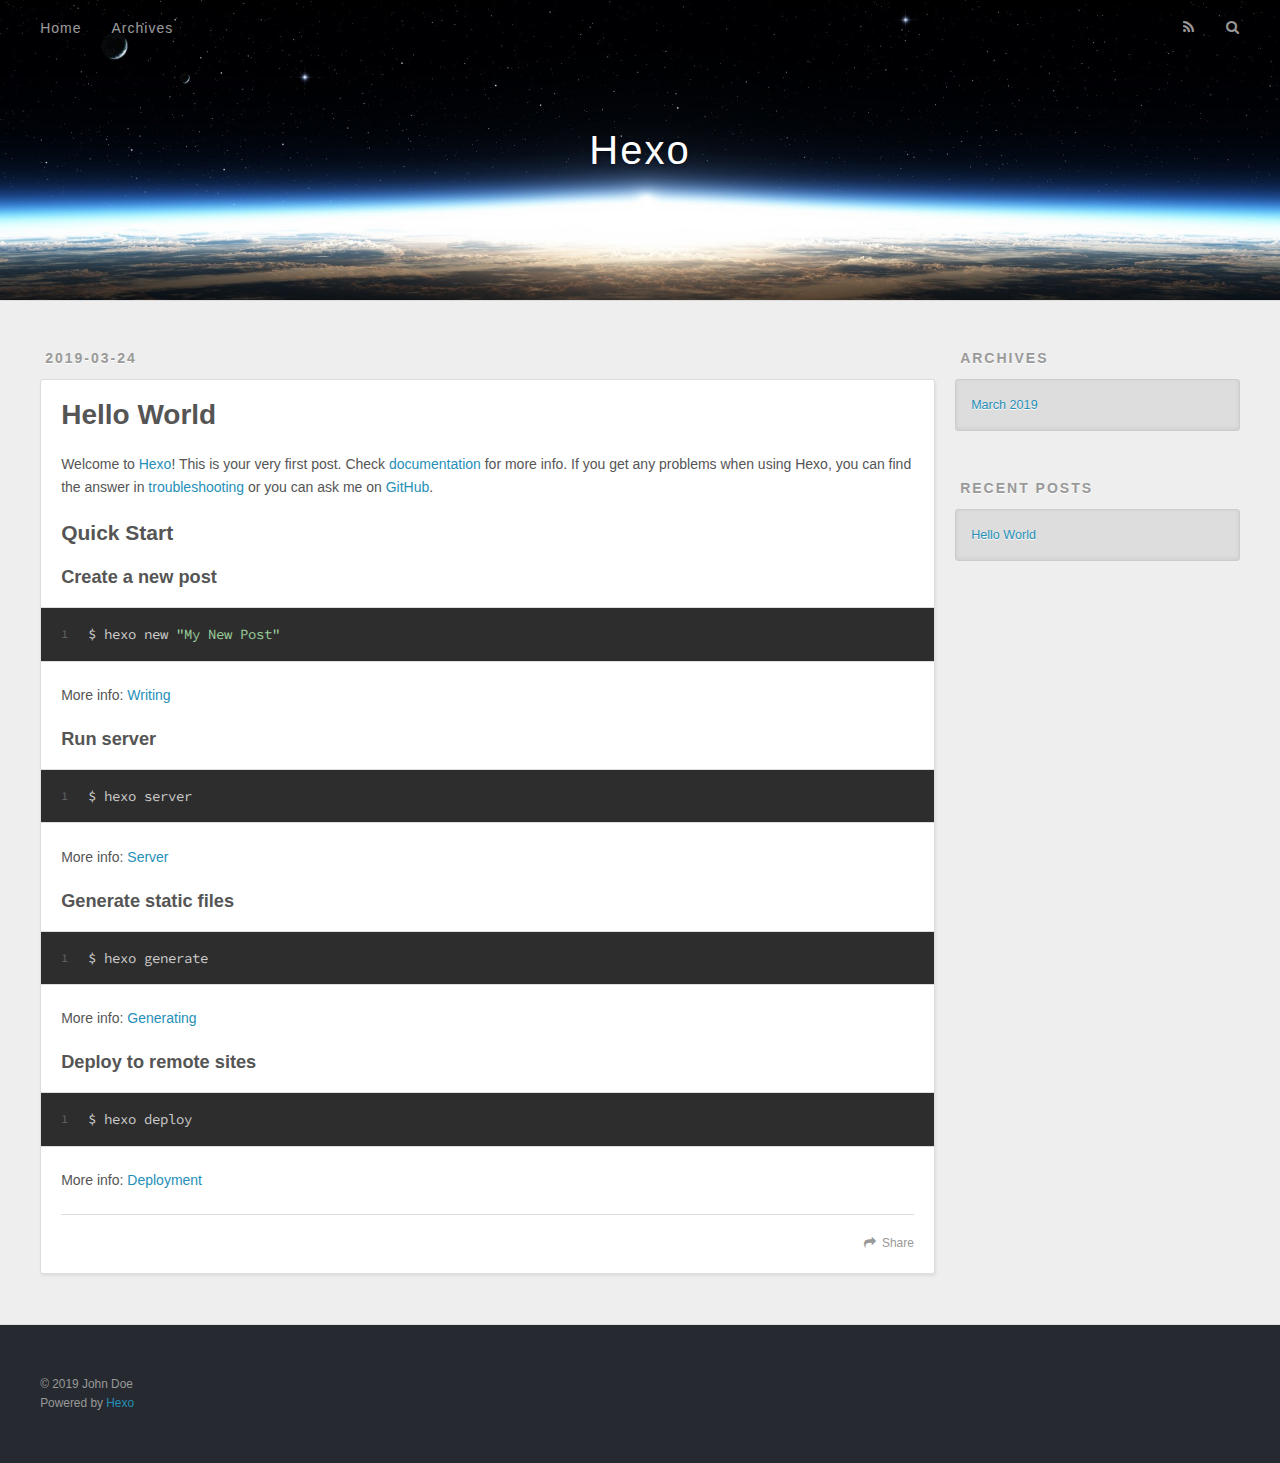
<file: index.html>
<!DOCTYPE html>
<html>
<head><meta name="generator" content="Hexo 3.8.0">
  <meta charset="utf-8">
  

  
  <title>Hexo</title>
  <meta name="viewport" content="width=device-width, initial-scale=1, maximum-scale=1">
  <meta property="og:type" content="website">
<meta property="og:title" content="Hexo">
<meta property="og:url" content="http://yoursite.com/index.html">
<meta property="og:site_name" content="Hexo">
<meta property="og:locale" content="default">
<meta name="twitter:card" content="summary">
<meta name="twitter:title" content="Hexo">
  
    <link rel="alternate" href="/atom.xml" title="Hexo" type="application/atom+xml">
  
  
    <link rel="icon" href="/favicon.png">
  
  
    <link href="//fonts.googleapis.com/css?family=Source+Code+Pro" rel="stylesheet" type="text/css">
  
  <link rel="stylesheet" href="/css/style.css">
</head>
</html>
<body>
  <div id="container">
    <div id="wrap">
      <header id="header">
  <div id="banner"></div>
  <div id="header-outer" class="outer">
    <div id="header-title" class="inner">
      <h1 id="logo-wrap">
        <a href="/" id="logo">Hexo</a>
      </h1>
      
    </div>
    <div id="header-inner" class="inner">
      <nav id="main-nav">
        <a id="main-nav-toggle" class="nav-icon"></a>
        
          <a class="main-nav-link" href="/">Home</a>
        
          <a class="main-nav-link" href="/archives">Archives</a>
        
      </nav>
      <nav id="sub-nav">
        
          <a id="nav-rss-link" class="nav-icon" href="/atom.xml" title="RSS Feed"></a>
        
        <a id="nav-search-btn" class="nav-icon" title="Search"></a>
      </nav>
      <div id="search-form-wrap">
        <form action="//google.com/search" method="get" accept-charset="UTF-8" class="search-form"><input type="search" name="q" class="search-form-input" placeholder="Search"><button type="submit" class="search-form-submit">&#xF002;</button><input type="hidden" name="sitesearch" value="http://yoursite.com"></form>
      </div>
    </div>
  </div>
</header>
      <div class="outer">
        <section id="main">
  
    <article id="post-hello-world" class="article article-type-post" itemscope itemprop="blogPost">
  <div class="article-meta">
    <a href="/2019/03/24/hello-world/" class="article-date">
  <time datetime="2019-03-24T13:53:45.449Z" itemprop="datePublished">2019-03-24</time>
</a>
    
  </div>
  <div class="article-inner">
    
    
      <header class="article-header">
        
  
    <h1 itemprop="name">
      <a class="article-title" href="/2019/03/24/hello-world/">Hello World</a>
    </h1>
  

      </header>
    
    <div class="article-entry" itemprop="articleBody">
      
        <p>Welcome to <a href="https://hexo.io/" target="_blank" rel="noopener">Hexo</a>! This is your very first post. Check <a href="https://hexo.io/docs/" target="_blank" rel="noopener">documentation</a> for more info. If you get any problems when using Hexo, you can find the answer in <a href="https://hexo.io/docs/troubleshooting.html" target="_blank" rel="noopener">troubleshooting</a> or you can ask me on <a href="https://github.com/hexojs/hexo/issues" target="_blank" rel="noopener">GitHub</a>.</p>
<h2 id="Quick-Start"><a href="#Quick-Start" class="headerlink" title="Quick Start"></a>Quick Start</h2><h3 id="Create-a-new-post"><a href="#Create-a-new-post" class="headerlink" title="Create a new post"></a>Create a new post</h3><figure class="highlight bash"><table><tr><td class="gutter"><pre><span class="line">1</span><br></pre></td><td class="code"><pre><span class="line">$ hexo new <span class="string">"My New Post"</span></span><br></pre></td></tr></table></figure>
<p>More info: <a href="https://hexo.io/docs/writing.html" target="_blank" rel="noopener">Writing</a></p>
<h3 id="Run-server"><a href="#Run-server" class="headerlink" title="Run server"></a>Run server</h3><figure class="highlight bash"><table><tr><td class="gutter"><pre><span class="line">1</span><br></pre></td><td class="code"><pre><span class="line">$ hexo server</span><br></pre></td></tr></table></figure>
<p>More info: <a href="https://hexo.io/docs/server.html" target="_blank" rel="noopener">Server</a></p>
<h3 id="Generate-static-files"><a href="#Generate-static-files" class="headerlink" title="Generate static files"></a>Generate static files</h3><figure class="highlight bash"><table><tr><td class="gutter"><pre><span class="line">1</span><br></pre></td><td class="code"><pre><span class="line">$ hexo generate</span><br></pre></td></tr></table></figure>
<p>More info: <a href="https://hexo.io/docs/generating.html" target="_blank" rel="noopener">Generating</a></p>
<h3 id="Deploy-to-remote-sites"><a href="#Deploy-to-remote-sites" class="headerlink" title="Deploy to remote sites"></a>Deploy to remote sites</h3><figure class="highlight bash"><table><tr><td class="gutter"><pre><span class="line">1</span><br></pre></td><td class="code"><pre><span class="line">$ hexo deploy</span><br></pre></td></tr></table></figure>
<p>More info: <a href="https://hexo.io/docs/deployment.html" target="_blank" rel="noopener">Deployment</a></p>

      
    </div>
    <footer class="article-footer">
      <a data-url="http://yoursite.com/2019/03/24/hello-world/" data-id="cjtn0jno30000zs36umwqj60h" class="article-share-link">Share</a>
      
      
    </footer>
  </div>
  
</article>


  


</section>
        
          <aside id="sidebar">
  
    

  
    

  
    
  
    
  <div class="widget-wrap">
    <h3 class="widget-title">Archives</h3>
    <div class="widget">
      <ul class="archive-list"><li class="archive-list-item"><a class="archive-list-link" href="/archives/2019/03/">March 2019</a></li></ul>
    </div>
  </div>


  
    
  <div class="widget-wrap">
    <h3 class="widget-title">Recent Posts</h3>
    <div class="widget">
      <ul>
        
          <li>
            <a href="/2019/03/24/hello-world/">Hello World</a>
          </li>
        
      </ul>
    </div>
  </div>

  
</aside>
        
      </div>
      <footer id="footer">
  
  <div class="outer">
    <div id="footer-info" class="inner">
      &copy; 2019 John Doe<br>
      Powered by <a href="http://hexo.io/" target="_blank">Hexo</a>
    </div>
  </div>
</footer>
    </div>
    <nav id="mobile-nav">
  
    <a href="/" class="mobile-nav-link">Home</a>
  
    <a href="/archives" class="mobile-nav-link">Archives</a>
  
</nav>
    

<script src="//ajax.googleapis.com/ajax/libs/jquery/2.0.3/jquery.min.js"></script>


  <link rel="stylesheet" href="/fancybox/jquery.fancybox.css">
  <script src="/fancybox/jquery.fancybox.pack.js"></script>


<script src="/js/script.js"></script>



  </div>
</body>
</html>
</file>
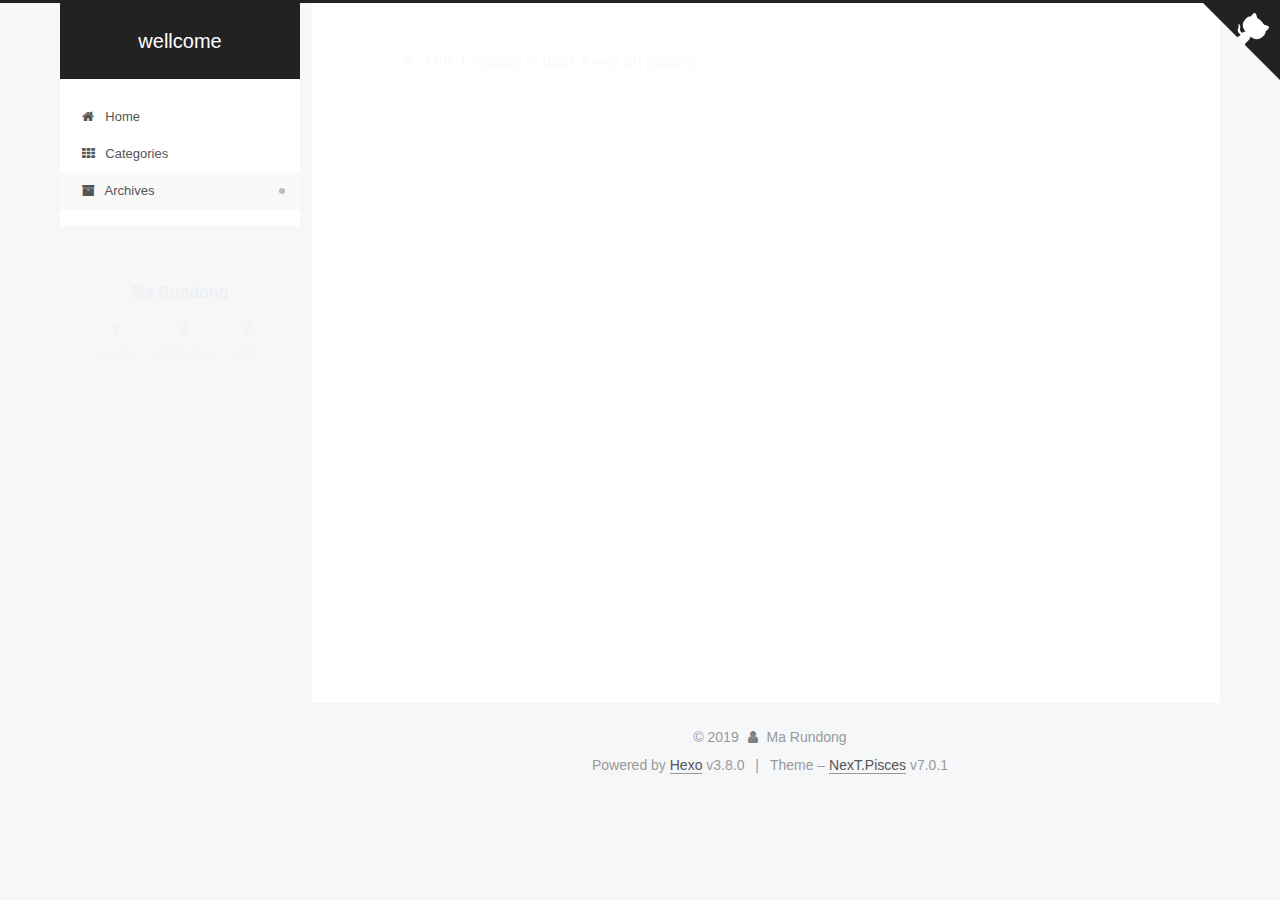
<file: archives/index.html>
<!DOCTYPE html>












  


<html class="theme-next pisces use-motion" lang="en">
<head><meta name="generator" content="Hexo 3.8.0">
  <meta charset="UTF-8">
<meta http-equiv="X-UA-Compatible" content="IE=edge">
<meta name="viewport" content="width=device-width, initial-scale=1, maximum-scale=2">
<meta name="theme-color" content="#222">
























<link rel="stylesheet" href="/lib/font-awesome/css/font-awesome.min.css?v=4.6.2">

<link rel="stylesheet" href="/css/main.css?v=7.0.1">


  <link rel="apple-touch-icon" sizes="180x180" href="/images/apple-touch-icon-next.png?v=7.0.1">


  <link rel="icon" type="image/png" sizes="32x32" href="/images/favicon-32x32-next.png?v=7.0.1">


  <link rel="icon" type="image/png" sizes="16x16" href="/images/favicon-16x16-next.png?v=7.0.1">


  <link rel="mask-icon" href="/images/logo.svg?v=7.0.1" color="#222">







<script id="hexo.configurations">
  var NexT = window.NexT || {};
  var CONFIG = {
    root: '/',
    scheme: 'Pisces',
    version: '7.0.1',
    sidebar: {"position":"left","display":"post","offset":12,"onmobile":false,"dimmer":false},
    back2top: true,
    back2top_sidebar: false,
    fancybox: false,
    fastclick: false,
    lazyload: false,
    tabs: true,
    motion: {"enable":true,"async":false,"transition":{"post_block":"fadeIn","post_header":"slideDownIn","post_body":"slideDownIn","coll_header":"slideLeftIn","sidebar":"slideUpIn"}},
    algolia: {
      applicationID: '',
      apiKey: '',
      indexName: '',
      hits: {"per_page":10},
      labels: {"input_placeholder":"Search for Posts","hits_empty":"We didn't find any results for the search: ${query}","hits_stats":"${hits} results found in ${time} ms"}
    }
  };
</script>


  




  <meta property="og:type" content="website">
<meta property="og:title" content="wellcome">
<meta property="og:url" content="http://marundong.github.io/archives/index.html">
<meta property="og:site_name" content="wellcome">
<meta property="og:locale" content="en">
<meta name="twitter:card" content="summary">
<meta name="twitter:title" content="wellcome">






  <link rel="canonical" href="http://marundong.github.io/archives/">



<script id="page.configurations">
  CONFIG.page = {
    sidebar: "",
  };
</script>

  <title>Archive | wellcome</title>
  












  <noscript>
  <style>
  .use-motion .motion-element,
  .use-motion .brand,
  .use-motion .menu-item,
  .sidebar-inner,
  .use-motion .post-block,
  .use-motion .pagination,
  .use-motion .comments,
  .use-motion .post-header,
  .use-motion .post-body,
  .use-motion .collection-title { opacity: initial; }

  .use-motion .logo,
  .use-motion .site-title,
  .use-motion .site-subtitle {
    opacity: initial;
    top: initial;
  }

  .use-motion .logo-line-before i { left: initial; }
  .use-motion .logo-line-after i { right: initial; }
  </style>
</noscript>

</head>

<body itemscope itemtype="http://schema.org/WebPage" lang="en">

  
  
    
  

  <div class="container sidebar-position-left page-archive">
    <div class="headband"></div>

    <header id="header" class="header" itemscope itemtype="http://schema.org/WPHeader">
      <div class="header-inner"><div class="site-brand-wrapper">
  <div class="site-meta">
    

    <div class="custom-logo-site-title">
      <a href="/" class="brand" rel="start">
        <span class="logo-line-before"><i></i></span>
        <span class="site-title">wellcome</span>
        <span class="logo-line-after"><i></i></span>
      </a>
    </div>
    
    
  </div>

  <div class="site-nav-toggle">
    <button aria-label="Toggle navigation bar">
      <span class="btn-bar"></span>
      <span class="btn-bar"></span>
      <span class="btn-bar"></span>
    </button>
  </div>
</div>



<nav class="site-nav">
  
    <ul id="menu" class="menu">
      
        
        
        
          
          <li class="menu-item menu-item-home">

    
    
    
      
    

    

    <a href="/" rel="section"><i class="menu-item-icon fa fa-fw fa-home"></i> <br>Home</a>

  </li>
        
        
        
          
          <li class="menu-item menu-item-categories">

    
    
    
      
    

    

    <a href="/categories/" rel="section"><i class="menu-item-icon fa fa-fw fa-th"></i> <br>Categories</a>

  </li>
        
        
        
          
          <li class="menu-item menu-item-archives menu-item-active">

    
    
    
      
    

    

    <a href="/archives/" rel="section"><i class="menu-item-icon fa fa-fw fa-archive"></i> <br>Archives</a>

  </li>

      
      
    </ul>
  

  

  
</nav>



  



</div>
    </header>

    
  
  
  
  

  

  <a href="https://github.com/marundong" class="github-corner" title="Follow me on GitHub" aria-label="Follow me on GitHub" rel="noopener" target="_blank"><svg width="80" height="80" viewbox="0 0 250 250" style="fill: #222; color: #fff; position: absolute; top: 0; border: 0; right: 0;" aria-hidden="true"><path d="M0,0 L115,115 L130,115 L142,142 L250,250 L250,0 Z"/><path d="M128.3,109.0 C113.8,99.7 119.0,89.6 119.0,89.6 C122.0,82.7 120.5,78.6 120.5,78.6 C119.2,72.0 123.4,76.3 123.4,76.3 C127.3,80.9 125.5,87.3 125.5,87.3 C122.9,97.6 130.6,101.9 134.4,103.2" fill="currentColor" style="transform-origin: 130px 106px;" class="octo-arm"/><path d="M115.0,115.0 C114.9,115.1 118.7,116.5 119.8,115.4 L133.7,101.6 C136.9,99.2 139.9,98.4 142.2,98.6 C133.8,88.0 127.5,74.4 143.8,58.0 C148.5,53.4 154.0,51.2 159.7,51.0 C160.3,49.4 163.2,43.6 171.4,40.1 C171.4,40.1 176.1,42.5 178.8,56.2 C183.1,58.6 187.2,61.8 190.9,65.4 C194.5,69.0 197.7,73.2 200.1,77.6 C213.8,80.2 216.3,84.9 216.3,84.9 C212.7,93.1 206.9,96.0 205.4,96.6 C205.1,102.4 203.0,107.8 198.3,112.5 C181.9,128.9 168.3,122.5 157.7,114.1 C157.9,116.9 156.7,120.9 152.7,124.9 L141.0,136.5 C139.8,137.7 141.6,141.9 141.8,141.8 Z" fill="currentColor" class="octo-body"/></svg></a>



    <main id="main" class="main">
      <div class="main-inner">
        <div class="content-wrap">
          
            

    
    
      
      
    
      
      
    
      
      
    
    

  


          
          <div id="content" class="content">
            

  
  
  
  <div class="post-block archive">
    <div id="posts" class="posts-collapse">
      <span class="archive-move-on"></span>

      
      <span class="archive-page-counter">
        
        
        
          
        
        Um..! 2 posts in total. Keep on posting.
      </span>
      

      

        
        
        

        
          
          <div class="collection-title">
            <h1 class="archive-year" id="archive-year-2019">2019</h1>
          </div>
        
        

        

  <article class="post post-type-normal" itemscope itemtype="http://schema.org/Article">
    <header class="post-header">

      <h2 class="post-title">
        
          <a class="post-title-link" href="/2019/03/25/1.下载elasticsearch/" itemprop="url">
            
              <span itemprop="name">elasticSearch集群搭建</span>
            
          </a>
        
      </h2>

      <div class="post-meta">
        <time class="post-time" itemprop="dateCreated" datetime="2019-03-25T15:25:43+08:00" content="2019-03-25">
          03-25
        </time>
      </div>

    </header>
  </article>



      

        
        
        

        
        

        

  <article class="post post-type-normal" itemscope itemtype="http://schema.org/Article">
    <header class="post-header">

      <h2 class="post-title">
        
          <a class="post-title-link" href="/2019/03/24/愿你成长为自己想要的/" itemprop="url">
            
              <span itemprop="name">愿你成长为自己想要的</span>
            
          </a>
        
      </h2>

      <div class="post-meta">
        <time class="post-time" itemprop="dateCreated" datetime="2019-03-24T00:00:00+08:00" content="2019-03-24">
          03-24
        </time>
      </div>

    </header>
  </article>



      

    </div>
  </div>
  
  
  

  



          </div>
          

        </div>
        
          
  
  <div class="sidebar-toggle">
    <div class="sidebar-toggle-line-wrap">
      <span class="sidebar-toggle-line sidebar-toggle-line-first"></span>
      <span class="sidebar-toggle-line sidebar-toggle-line-middle"></span>
      <span class="sidebar-toggle-line sidebar-toggle-line-last"></span>
    </div>
  </div>

  <aside id="sidebar" class="sidebar">
    <div class="sidebar-inner">

      

      

      <div class="site-overview-wrap sidebar-panel sidebar-panel-active">
        <div class="site-overview">
          <div class="site-author motion-element" itemprop="author" itemscope itemtype="http://schema.org/Person">
            
              <p class="site-author-name" itemprop="name">Ma Rundong</p>
              <div class="site-description motion-element" itemprop="description"></div>
          </div>

          
            <nav class="site-state motion-element">
              
                <div class="site-state-item site-state-posts">
                
                  <a href="/archives/">
                
                    <span class="site-state-item-count">2</span>
                    <span class="site-state-item-name">posts</span>
                  </a>
                </div>
              

              
                
                
                <div class="site-state-item site-state-categories">
                  
                    
                      <a href="/categories/">
                    
                  
                    
                    
                      
                    
                      
                    
                    <span class="site-state-item-count">2</span>
                    <span class="site-state-item-name">categories</span>
                  </a>
                </div>
              

              
                
                
                <div class="site-state-item site-state-tags">
                  
                    
                      <a href="/tags/">
                    
                  
                    
                    
                      
                    
                      
                    
                      
                    
                    <span class="site-state-item-count">2</span>
                    <span class="site-state-item-name">tags</span>
                  </a>
                </div>
              
            </nav>
          

          

          

          

          

          
          

          
            
          
          

        </div>
      </div>

      

      

    </div>
  </aside>
  


        
      </div>
    </main>

    <footer id="footer" class="footer">
      <div class="footer-inner">
        <div class="copyright">&copy; <span itemprop="copyrightYear">2019</span>
  <span class="with-love" id="animate">
    <i class="fa fa-user"></i>
  </span>
  <span class="author" itemprop="copyrightHolder">Ma Rundong</span>

  

  
</div>


  <div class="powered-by">Powered by <a href="https://hexo.io" class="theme-link" rel="noopener" target="_blank">Hexo</a> v3.8.0</div>



  <span class="post-meta-divider">|</span>



  <div class="theme-info">Theme – <a href="https://theme-next.org" class="theme-link" rel="noopener" target="_blank">NexT.Pisces</a> v7.0.1</div>




        








        
      </div>
    </footer>

    
      <div class="back-to-top">
        <i class="fa fa-arrow-up"></i>
        
      </div>
    

    

    

    
  </div>

  

<script>
  if (Object.prototype.toString.call(window.Promise) !== '[object Function]') {
    window.Promise = null;
  }
</script>


























  
  <script src="/lib/jquery/index.js?v=2.1.3"></script>

  
  <script src="/lib/velocity/velocity.min.js?v=1.2.1"></script>

  
  <script src="/lib/velocity/velocity.ui.min.js?v=1.2.1"></script>


  


  <script src="/js/src/utils.js?v=7.0.1"></script>

  <script src="/js/src/motion.js?v=7.0.1"></script>



  
  


  <script src="/js/src/affix.js?v=7.0.1"></script>

  <script src="/js/src/schemes/pisces.js?v=7.0.1"></script>



  

  


  <script src="/js/src/next-boot.js?v=7.0.1"></script>


  

  

  

  



  




  

  

  

  

  

  

  

  

  

  

  

  

  

  

</body>
</html>
</file>
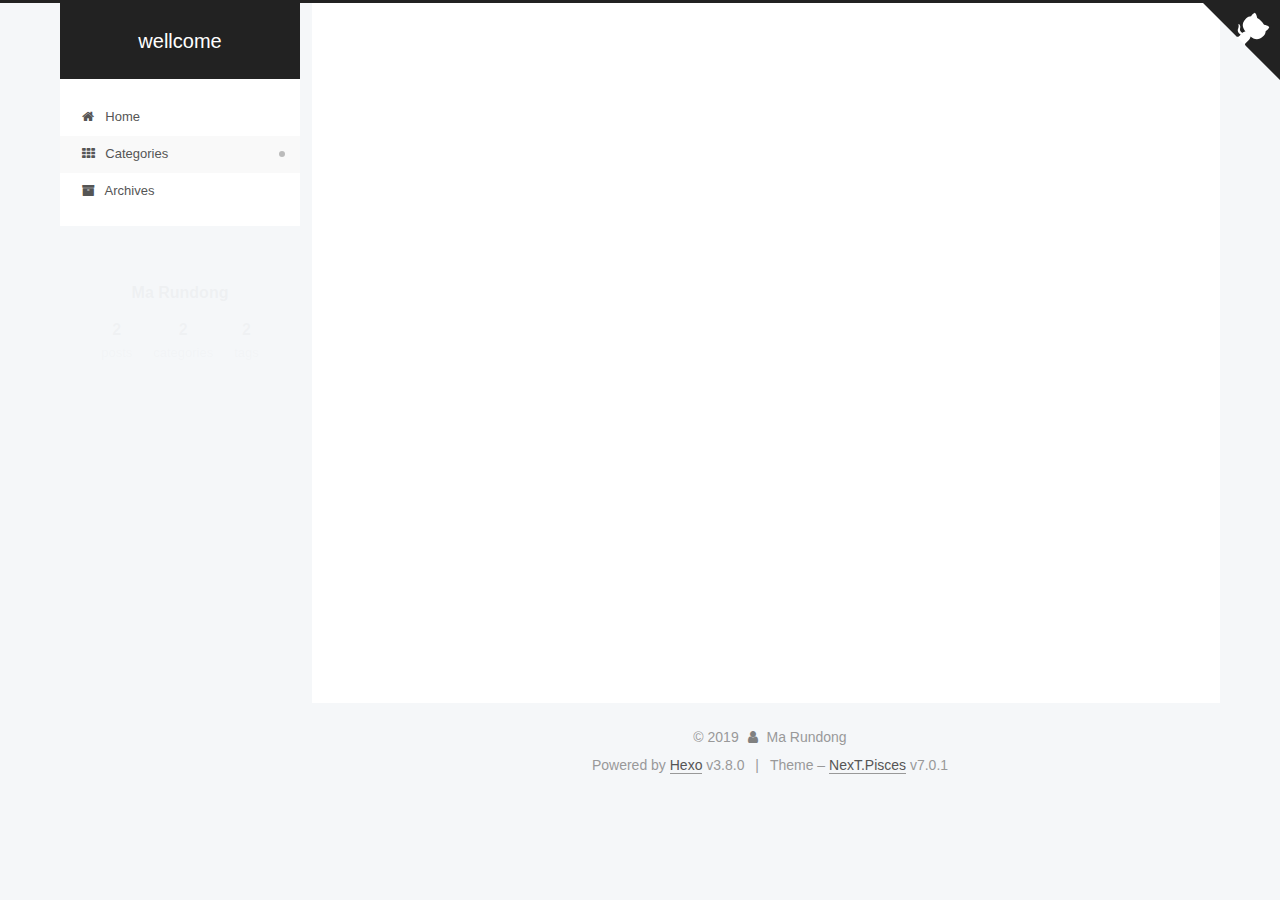
<file: categories/index.html>
<!DOCTYPE html>












  


<html class="theme-next pisces use-motion" lang="en">
<head><meta name="generator" content="Hexo 3.8.0">
  <meta charset="UTF-8">
<meta http-equiv="X-UA-Compatible" content="IE=edge">
<meta name="viewport" content="width=device-width, initial-scale=1, maximum-scale=2">
<meta name="theme-color" content="#222">
























<link rel="stylesheet" href="/lib/font-awesome/css/font-awesome.min.css?v=4.6.2">

<link rel="stylesheet" href="/css/main.css?v=7.0.1">


  <link rel="apple-touch-icon" sizes="180x180" href="/images/apple-touch-icon-next.png?v=7.0.1">


  <link rel="icon" type="image/png" sizes="32x32" href="/images/favicon-32x32-next.png?v=7.0.1">


  <link rel="icon" type="image/png" sizes="16x16" href="/images/favicon-16x16-next.png?v=7.0.1">


  <link rel="mask-icon" href="/images/logo.svg?v=7.0.1" color="#222">







<script id="hexo.configurations">
  var NexT = window.NexT || {};
  var CONFIG = {
    root: '/',
    scheme: 'Pisces',
    version: '7.0.1',
    sidebar: {"position":"left","display":"post","offset":12,"onmobile":false,"dimmer":false},
    back2top: true,
    back2top_sidebar: false,
    fancybox: false,
    fastclick: false,
    lazyload: false,
    tabs: true,
    motion: {"enable":true,"async":false,"transition":{"post_block":"fadeIn","post_header":"slideDownIn","post_body":"slideDownIn","coll_header":"slideLeftIn","sidebar":"slideUpIn"}},
    algolia: {
      applicationID: '',
      apiKey: '',
      indexName: '',
      hits: {"per_page":10},
      labels: {"input_placeholder":"Search for Posts","hits_empty":"We didn't find any results for the search: ${query}","hits_stats":"${hits} results found in ${time} ms"}
    }
  };
</script>


  




  <meta property="og:type" content="website">
<meta property="og:title" content="categories">
<meta property="og:url" content="http://marundong.github.io/categories/index.html">
<meta property="og:site_name" content="wellcome">
<meta property="og:locale" content="en">
<meta property="og:updated_time" content="2019-03-24T16:05:12.751Z">
<meta name="twitter:card" content="summary">
<meta name="twitter:title" content="categories">






  <link rel="canonical" href="http://marundong.github.io/categories/">



<script id="page.configurations">
  CONFIG.page = {
    sidebar: "",
  };
</script>

  <title>categories | wellcome</title>
  












  <noscript>
  <style>
  .use-motion .motion-element,
  .use-motion .brand,
  .use-motion .menu-item,
  .sidebar-inner,
  .use-motion .post-block,
  .use-motion .pagination,
  .use-motion .comments,
  .use-motion .post-header,
  .use-motion .post-body,
  .use-motion .collection-title { opacity: initial; }

  .use-motion .logo,
  .use-motion .site-title,
  .use-motion .site-subtitle {
    opacity: initial;
    top: initial;
  }

  .use-motion .logo-line-before i { left: initial; }
  .use-motion .logo-line-after i { right: initial; }
  </style>
</noscript>

</head>

<body itemscope itemtype="http://schema.org/WebPage" lang="en">

  
  
    
  

  <div class="container sidebar-position-left page-post-detail">
    <div class="headband"></div>

    <header id="header" class="header" itemscope itemtype="http://schema.org/WPHeader">
      <div class="header-inner"><div class="site-brand-wrapper">
  <div class="site-meta">
    

    <div class="custom-logo-site-title">
      <a href="/" class="brand" rel="start">
        <span class="logo-line-before"><i></i></span>
        <span class="site-title">wellcome</span>
        <span class="logo-line-after"><i></i></span>
      </a>
    </div>
    
    
  </div>

  <div class="site-nav-toggle">
    <button aria-label="Toggle navigation bar">
      <span class="btn-bar"></span>
      <span class="btn-bar"></span>
      <span class="btn-bar"></span>
    </button>
  </div>
</div>



<nav class="site-nav">
  
    <ul id="menu" class="menu">
      
        
        
        
          
          <li class="menu-item menu-item-home">

    
    
    
      
    

    

    <a href="/" rel="section"><i class="menu-item-icon fa fa-fw fa-home"></i> <br>Home</a>

  </li>
        
        
        
          
          <li class="menu-item menu-item-categories menu-item-active">

    
    
    
      
    

    

    <a href="/categories/" rel="section"><i class="menu-item-icon fa fa-fw fa-th"></i> <br>Categories</a>

  </li>
        
        
        
          
          <li class="menu-item menu-item-archives">

    
    
    
      
    

    

    <a href="/archives/" rel="section"><i class="menu-item-icon fa fa-fw fa-archive"></i> <br>Archives</a>

  </li>

      
      
    </ul>
  

  

  
</nav>



  



</div>
    </header>

    
  
  
  
  

  

  <a href="https://github.com/marundong" class="github-corner" title="Follow me on GitHub" aria-label="Follow me on GitHub" rel="noopener" target="_blank"><svg width="80" height="80" viewbox="0 0 250 250" style="fill: #222; color: #fff; position: absolute; top: 0; border: 0; right: 0;" aria-hidden="true"><path d="M0,0 L115,115 L130,115 L142,142 L250,250 L250,0 Z"/><path d="M128.3,109.0 C113.8,99.7 119.0,89.6 119.0,89.6 C122.0,82.7 120.5,78.6 120.5,78.6 C119.2,72.0 123.4,76.3 123.4,76.3 C127.3,80.9 125.5,87.3 125.5,87.3 C122.9,97.6 130.6,101.9 134.4,103.2" fill="currentColor" style="transform-origin: 130px 106px;" class="octo-arm"/><path d="M115.0,115.0 C114.9,115.1 118.7,116.5 119.8,115.4 L133.7,101.6 C136.9,99.2 139.9,98.4 142.2,98.6 C133.8,88.0 127.5,74.4 143.8,58.0 C148.5,53.4 154.0,51.2 159.7,51.0 C160.3,49.4 163.2,43.6 171.4,40.1 C171.4,40.1 176.1,42.5 178.8,56.2 C183.1,58.6 187.2,61.8 190.9,65.4 C194.5,69.0 197.7,73.2 200.1,77.6 C213.8,80.2 216.3,84.9 216.3,84.9 C212.7,93.1 206.9,96.0 205.4,96.6 C205.1,102.4 203.0,107.8 198.3,112.5 C181.9,128.9 168.3,122.5 157.7,114.1 C157.9,116.9 156.7,120.9 152.7,124.9 L141.0,136.5 C139.8,137.7 141.6,141.9 141.8,141.8 Z" fill="currentColor" class="octo-body"/></svg></a>



    <main id="main" class="main">
      <div class="main-inner">
        <div class="content-wrap">
          
            

    
    
      
      
    
      
      
    
      
      
    
    

  


          
          <div id="content" class="content">
            

  <div id="posts" class="posts-expand">
    
    
    
    <div class="post-block page">
      <header class="post-header">

<h1 class="post-title" itemprop="name headline">categories

</h1>

<div class="post-meta">
  
  



</div>

</header>

      
      
      
      <div class="post-body">
        
        
          <div class="category-all-page">
            <div class="category-all-title">
              
              
                
                  
                
              
                
                  
                
              
              2 categories in total
            </div>
            <div class="category-all">
              <ul class="category-list"><li class="category-list-item"><a class="category-list-link" href="/categories/elasticSearch/">elasticSearch</a><span class="category-list-count">1</span></li><li class="category-list-item"><a class="category-list-link" href="/categories/杂谈/">杂谈</a><span class="category-list-count">1</span></li></ul>
            </div>
          </div>
        
      </div>
      
      
      
    </div>
    



    
    
    
  </div>


          </div>
          

        </div>
        
          
  
  <div class="sidebar-toggle">
    <div class="sidebar-toggle-line-wrap">
      <span class="sidebar-toggle-line sidebar-toggle-line-first"></span>
      <span class="sidebar-toggle-line sidebar-toggle-line-middle"></span>
      <span class="sidebar-toggle-line sidebar-toggle-line-last"></span>
    </div>
  </div>

  <aside id="sidebar" class="sidebar">
    <div class="sidebar-inner">

      

      

      <div class="site-overview-wrap sidebar-panel sidebar-panel-active">
        <div class="site-overview">
          <div class="site-author motion-element" itemprop="author" itemscope itemtype="http://schema.org/Person">
            
              <p class="site-author-name" itemprop="name">Ma Rundong</p>
              <div class="site-description motion-element" itemprop="description"></div>
          </div>

          
            <nav class="site-state motion-element">
              
                <div class="site-state-item site-state-posts">
                
                  <a href="/archives/">
                
                    <span class="site-state-item-count">2</span>
                    <span class="site-state-item-name">posts</span>
                  </a>
                </div>
              

              
                
                
                <div class="site-state-item site-state-categories">
                  
                    
                      <a href="/categories/">
                    
                  
                    
                    
                      
                    
                      
                    
                    <span class="site-state-item-count">2</span>
                    <span class="site-state-item-name">categories</span>
                  </a>
                </div>
              

              
                
                
                <div class="site-state-item site-state-tags">
                  
                    
                      <a href="/tags/">
                    
                  
                    
                    
                      
                    
                      
                    
                      
                    
                    <span class="site-state-item-count">2</span>
                    <span class="site-state-item-name">tags</span>
                  </a>
                </div>
              
            </nav>
          

          

          

          

          

          
          

          
            
          
          

        </div>
      </div>

      

      

    </div>
  </aside>
  


        
      </div>
    </main>

    <footer id="footer" class="footer">
      <div class="footer-inner">
        <div class="copyright">&copy; <span itemprop="copyrightYear">2019</span>
  <span class="with-love" id="animate">
    <i class="fa fa-user"></i>
  </span>
  <span class="author" itemprop="copyrightHolder">Ma Rundong</span>

  

  
</div>


  <div class="powered-by">Powered by <a href="https://hexo.io" class="theme-link" rel="noopener" target="_blank">Hexo</a> v3.8.0</div>



  <span class="post-meta-divider">|</span>



  <div class="theme-info">Theme – <a href="https://theme-next.org" class="theme-link" rel="noopener" target="_blank">NexT.Pisces</a> v7.0.1</div>




        








        
      </div>
    </footer>

    
      <div class="back-to-top">
        <i class="fa fa-arrow-up"></i>
        
      </div>
    

    

    

    
  </div>

  

<script>
  if (Object.prototype.toString.call(window.Promise) !== '[object Function]') {
    window.Promise = null;
  }
</script>


























  
  <script src="/lib/jquery/index.js?v=2.1.3"></script>

  
  <script src="/lib/velocity/velocity.min.js?v=1.2.1"></script>

  
  <script src="/lib/velocity/velocity.ui.min.js?v=1.2.1"></script>


  


  <script src="/js/src/utils.js?v=7.0.1"></script>

  <script src="/js/src/motion.js?v=7.0.1"></script>



  
  


  <script src="/js/src/affix.js?v=7.0.1"></script>

  <script src="/js/src/schemes/pisces.js?v=7.0.1"></script>



  
  <script src="/js/src/scrollspy.js?v=7.0.1"></script>
<script src="/js/src/post-details.js?v=7.0.1"></script>



  


  <script src="/js/src/next-boot.js?v=7.0.1"></script>


  

  

  

  



  




  

  

  

  

  

  

  

  

  

  

  

  

  

  

</body>
</html>
</file>
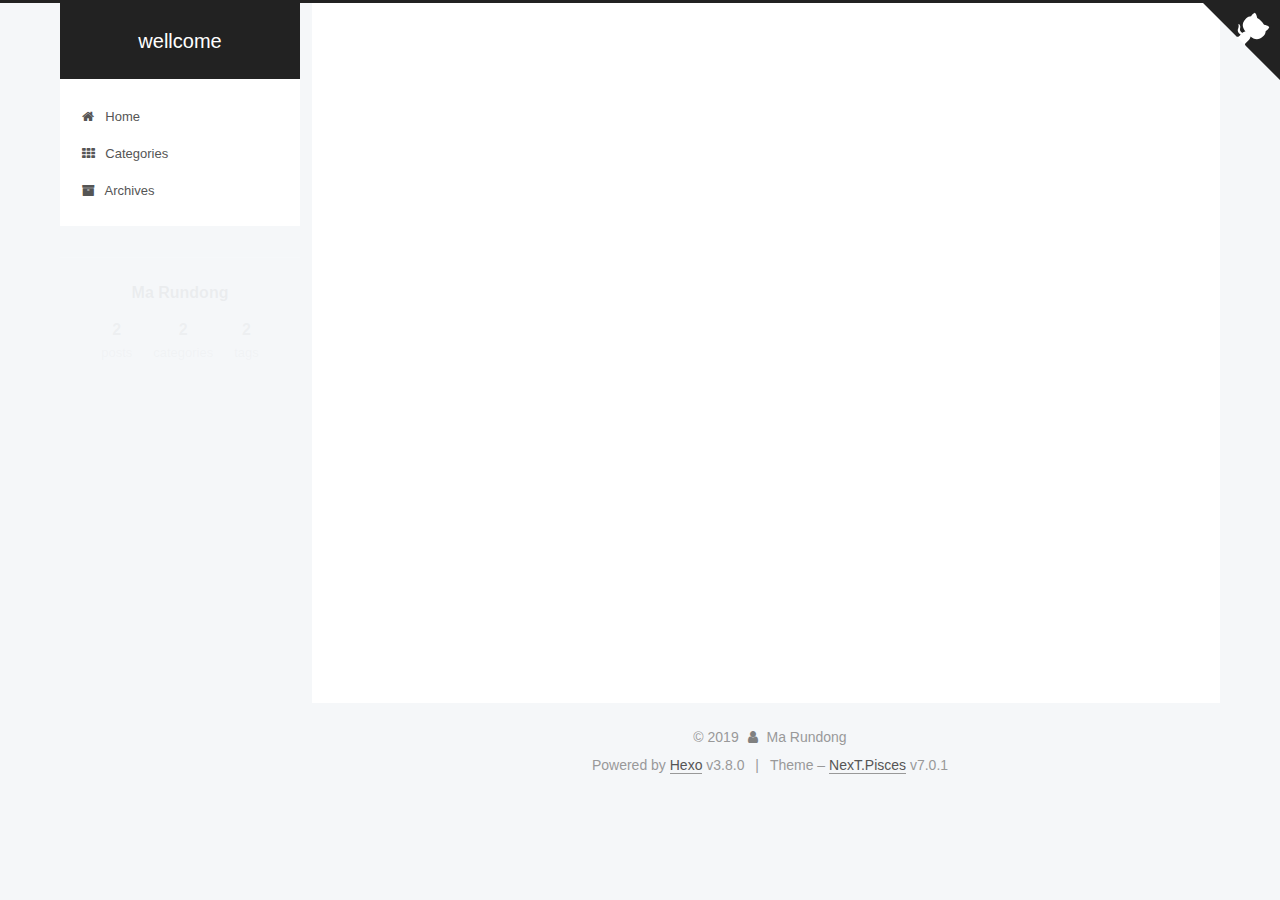
<file: tags/index.html>
<!DOCTYPE html>












  


<html class="theme-next pisces use-motion" lang="en">
<head><meta name="generator" content="Hexo 3.8.0">
  <meta charset="UTF-8">
<meta http-equiv="X-UA-Compatible" content="IE=edge">
<meta name="viewport" content="width=device-width, initial-scale=1, maximum-scale=2">
<meta name="theme-color" content="#222">
























<link rel="stylesheet" href="/lib/font-awesome/css/font-awesome.min.css?v=4.6.2">

<link rel="stylesheet" href="/css/main.css?v=7.0.1">


  <link rel="apple-touch-icon" sizes="180x180" href="/images/apple-touch-icon-next.png?v=7.0.1">


  <link rel="icon" type="image/png" sizes="32x32" href="/images/favicon-32x32-next.png?v=7.0.1">


  <link rel="icon" type="image/png" sizes="16x16" href="/images/favicon-16x16-next.png?v=7.0.1">


  <link rel="mask-icon" href="/images/logo.svg?v=7.0.1" color="#222">







<script id="hexo.configurations">
  var NexT = window.NexT || {};
  var CONFIG = {
    root: '/',
    scheme: 'Pisces',
    version: '7.0.1',
    sidebar: {"position":"left","display":"post","offset":12,"onmobile":false,"dimmer":false},
    back2top: true,
    back2top_sidebar: false,
    fancybox: false,
    fastclick: false,
    lazyload: false,
    tabs: true,
    motion: {"enable":true,"async":false,"transition":{"post_block":"fadeIn","post_header":"slideDownIn","post_body":"slideDownIn","coll_header":"slideLeftIn","sidebar":"slideUpIn"}},
    algolia: {
      applicationID: '',
      apiKey: '',
      indexName: '',
      hits: {"per_page":10},
      labels: {"input_placeholder":"Search for Posts","hits_empty":"We didn't find any results for the search: ${query}","hits_stats":"${hits} results found in ${time} ms"}
    }
  };
</script>


  




  <meta property="og:type" content="website">
<meta property="og:title" content="tags">
<meta property="og:url" content="http://marundong.github.io/tags/index.html">
<meta property="og:site_name" content="wellcome">
<meta property="og:locale" content="en">
<meta property="og:updated_time" content="2019-03-24T16:03:16.823Z">
<meta name="twitter:card" content="summary">
<meta name="twitter:title" content="tags">






  <link rel="canonical" href="http://marundong.github.io/tags/">



<script id="page.configurations">
  CONFIG.page = {
    sidebar: "",
  };
</script>

  <title>tags | wellcome</title>
  












  <noscript>
  <style>
  .use-motion .motion-element,
  .use-motion .brand,
  .use-motion .menu-item,
  .sidebar-inner,
  .use-motion .post-block,
  .use-motion .pagination,
  .use-motion .comments,
  .use-motion .post-header,
  .use-motion .post-body,
  .use-motion .collection-title { opacity: initial; }

  .use-motion .logo,
  .use-motion .site-title,
  .use-motion .site-subtitle {
    opacity: initial;
    top: initial;
  }

  .use-motion .logo-line-before i { left: initial; }
  .use-motion .logo-line-after i { right: initial; }
  </style>
</noscript>

</head>

<body itemscope itemtype="http://schema.org/WebPage" lang="en">

  
  
    
  

  <div class="container sidebar-position-left page-post-detail">
    <div class="headband"></div>

    <header id="header" class="header" itemscope itemtype="http://schema.org/WPHeader">
      <div class="header-inner"><div class="site-brand-wrapper">
  <div class="site-meta">
    

    <div class="custom-logo-site-title">
      <a href="/" class="brand" rel="start">
        <span class="logo-line-before"><i></i></span>
        <span class="site-title">wellcome</span>
        <span class="logo-line-after"><i></i></span>
      </a>
    </div>
    
    
  </div>

  <div class="site-nav-toggle">
    <button aria-label="Toggle navigation bar">
      <span class="btn-bar"></span>
      <span class="btn-bar"></span>
      <span class="btn-bar"></span>
    </button>
  </div>
</div>



<nav class="site-nav">
  
    <ul id="menu" class="menu">
      
        
        
        
          
          <li class="menu-item menu-item-home">

    
    
    
      
    

    

    <a href="/" rel="section"><i class="menu-item-icon fa fa-fw fa-home"></i> <br>Home</a>

  </li>
        
        
        
          
          <li class="menu-item menu-item-categories">

    
    
    
      
    

    

    <a href="/categories/" rel="section"><i class="menu-item-icon fa fa-fw fa-th"></i> <br>Categories</a>

  </li>
        
        
        
          
          <li class="menu-item menu-item-archives">

    
    
    
      
    

    

    <a href="/archives/" rel="section"><i class="menu-item-icon fa fa-fw fa-archive"></i> <br>Archives</a>

  </li>

      
      
    </ul>
  

  

  
</nav>



  



</div>
    </header>

    
  
  
  
  

  

  <a href="https://github.com/marundong" class="github-corner" title="Follow me on GitHub" aria-label="Follow me on GitHub" rel="noopener" target="_blank"><svg width="80" height="80" viewbox="0 0 250 250" style="fill: #222; color: #fff; position: absolute; top: 0; border: 0; right: 0;" aria-hidden="true"><path d="M0,0 L115,115 L130,115 L142,142 L250,250 L250,0 Z"/><path d="M128.3,109.0 C113.8,99.7 119.0,89.6 119.0,89.6 C122.0,82.7 120.5,78.6 120.5,78.6 C119.2,72.0 123.4,76.3 123.4,76.3 C127.3,80.9 125.5,87.3 125.5,87.3 C122.9,97.6 130.6,101.9 134.4,103.2" fill="currentColor" style="transform-origin: 130px 106px;" class="octo-arm"/><path d="M115.0,115.0 C114.9,115.1 118.7,116.5 119.8,115.4 L133.7,101.6 C136.9,99.2 139.9,98.4 142.2,98.6 C133.8,88.0 127.5,74.4 143.8,58.0 C148.5,53.4 154.0,51.2 159.7,51.0 C160.3,49.4 163.2,43.6 171.4,40.1 C171.4,40.1 176.1,42.5 178.8,56.2 C183.1,58.6 187.2,61.8 190.9,65.4 C194.5,69.0 197.7,73.2 200.1,77.6 C213.8,80.2 216.3,84.9 216.3,84.9 C212.7,93.1 206.9,96.0 205.4,96.6 C205.1,102.4 203.0,107.8 198.3,112.5 C181.9,128.9 168.3,122.5 157.7,114.1 C157.9,116.9 156.7,120.9 152.7,124.9 L141.0,136.5 C139.8,137.7 141.6,141.9 141.8,141.8 Z" fill="currentColor" class="octo-body"/></svg></a>



    <main id="main" class="main">
      <div class="main-inner">
        <div class="content-wrap">
          
            

    
    
      
      
    
      
      
    
      
      
    
    

  


          
          <div id="content" class="content">
            

  <div id="posts" class="posts-expand">
    
    
    
    <div class="post-block page">
      <header class="post-header">

<h1 class="post-title" itemprop="name headline">tags

</h1>

<div class="post-meta">
  
  



</div>

</header>

      
      
      
      <div class="post-body">
        
        
          <div class="tag-cloud">
            <div class="tag-cloud-title">
              
              
                
                  
                
              
                
              
                
                  
                
              
              2 tags in total
            </div>
            <div class="tag-cloud-tags">
              
                <a href="/tags/Java/" style="font-size: 12px; color: #ccc">Java</a> <a href="/tags/杂谈/" style="font-size: 12px; color: #ccc">杂谈</a>
              
            </div>
          </div>
        
      </div>
      
      
      
    </div>
    



    
    
    
  </div>


          </div>
          

  



        </div>
        
          
  
  <div class="sidebar-toggle">
    <div class="sidebar-toggle-line-wrap">
      <span class="sidebar-toggle-line sidebar-toggle-line-first"></span>
      <span class="sidebar-toggle-line sidebar-toggle-line-middle"></span>
      <span class="sidebar-toggle-line sidebar-toggle-line-last"></span>
    </div>
  </div>

  <aside id="sidebar" class="sidebar">
    <div class="sidebar-inner">

      

      

      <div class="site-overview-wrap sidebar-panel sidebar-panel-active">
        <div class="site-overview">
          <div class="site-author motion-element" itemprop="author" itemscope itemtype="http://schema.org/Person">
            
              <p class="site-author-name" itemprop="name">Ma Rundong</p>
              <div class="site-description motion-element" itemprop="description"></div>
          </div>

          
            <nav class="site-state motion-element">
              
                <div class="site-state-item site-state-posts">
                
                  <a href="/archives/">
                
                    <span class="site-state-item-count">2</span>
                    <span class="site-state-item-name">posts</span>
                  </a>
                </div>
              

              
                
                
                <div class="site-state-item site-state-categories">
                  
                    
                      <a href="/categories/">
                    
                  
                    
                    
                      
                    
                      
                    
                    <span class="site-state-item-count">2</span>
                    <span class="site-state-item-name">categories</span>
                  </a>
                </div>
              

              
                
                
                <div class="site-state-item site-state-tags">
                  
                    
                      <a href="/tags/">
                    
                  
                    
                    
                      
                    
                      
                    
                      
                    
                    <span class="site-state-item-count">2</span>
                    <span class="site-state-item-name">tags</span>
                  </a>
                </div>
              
            </nav>
          

          

          

          

          

          
          

          
            
          
          

        </div>
      </div>

      

      

    </div>
  </aside>
  


        
      </div>
    </main>

    <footer id="footer" class="footer">
      <div class="footer-inner">
        <div class="copyright">&copy; <span itemprop="copyrightYear">2019</span>
  <span class="with-love" id="animate">
    <i class="fa fa-user"></i>
  </span>
  <span class="author" itemprop="copyrightHolder">Ma Rundong</span>

  

  
</div>


  <div class="powered-by">Powered by <a href="https://hexo.io" class="theme-link" rel="noopener" target="_blank">Hexo</a> v3.8.0</div>



  <span class="post-meta-divider">|</span>



  <div class="theme-info">Theme – <a href="https://theme-next.org" class="theme-link" rel="noopener" target="_blank">NexT.Pisces</a> v7.0.1</div>




        








        
      </div>
    </footer>

    
      <div class="back-to-top">
        <i class="fa fa-arrow-up"></i>
        
      </div>
    

    

    

    
  </div>

  

<script>
  if (Object.prototype.toString.call(window.Promise) !== '[object Function]') {
    window.Promise = null;
  }
</script>


























  
  <script src="/lib/jquery/index.js?v=2.1.3"></script>

  
  <script src="/lib/velocity/velocity.min.js?v=1.2.1"></script>

  
  <script src="/lib/velocity/velocity.ui.min.js?v=1.2.1"></script>


  


  <script src="/js/src/utils.js?v=7.0.1"></script>

  <script src="/js/src/motion.js?v=7.0.1"></script>



  
  


  <script src="/js/src/affix.js?v=7.0.1"></script>

  <script src="/js/src/schemes/pisces.js?v=7.0.1"></script>



  
  <script src="/js/src/scrollspy.js?v=7.0.1"></script>
<script src="/js/src/post-details.js?v=7.0.1"></script>



  


  <script src="/js/src/next-boot.js?v=7.0.1"></script>


  

  

  

  


  


  




  

  

  

  

  

  

  

  

  

  

  

  

  

  

</body>
</html>
</file>
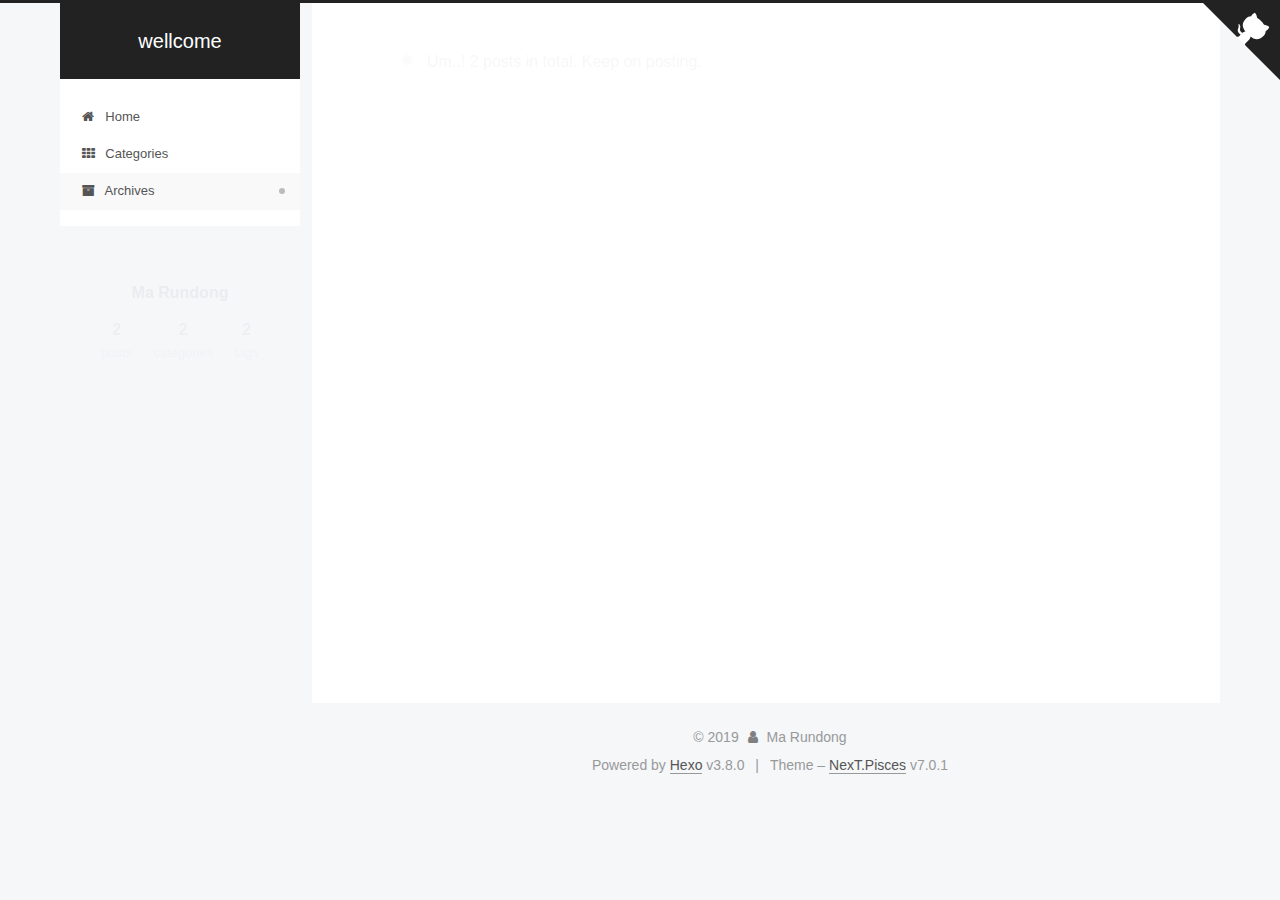
<file: archives/2019/index.html>
<!DOCTYPE html>












  


<html class="theme-next pisces use-motion" lang="en">
<head><meta name="generator" content="Hexo 3.8.0">
  <meta charset="UTF-8">
<meta http-equiv="X-UA-Compatible" content="IE=edge">
<meta name="viewport" content="width=device-width, initial-scale=1, maximum-scale=2">
<meta name="theme-color" content="#222">
























<link rel="stylesheet" href="/lib/font-awesome/css/font-awesome.min.css?v=4.6.2">

<link rel="stylesheet" href="/css/main.css?v=7.0.1">


  <link rel="apple-touch-icon" sizes="180x180" href="/images/apple-touch-icon-next.png?v=7.0.1">


  <link rel="icon" type="image/png" sizes="32x32" href="/images/favicon-32x32-next.png?v=7.0.1">


  <link rel="icon" type="image/png" sizes="16x16" href="/images/favicon-16x16-next.png?v=7.0.1">


  <link rel="mask-icon" href="/images/logo.svg?v=7.0.1" color="#222">







<script id="hexo.configurations">
  var NexT = window.NexT || {};
  var CONFIG = {
    root: '/',
    scheme: 'Pisces',
    version: '7.0.1',
    sidebar: {"position":"left","display":"post","offset":12,"onmobile":false,"dimmer":false},
    back2top: true,
    back2top_sidebar: false,
    fancybox: false,
    fastclick: false,
    lazyload: false,
    tabs: true,
    motion: {"enable":true,"async":false,"transition":{"post_block":"fadeIn","post_header":"slideDownIn","post_body":"slideDownIn","coll_header":"slideLeftIn","sidebar":"slideUpIn"}},
    algolia: {
      applicationID: '',
      apiKey: '',
      indexName: '',
      hits: {"per_page":10},
      labels: {"input_placeholder":"Search for Posts","hits_empty":"We didn't find any results for the search: ${query}","hits_stats":"${hits} results found in ${time} ms"}
    }
  };
</script>


  




  <meta property="og:type" content="website">
<meta property="og:title" content="wellcome">
<meta property="og:url" content="http://marundong.github.io/archives/2019/index.html">
<meta property="og:site_name" content="wellcome">
<meta property="og:locale" content="en">
<meta name="twitter:card" content="summary">
<meta name="twitter:title" content="wellcome">






  <link rel="canonical" href="http://marundong.github.io/archives/2019/">



<script id="page.configurations">
  CONFIG.page = {
    sidebar: "",
  };
</script>

  <title>Archive | wellcome</title>
  












  <noscript>
  <style>
  .use-motion .motion-element,
  .use-motion .brand,
  .use-motion .menu-item,
  .sidebar-inner,
  .use-motion .post-block,
  .use-motion .pagination,
  .use-motion .comments,
  .use-motion .post-header,
  .use-motion .post-body,
  .use-motion .collection-title { opacity: initial; }

  .use-motion .logo,
  .use-motion .site-title,
  .use-motion .site-subtitle {
    opacity: initial;
    top: initial;
  }

  .use-motion .logo-line-before i { left: initial; }
  .use-motion .logo-line-after i { right: initial; }
  </style>
</noscript>

</head>

<body itemscope itemtype="http://schema.org/WebPage" lang="en">

  
  
    
  

  <div class="container sidebar-position-left page-archive">
    <div class="headband"></div>

    <header id="header" class="header" itemscope itemtype="http://schema.org/WPHeader">
      <div class="header-inner"><div class="site-brand-wrapper">
  <div class="site-meta">
    

    <div class="custom-logo-site-title">
      <a href="/" class="brand" rel="start">
        <span class="logo-line-before"><i></i></span>
        <span class="site-title">wellcome</span>
        <span class="logo-line-after"><i></i></span>
      </a>
    </div>
    
    
  </div>

  <div class="site-nav-toggle">
    <button aria-label="Toggle navigation bar">
      <span class="btn-bar"></span>
      <span class="btn-bar"></span>
      <span class="btn-bar"></span>
    </button>
  </div>
</div>



<nav class="site-nav">
  
    <ul id="menu" class="menu">
      
        
        
        
          
          <li class="menu-item menu-item-home">

    
    
    
      
    

    

    <a href="/" rel="section"><i class="menu-item-icon fa fa-fw fa-home"></i> <br>Home</a>

  </li>
        
        
        
          
          <li class="menu-item menu-item-categories">

    
    
    
      
    

    

    <a href="/categories/" rel="section"><i class="menu-item-icon fa fa-fw fa-th"></i> <br>Categories</a>

  </li>
        
        
        
          
          <li class="menu-item menu-item-archives menu-item-active">

    
    
    
      
    

    

    <a href="/archives/" rel="section"><i class="menu-item-icon fa fa-fw fa-archive"></i> <br>Archives</a>

  </li>

      
      
    </ul>
  

  

  
</nav>



  



</div>
    </header>

    
  
  
  
  

  

  <a href="https://github.com/marundong" class="github-corner" title="Follow me on GitHub" aria-label="Follow me on GitHub" rel="noopener" target="_blank"><svg width="80" height="80" viewbox="0 0 250 250" style="fill: #222; color: #fff; position: absolute; top: 0; border: 0; right: 0;" aria-hidden="true"><path d="M0,0 L115,115 L130,115 L142,142 L250,250 L250,0 Z"/><path d="M128.3,109.0 C113.8,99.7 119.0,89.6 119.0,89.6 C122.0,82.7 120.5,78.6 120.5,78.6 C119.2,72.0 123.4,76.3 123.4,76.3 C127.3,80.9 125.5,87.3 125.5,87.3 C122.9,97.6 130.6,101.9 134.4,103.2" fill="currentColor" style="transform-origin: 130px 106px;" class="octo-arm"/><path d="M115.0,115.0 C114.9,115.1 118.7,116.5 119.8,115.4 L133.7,101.6 C136.9,99.2 139.9,98.4 142.2,98.6 C133.8,88.0 127.5,74.4 143.8,58.0 C148.5,53.4 154.0,51.2 159.7,51.0 C160.3,49.4 163.2,43.6 171.4,40.1 C171.4,40.1 176.1,42.5 178.8,56.2 C183.1,58.6 187.2,61.8 190.9,65.4 C194.5,69.0 197.7,73.2 200.1,77.6 C213.8,80.2 216.3,84.9 216.3,84.9 C212.7,93.1 206.9,96.0 205.4,96.6 C205.1,102.4 203.0,107.8 198.3,112.5 C181.9,128.9 168.3,122.5 157.7,114.1 C157.9,116.9 156.7,120.9 152.7,124.9 L141.0,136.5 C139.8,137.7 141.6,141.9 141.8,141.8 Z" fill="currentColor" class="octo-body"/></svg></a>



    <main id="main" class="main">
      <div class="main-inner">
        <div class="content-wrap">
          
            

    
    
      
      
    
      
      
    
      
      
    
    

  


          
          <div id="content" class="content">
            

  
  
  
  <div class="post-block archive">
    <div id="posts" class="posts-collapse">
      <span class="archive-move-on"></span>

      
      <span class="archive-page-counter">
        
        
        
          
        
        Um..! 2 posts in total. Keep on posting.
      </span>
      

      

        
        
        

        
          
          <div class="collection-title">
            <h1 class="archive-year" id="archive-year-2019">2019</h1>
          </div>
        
        

        

  <article class="post post-type-normal" itemscope itemtype="http://schema.org/Article">
    <header class="post-header">

      <h2 class="post-title">
        
          <a class="post-title-link" href="/2019/03/25/1.下载elasticsearch/" itemprop="url">
            
              <span itemprop="name">elasticSearch集群搭建</span>
            
          </a>
        
      </h2>

      <div class="post-meta">
        <time class="post-time" itemprop="dateCreated" datetime="2019-03-25T15:25:43+08:00" content="2019-03-25">
          03-25
        </time>
      </div>

    </header>
  </article>



      

        
        
        

        
        

        

  <article class="post post-type-normal" itemscope itemtype="http://schema.org/Article">
    <header class="post-header">

      <h2 class="post-title">
        
          <a class="post-title-link" href="/2019/03/24/愿你成长为自己想要的/" itemprop="url">
            
              <span itemprop="name">愿你成长为自己想要的</span>
            
          </a>
        
      </h2>

      <div class="post-meta">
        <time class="post-time" itemprop="dateCreated" datetime="2019-03-24T00:00:00+08:00" content="2019-03-24">
          03-24
        </time>
      </div>

    </header>
  </article>



      

    </div>
  </div>
  
  
  

  



          </div>
          

        </div>
        
          
  
  <div class="sidebar-toggle">
    <div class="sidebar-toggle-line-wrap">
      <span class="sidebar-toggle-line sidebar-toggle-line-first"></span>
      <span class="sidebar-toggle-line sidebar-toggle-line-middle"></span>
      <span class="sidebar-toggle-line sidebar-toggle-line-last"></span>
    </div>
  </div>

  <aside id="sidebar" class="sidebar">
    <div class="sidebar-inner">

      

      

      <div class="site-overview-wrap sidebar-panel sidebar-panel-active">
        <div class="site-overview">
          <div class="site-author motion-element" itemprop="author" itemscope itemtype="http://schema.org/Person">
            
              <p class="site-author-name" itemprop="name">Ma Rundong</p>
              <div class="site-description motion-element" itemprop="description"></div>
          </div>

          
            <nav class="site-state motion-element">
              
                <div class="site-state-item site-state-posts">
                
                  <a href="/archives/">
                
                    <span class="site-state-item-count">2</span>
                    <span class="site-state-item-name">posts</span>
                  </a>
                </div>
              

              
                
                
                <div class="site-state-item site-state-categories">
                  
                    
                      <a href="/categories/">
                    
                  
                    
                    
                      
                    
                      
                    
                    <span class="site-state-item-count">2</span>
                    <span class="site-state-item-name">categories</span>
                  </a>
                </div>
              

              
                
                
                <div class="site-state-item site-state-tags">
                  
                    
                      <a href="/tags/">
                    
                  
                    
                    
                      
                    
                      
                    
                      
                    
                    <span class="site-state-item-count">2</span>
                    <span class="site-state-item-name">tags</span>
                  </a>
                </div>
              
            </nav>
          

          

          

          

          

          
          

          
            
          
          

        </div>
      </div>

      

      

    </div>
  </aside>
  


        
      </div>
    </main>

    <footer id="footer" class="footer">
      <div class="footer-inner">
        <div class="copyright">&copy; <span itemprop="copyrightYear">2019</span>
  <span class="with-love" id="animate">
    <i class="fa fa-user"></i>
  </span>
  <span class="author" itemprop="copyrightHolder">Ma Rundong</span>

  

  
</div>


  <div class="powered-by">Powered by <a href="https://hexo.io" class="theme-link" rel="noopener" target="_blank">Hexo</a> v3.8.0</div>



  <span class="post-meta-divider">|</span>



  <div class="theme-info">Theme – <a href="https://theme-next.org" class="theme-link" rel="noopener" target="_blank">NexT.Pisces</a> v7.0.1</div>




        








        
      </div>
    </footer>

    
      <div class="back-to-top">
        <i class="fa fa-arrow-up"></i>
        
      </div>
    

    

    

    
  </div>

  

<script>
  if (Object.prototype.toString.call(window.Promise) !== '[object Function]') {
    window.Promise = null;
  }
</script>


























  
  <script src="/lib/jquery/index.js?v=2.1.3"></script>

  
  <script src="/lib/velocity/velocity.min.js?v=1.2.1"></script>

  
  <script src="/lib/velocity/velocity.ui.min.js?v=1.2.1"></script>


  


  <script src="/js/src/utils.js?v=7.0.1"></script>

  <script src="/js/src/motion.js?v=7.0.1"></script>



  
  


  <script src="/js/src/affix.js?v=7.0.1"></script>

  <script src="/js/src/schemes/pisces.js?v=7.0.1"></script>



  

  


  <script src="/js/src/next-boot.js?v=7.0.1"></script>


  

  

  

  



  




  

  

  

  

  

  

  

  

  

  

  

  

  

  

</body>
</html>
</file>
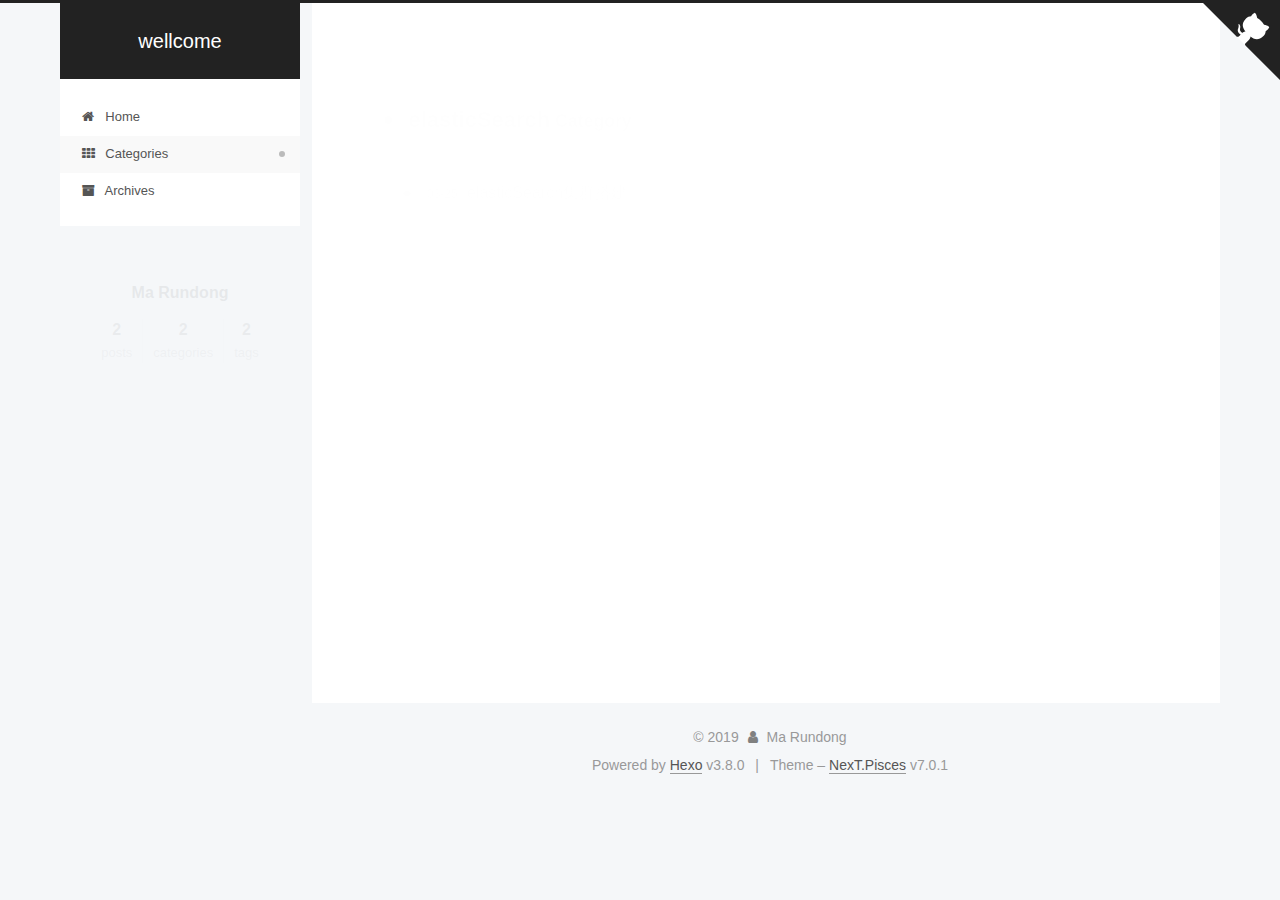
<file: categories/elasticSearch/index.html>
<!DOCTYPE html>












  


<html class="theme-next pisces use-motion" lang="en">
<head><meta name="generator" content="Hexo 3.8.0">
  <meta charset="UTF-8">
<meta http-equiv="X-UA-Compatible" content="IE=edge">
<meta name="viewport" content="width=device-width, initial-scale=1, maximum-scale=2">
<meta name="theme-color" content="#222">
























<link rel="stylesheet" href="/lib/font-awesome/css/font-awesome.min.css?v=4.6.2">

<link rel="stylesheet" href="/css/main.css?v=7.0.1">


  <link rel="apple-touch-icon" sizes="180x180" href="/images/apple-touch-icon-next.png?v=7.0.1">


  <link rel="icon" type="image/png" sizes="32x32" href="/images/favicon-32x32-next.png?v=7.0.1">


  <link rel="icon" type="image/png" sizes="16x16" href="/images/favicon-16x16-next.png?v=7.0.1">


  <link rel="mask-icon" href="/images/logo.svg?v=7.0.1" color="#222">







<script id="hexo.configurations">
  var NexT = window.NexT || {};
  var CONFIG = {
    root: '/',
    scheme: 'Pisces',
    version: '7.0.1',
    sidebar: {"position":"left","display":"post","offset":12,"onmobile":false,"dimmer":false},
    back2top: true,
    back2top_sidebar: false,
    fancybox: false,
    fastclick: false,
    lazyload: false,
    tabs: true,
    motion: {"enable":true,"async":false,"transition":{"post_block":"fadeIn","post_header":"slideDownIn","post_body":"slideDownIn","coll_header":"slideLeftIn","sidebar":"slideUpIn"}},
    algolia: {
      applicationID: '',
      apiKey: '',
      indexName: '',
      hits: {"per_page":10},
      labels: {"input_placeholder":"Search for Posts","hits_empty":"We didn't find any results for the search: ${query}","hits_stats":"${hits} results found in ${time} ms"}
    }
  };
</script>


  




  <meta property="og:type" content="website">
<meta property="og:title" content="wellcome">
<meta property="og:url" content="http://marundong.github.io/categories/elasticSearch/index.html">
<meta property="og:site_name" content="wellcome">
<meta property="og:locale" content="en">
<meta name="twitter:card" content="summary">
<meta name="twitter:title" content="wellcome">






  <link rel="canonical" href="http://marundong.github.io/categories/elasticSearch/">



<script id="page.configurations">
  CONFIG.page = {
    sidebar: "",
  };
</script>

  <title>Category: elasticSearch | wellcome</title>
  












  <noscript>
  <style>
  .use-motion .motion-element,
  .use-motion .brand,
  .use-motion .menu-item,
  .sidebar-inner,
  .use-motion .post-block,
  .use-motion .pagination,
  .use-motion .comments,
  .use-motion .post-header,
  .use-motion .post-body,
  .use-motion .collection-title { opacity: initial; }

  .use-motion .logo,
  .use-motion .site-title,
  .use-motion .site-subtitle {
    opacity: initial;
    top: initial;
  }

  .use-motion .logo-line-before i { left: initial; }
  .use-motion .logo-line-after i { right: initial; }
  </style>
</noscript>

</head>

<body itemscope itemtype="http://schema.org/WebPage" lang="en">

  
  
    
  

  <div class="container sidebar-position-left ">
    <div class="headband"></div>

    <header id="header" class="header" itemscope itemtype="http://schema.org/WPHeader">
      <div class="header-inner"><div class="site-brand-wrapper">
  <div class="site-meta">
    

    <div class="custom-logo-site-title">
      <a href="/" class="brand" rel="start">
        <span class="logo-line-before"><i></i></span>
        <span class="site-title">wellcome</span>
        <span class="logo-line-after"><i></i></span>
      </a>
    </div>
    
    
  </div>

  <div class="site-nav-toggle">
    <button aria-label="Toggle navigation bar">
      <span class="btn-bar"></span>
      <span class="btn-bar"></span>
      <span class="btn-bar"></span>
    </button>
  </div>
</div>



<nav class="site-nav">
  
    <ul id="menu" class="menu">
      
        
        
        
          
          <li class="menu-item menu-item-home">

    
    
    
      
    

    

    <a href="/" rel="section"><i class="menu-item-icon fa fa-fw fa-home"></i> <br>Home</a>

  </li>
        
        
        
          
          <li class="menu-item menu-item-categories menu-item-active">

    
    
    
      
    

    

    <a href="/categories/" rel="section"><i class="menu-item-icon fa fa-fw fa-th"></i> <br>Categories</a>

  </li>
        
        
        
          
          <li class="menu-item menu-item-archives">

    
    
    
      
    

    

    <a href="/archives/" rel="section"><i class="menu-item-icon fa fa-fw fa-archive"></i> <br>Archives</a>

  </li>

      
      
    </ul>
  

  

  
</nav>



  



</div>
    </header>

    
  
  
  
  

  

  <a href="https://github.com/marundong" class="github-corner" title="Follow me on GitHub" aria-label="Follow me on GitHub" rel="noopener" target="_blank"><svg width="80" height="80" viewbox="0 0 250 250" style="fill: #222; color: #fff; position: absolute; top: 0; border: 0; right: 0;" aria-hidden="true"><path d="M0,0 L115,115 L130,115 L142,142 L250,250 L250,0 Z"/><path d="M128.3,109.0 C113.8,99.7 119.0,89.6 119.0,89.6 C122.0,82.7 120.5,78.6 120.5,78.6 C119.2,72.0 123.4,76.3 123.4,76.3 C127.3,80.9 125.5,87.3 125.5,87.3 C122.9,97.6 130.6,101.9 134.4,103.2" fill="currentColor" style="transform-origin: 130px 106px;" class="octo-arm"/><path d="M115.0,115.0 C114.9,115.1 118.7,116.5 119.8,115.4 L133.7,101.6 C136.9,99.2 139.9,98.4 142.2,98.6 C133.8,88.0 127.5,74.4 143.8,58.0 C148.5,53.4 154.0,51.2 159.7,51.0 C160.3,49.4 163.2,43.6 171.4,40.1 C171.4,40.1 176.1,42.5 178.8,56.2 C183.1,58.6 187.2,61.8 190.9,65.4 C194.5,69.0 197.7,73.2 200.1,77.6 C213.8,80.2 216.3,84.9 216.3,84.9 C212.7,93.1 206.9,96.0 205.4,96.6 C205.1,102.4 203.0,107.8 198.3,112.5 C181.9,128.9 168.3,122.5 157.7,114.1 C157.9,116.9 156.7,120.9 152.7,124.9 L141.0,136.5 C139.8,137.7 141.6,141.9 141.8,141.8 Z" fill="currentColor" class="octo-body"/></svg></a>



    <main id="main" class="main">
      <div class="main-inner">
        <div class="content-wrap">
          
            

    
    
      
      
    
      
      
    
      
      
    
    

  


          
          <div id="content" class="content">
            

  
  
  
  <div class="post-block category">

    <div id="posts" class="posts-collapse">
      <div class="collection-title">
        <h1>elasticSearch<small>Category</small>
        </h1>
      </div>

      
        

  <article class="post post-type-normal" itemscope itemtype="http://schema.org/Article">
    <header class="post-header">

      <h2 class="post-title">
        
          <a class="post-title-link" href="/2019/03/25/1.下载elasticsearch/" itemprop="url">
            
              <span itemprop="name">elasticSearch集群搭建</span>
            
          </a>
        
      </h2>

      <div class="post-meta">
        <time class="post-time" itemprop="dateCreated" datetime="2019-03-25T15:25:43+08:00" content="2019-03-25">
          03-25
        </time>
      </div>

    </header>
  </article>


      
    </div>

  </div>
  
  
  

  



          </div>
          

        </div>
        
          
  
  <div class="sidebar-toggle">
    <div class="sidebar-toggle-line-wrap">
      <span class="sidebar-toggle-line sidebar-toggle-line-first"></span>
      <span class="sidebar-toggle-line sidebar-toggle-line-middle"></span>
      <span class="sidebar-toggle-line sidebar-toggle-line-last"></span>
    </div>
  </div>

  <aside id="sidebar" class="sidebar">
    <div class="sidebar-inner">

      

      

      <div class="site-overview-wrap sidebar-panel sidebar-panel-active">
        <div class="site-overview">
          <div class="site-author motion-element" itemprop="author" itemscope itemtype="http://schema.org/Person">
            
              <p class="site-author-name" itemprop="name">Ma Rundong</p>
              <div class="site-description motion-element" itemprop="description"></div>
          </div>

          
            <nav class="site-state motion-element">
              
                <div class="site-state-item site-state-posts">
                
                  <a href="/archives/">
                
                    <span class="site-state-item-count">2</span>
                    <span class="site-state-item-name">posts</span>
                  </a>
                </div>
              

              
                
                
                <div class="site-state-item site-state-categories">
                  
                    
                      <a href="/categories/">
                    
                  
                    
                    
                      
                    
                      
                    
                    <span class="site-state-item-count">2</span>
                    <span class="site-state-item-name">categories</span>
                  </a>
                </div>
              

              
                
                
                <div class="site-state-item site-state-tags">
                  
                    
                      <a href="/tags/">
                    
                  
                    
                    
                      
                    
                      
                    
                      
                    
                    <span class="site-state-item-count">2</span>
                    <span class="site-state-item-name">tags</span>
                  </a>
                </div>
              
            </nav>
          

          

          

          

          

          
          

          
            
          
          

        </div>
      </div>

      

      

    </div>
  </aside>
  


        
      </div>
    </main>

    <footer id="footer" class="footer">
      <div class="footer-inner">
        <div class="copyright">&copy; <span itemprop="copyrightYear">2019</span>
  <span class="with-love" id="animate">
    <i class="fa fa-user"></i>
  </span>
  <span class="author" itemprop="copyrightHolder">Ma Rundong</span>

  

  
</div>


  <div class="powered-by">Powered by <a href="https://hexo.io" class="theme-link" rel="noopener" target="_blank">Hexo</a> v3.8.0</div>



  <span class="post-meta-divider">|</span>



  <div class="theme-info">Theme – <a href="https://theme-next.org" class="theme-link" rel="noopener" target="_blank">NexT.Pisces</a> v7.0.1</div>




        








        
      </div>
    </footer>

    
      <div class="back-to-top">
        <i class="fa fa-arrow-up"></i>
        
      </div>
    

    

    

    
  </div>

  

<script>
  if (Object.prototype.toString.call(window.Promise) !== '[object Function]') {
    window.Promise = null;
  }
</script>


























  
  <script src="/lib/jquery/index.js?v=2.1.3"></script>

  
  <script src="/lib/velocity/velocity.min.js?v=1.2.1"></script>

  
  <script src="/lib/velocity/velocity.ui.min.js?v=1.2.1"></script>


  


  <script src="/js/src/utils.js?v=7.0.1"></script>

  <script src="/js/src/motion.js?v=7.0.1"></script>



  
  


  <script src="/js/src/affix.js?v=7.0.1"></script>

  <script src="/js/src/schemes/pisces.js?v=7.0.1"></script>



  

  


  <script src="/js/src/next-boot.js?v=7.0.1"></script>


  

  

  

  



  




  

  

  

  

  

  

  

  

  

  

  

  

  

  

</body>
</html>
</file>
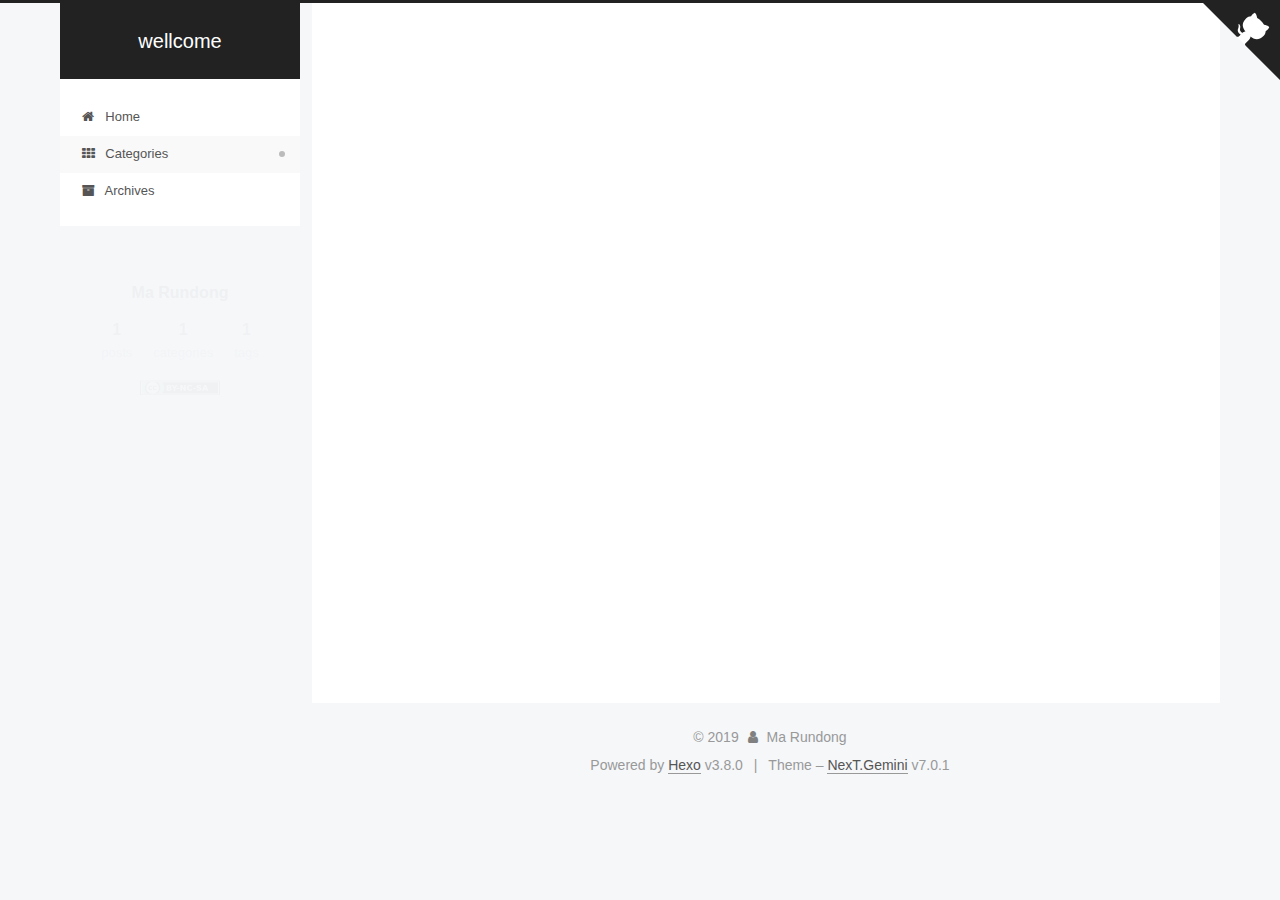
<file: categories/杂谈/index.html>
<!DOCTYPE html>












  


<html class="theme-next gemini use-motion" lang="en">
<head><meta name="generator" content="Hexo 3.8.0">
  <meta charset="UTF-8">
<meta http-equiv="X-UA-Compatible" content="IE=edge">
<meta name="viewport" content="width=device-width, initial-scale=1, maximum-scale=2">
<meta name="theme-color" content="#222">
























<link rel="stylesheet" href="/lib/font-awesome/css/font-awesome.min.css?v=4.6.2">

<link rel="stylesheet" href="/css/main.css?v=7.0.1">


  <link rel="apple-touch-icon" sizes="180x180" href="/images/apple-touch-icon-next.png?v=7.0.1">


  <link rel="icon" type="image/png" sizes="32x32" href="/images/favicon-32x32-next.png?v=7.0.1">


  <link rel="icon" type="image/png" sizes="16x16" href="/images/favicon-16x16-next.png?v=7.0.1">


  <link rel="mask-icon" href="/images/logo.svg?v=7.0.1" color="#222">







<script id="hexo.configurations">
  var NexT = window.NexT || {};
  var CONFIG = {
    root: '/',
    scheme: 'Gemini',
    version: '7.0.1',
    sidebar: {"position":"left","display":"post","offset":12,"onmobile":false,"dimmer":false},
    back2top: true,
    back2top_sidebar: false,
    fancybox: false,
    fastclick: false,
    lazyload: false,
    tabs: true,
    motion: {"enable":true,"async":false,"transition":{"post_block":"fadeIn","post_header":"slideDownIn","post_body":"slideDownIn","coll_header":"slideLeftIn","sidebar":"slideUpIn"}},
    algolia: {
      applicationID: '',
      apiKey: '',
      indexName: '',
      hits: {"per_page":10},
      labels: {"input_placeholder":"Search for Posts","hits_empty":"We didn't find any results for the search: ${query}","hits_stats":"${hits} results found in ${time} ms"}
    }
  };
</script>


  




  <meta property="og:type" content="website">
<meta property="og:title" content="wellcome">
<meta property="og:url" content="http://yoursite.com/categories/杂谈/index.html">
<meta property="og:site_name" content="wellcome">
<meta property="og:locale" content="en">
<meta name="twitter:card" content="summary">
<meta name="twitter:title" content="wellcome">






  <link rel="canonical" href="http://yoursite.com/categories/杂谈/">



<script id="page.configurations">
  CONFIG.page = {
    sidebar: "",
  };
</script>

  <title>Category: 杂谈 | wellcome</title>
  












  <noscript>
  <style>
  .use-motion .motion-element,
  .use-motion .brand,
  .use-motion .menu-item,
  .sidebar-inner,
  .use-motion .post-block,
  .use-motion .pagination,
  .use-motion .comments,
  .use-motion .post-header,
  .use-motion .post-body,
  .use-motion .collection-title { opacity: initial; }

  .use-motion .logo,
  .use-motion .site-title,
  .use-motion .site-subtitle {
    opacity: initial;
    top: initial;
  }

  .use-motion .logo-line-before i { left: initial; }
  .use-motion .logo-line-after i { right: initial; }
  </style>
</noscript>

</head>

<body itemscope itemtype="http://schema.org/WebPage" lang="en">

  
  
    
  

  <div class="container sidebar-position-left ">
    <div class="headband"></div>

    <header id="header" class="header" itemscope itemtype="http://schema.org/WPHeader">
      <div class="header-inner"><div class="site-brand-wrapper">
  <div class="site-meta">
    

    <div class="custom-logo-site-title">
      <a href="/" class="brand" rel="start">
        <span class="logo-line-before"><i></i></span>
        <span class="site-title">wellcome</span>
        <span class="logo-line-after"><i></i></span>
      </a>
    </div>
    
    
  </div>

  <div class="site-nav-toggle">
    <button aria-label="Toggle navigation bar">
      <span class="btn-bar"></span>
      <span class="btn-bar"></span>
      <span class="btn-bar"></span>
    </button>
  </div>
</div>



<nav class="site-nav">
  
    <ul id="menu" class="menu">
      
        
        
        
          
          <li class="menu-item menu-item-home">

    
    
    
      
    

    

    <a href="/" rel="section"><i class="menu-item-icon fa fa-fw fa-home"></i> <br>Home</a>

  </li>
        
        
        
          
          <li class="menu-item menu-item-categories menu-item-active">

    
    
    
      
    

    

    <a href="/categories/" rel="section"><i class="menu-item-icon fa fa-fw fa-th"></i> <br>Categories</a>

  </li>
        
        
        
          
          <li class="menu-item menu-item-archives">

    
    
    
      
    

    

    <a href="/archives/" rel="section"><i class="menu-item-icon fa fa-fw fa-archive"></i> <br>Archives</a>

  </li>

      
      
    </ul>
  

  

  
</nav>



  



</div>
    </header>

    
  
  
  
  

  

  <a href="https://github.com/marundong" class="github-corner" title="Follow me on GitHub" aria-label="Follow me on GitHub" rel="noopener" target="_blank"><svg width="80" height="80" viewbox="0 0 250 250" style="fill: #222; color: #fff; position: absolute; top: 0; border: 0; right: 0;" aria-hidden="true"><path d="M0,0 L115,115 L130,115 L142,142 L250,250 L250,0 Z"/><path d="M128.3,109.0 C113.8,99.7 119.0,89.6 119.0,89.6 C122.0,82.7 120.5,78.6 120.5,78.6 C119.2,72.0 123.4,76.3 123.4,76.3 C127.3,80.9 125.5,87.3 125.5,87.3 C122.9,97.6 130.6,101.9 134.4,103.2" fill="currentColor" style="transform-origin: 130px 106px;" class="octo-arm"/><path d="M115.0,115.0 C114.9,115.1 118.7,116.5 119.8,115.4 L133.7,101.6 C136.9,99.2 139.9,98.4 142.2,98.6 C133.8,88.0 127.5,74.4 143.8,58.0 C148.5,53.4 154.0,51.2 159.7,51.0 C160.3,49.4 163.2,43.6 171.4,40.1 C171.4,40.1 176.1,42.5 178.8,56.2 C183.1,58.6 187.2,61.8 190.9,65.4 C194.5,69.0 197.7,73.2 200.1,77.6 C213.8,80.2 216.3,84.9 216.3,84.9 C212.7,93.1 206.9,96.0 205.4,96.6 C205.1,102.4 203.0,107.8 198.3,112.5 C181.9,128.9 168.3,122.5 157.7,114.1 C157.9,116.9 156.7,120.9 152.7,124.9 L141.0,136.5 C139.8,137.7 141.6,141.9 141.8,141.8 Z" fill="currentColor" class="octo-body"/></svg></a>



    <main id="main" class="main">
      <div class="main-inner">
        <div class="content-wrap">
          
            

    
    
      
      
    
      
      
    
      
      
    
    

  


          
          <div id="content" class="content">
            

  
  
  
  <div class="post-block category">

    <div id="posts" class="posts-collapse">
      <div class="collection-title">
        <h1>杂谈<small>Category</small>
        </h1>
      </div>

      
        

  <article class="post post-type-normal" itemscope itemtype="http://schema.org/Article">
    <header class="post-header">

      <h2 class="post-title">
        
          <a class="post-title-link" href="/2019/03/24/愿你成长为自己想要的/" itemprop="url">
            
              <span itemprop="name">愿你成长为自己想要的</span>
            
          </a>
        
      </h2>

      <div class="post-meta">
        <time class="post-time" itemprop="dateCreated" datetime="2019-03-24T00:00:00+08:00" content="2019-03-24">
          03-24
        </time>
      </div>

    </header>
  </article>


      
    </div>

  </div>
  
  
  

  



          </div>
          

        </div>
        
          
  
  <div class="sidebar-toggle">
    <div class="sidebar-toggle-line-wrap">
      <span class="sidebar-toggle-line sidebar-toggle-line-first"></span>
      <span class="sidebar-toggle-line sidebar-toggle-line-middle"></span>
      <span class="sidebar-toggle-line sidebar-toggle-line-last"></span>
    </div>
  </div>

  <aside id="sidebar" class="sidebar">
    <div class="sidebar-inner">

      

      

      <div class="site-overview-wrap sidebar-panel sidebar-panel-active">
        <div class="site-overview">
          <div class="site-author motion-element" itemprop="author" itemscope itemtype="http://schema.org/Person">
            
              <p class="site-author-name" itemprop="name">Ma Rundong</p>
              <div class="site-description motion-element" itemprop="description"></div>
          </div>

          
            <nav class="site-state motion-element">
              
                <div class="site-state-item site-state-posts">
                
                  <a href="/archives/">
                
                    <span class="site-state-item-count">1</span>
                    <span class="site-state-item-name">posts</span>
                  </a>
                </div>
              

              
                
                
                <div class="site-state-item site-state-categories">
                  
                    
                      <a href="/categories/">
                    
                  
                    
                    
                      
                    
                    <span class="site-state-item-count">1</span>
                    <span class="site-state-item-name">categories</span>
                  </a>
                </div>
              

              
                
                
                <div class="site-state-item site-state-tags">
                  
                    
                      <a href="/tags/">
                    
                  
                    
                    
                      
                    
                    <span class="site-state-item-count">1</span>
                    <span class="site-state-item-name">tags</span>
                  </a>
                </div>
              
            </nav>
          

          

          

          

          
             <div class="cc-license motion-element" itemprop="license">
              
              
                
              
              
              
              <a href="https://creativecommons.org/licenses/by-nc-sa/4.0/en" class="cc-opacity" rel="noopener" target="_blank"><img src="/images/cc-by-nc-sa.svg" alt="Creative Commons"></a>
             </div>
          

          
          

          
            
          
          

        </div>
      </div>

      

      

    </div>
  </aside>
  


        
      </div>
    </main>

    <footer id="footer" class="footer">
      <div class="footer-inner">
        <div class="copyright">&copy; <span itemprop="copyrightYear">2019</span>
  <span class="with-love" id="animate">
    <i class="fa fa-user"></i>
  </span>
  <span class="author" itemprop="copyrightHolder">Ma Rundong</span>

  

  
</div>


  <div class="powered-by">Powered by <a href="https://hexo.io" class="theme-link" rel="noopener" target="_blank">Hexo</a> v3.8.0</div>



  <span class="post-meta-divider">|</span>



  <div class="theme-info">Theme – <a href="https://theme-next.org" class="theme-link" rel="noopener" target="_blank">NexT.Gemini</a> v7.0.1</div>




        








        
      </div>
    </footer>

    
      <div class="back-to-top">
        <i class="fa fa-arrow-up"></i>
        
      </div>
    

    

    

    
  </div>

  

<script>
  if (Object.prototype.toString.call(window.Promise) !== '[object Function]') {
    window.Promise = null;
  }
</script>


























  
  <script src="/lib/jquery/index.js?v=2.1.3"></script>

  
  <script src="/lib/velocity/velocity.min.js?v=1.2.1"></script>

  
  <script src="/lib/velocity/velocity.ui.min.js?v=1.2.1"></script>


  


  <script src="/js/src/utils.js?v=7.0.1"></script>

  <script src="/js/src/motion.js?v=7.0.1"></script>



  
  


  <script src="/js/src/affix.js?v=7.0.1"></script>

  <script src="/js/src/schemes/pisces.js?v=7.0.1"></script>




  

  


  <script src="/js/src/next-boot.js?v=7.0.1"></script>


  

  

  

  



  




  

  

  

  

  

  

  

  

  

  

  

  

  

  

</body>
</html>
</file>
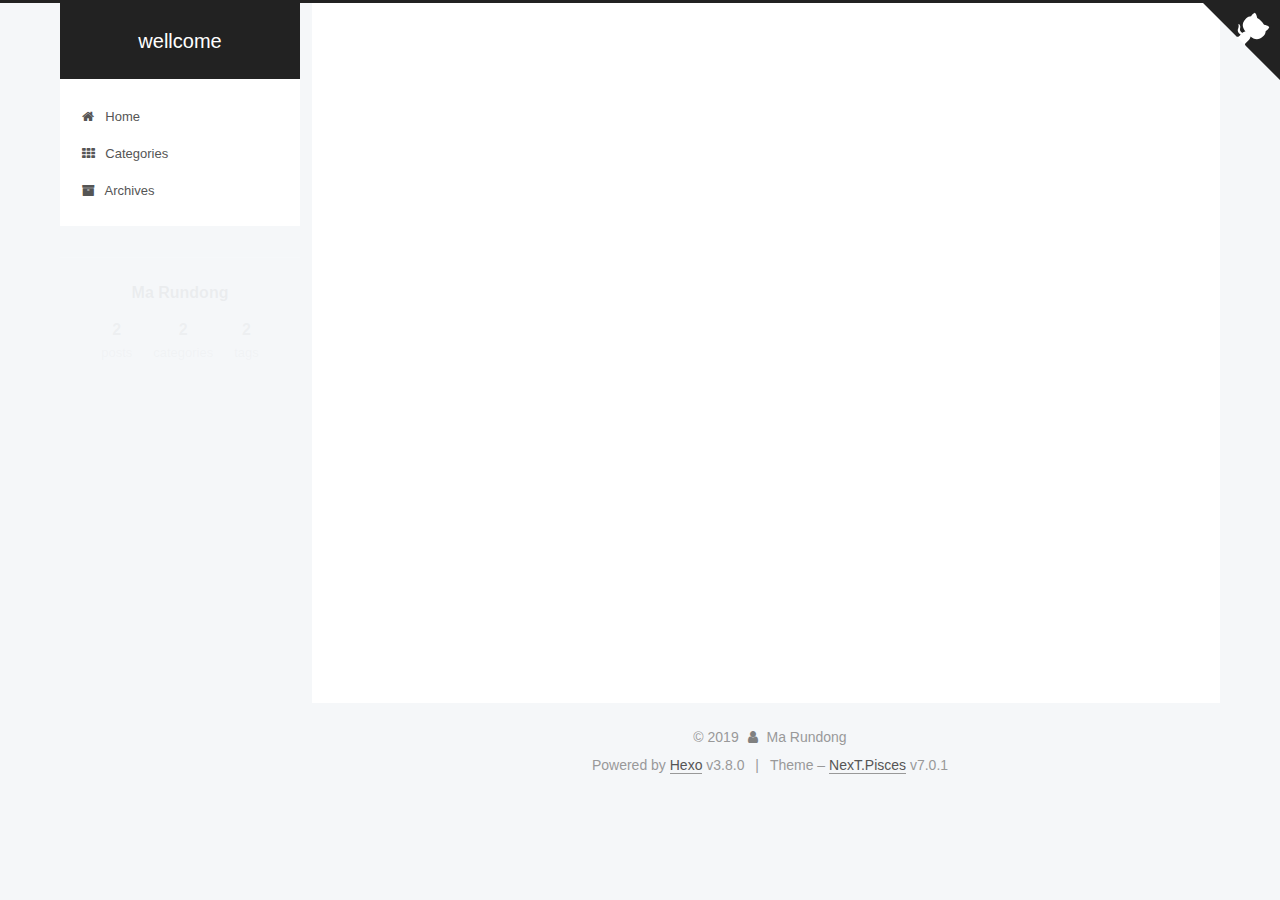
<file: tags/Java/index.html>
<!DOCTYPE html>












  


<html class="theme-next pisces use-motion" lang="en">
<head><meta name="generator" content="Hexo 3.8.0">
  <meta charset="UTF-8">
<meta http-equiv="X-UA-Compatible" content="IE=edge">
<meta name="viewport" content="width=device-width, initial-scale=1, maximum-scale=2">
<meta name="theme-color" content="#222">
























<link rel="stylesheet" href="/lib/font-awesome/css/font-awesome.min.css?v=4.6.2">

<link rel="stylesheet" href="/css/main.css?v=7.0.1">


  <link rel="apple-touch-icon" sizes="180x180" href="/images/apple-touch-icon-next.png?v=7.0.1">


  <link rel="icon" type="image/png" sizes="32x32" href="/images/favicon-32x32-next.png?v=7.0.1">


  <link rel="icon" type="image/png" sizes="16x16" href="/images/favicon-16x16-next.png?v=7.0.1">


  <link rel="mask-icon" href="/images/logo.svg?v=7.0.1" color="#222">







<script id="hexo.configurations">
  var NexT = window.NexT || {};
  var CONFIG = {
    root: '/',
    scheme: 'Pisces',
    version: '7.0.1',
    sidebar: {"position":"left","display":"post","offset":12,"onmobile":false,"dimmer":false},
    back2top: true,
    back2top_sidebar: false,
    fancybox: false,
    fastclick: false,
    lazyload: false,
    tabs: true,
    motion: {"enable":true,"async":false,"transition":{"post_block":"fadeIn","post_header":"slideDownIn","post_body":"slideDownIn","coll_header":"slideLeftIn","sidebar":"slideUpIn"}},
    algolia: {
      applicationID: '',
      apiKey: '',
      indexName: '',
      hits: {"per_page":10},
      labels: {"input_placeholder":"Search for Posts","hits_empty":"We didn't find any results for the search: ${query}","hits_stats":"${hits} results found in ${time} ms"}
    }
  };
</script>


  




  <meta property="og:type" content="website">
<meta property="og:title" content="wellcome">
<meta property="og:url" content="http://marundong.github.io/tags/Java/index.html">
<meta property="og:site_name" content="wellcome">
<meta property="og:locale" content="en">
<meta name="twitter:card" content="summary">
<meta name="twitter:title" content="wellcome">






  <link rel="canonical" href="http://marundong.github.io/tags/Java/">



<script id="page.configurations">
  CONFIG.page = {
    sidebar: "",
  };
</script>

  <title>Tag: Java | wellcome</title>
  












  <noscript>
  <style>
  .use-motion .motion-element,
  .use-motion .brand,
  .use-motion .menu-item,
  .sidebar-inner,
  .use-motion .post-block,
  .use-motion .pagination,
  .use-motion .comments,
  .use-motion .post-header,
  .use-motion .post-body,
  .use-motion .collection-title { opacity: initial; }

  .use-motion .logo,
  .use-motion .site-title,
  .use-motion .site-subtitle {
    opacity: initial;
    top: initial;
  }

  .use-motion .logo-line-before i { left: initial; }
  .use-motion .logo-line-after i { right: initial; }
  </style>
</noscript>

</head>

<body itemscope itemtype="http://schema.org/WebPage" lang="en">

  
  
    
  

  <div class="container sidebar-position-left ">
    <div class="headband"></div>

    <header id="header" class="header" itemscope itemtype="http://schema.org/WPHeader">
      <div class="header-inner"><div class="site-brand-wrapper">
  <div class="site-meta">
    

    <div class="custom-logo-site-title">
      <a href="/" class="brand" rel="start">
        <span class="logo-line-before"><i></i></span>
        <span class="site-title">wellcome</span>
        <span class="logo-line-after"><i></i></span>
      </a>
    </div>
    
    
  </div>

  <div class="site-nav-toggle">
    <button aria-label="Toggle navigation bar">
      <span class="btn-bar"></span>
      <span class="btn-bar"></span>
      <span class="btn-bar"></span>
    </button>
  </div>
</div>



<nav class="site-nav">
  
    <ul id="menu" class="menu">
      
        
        
        
          
          <li class="menu-item menu-item-home">

    
    
    
      
    

    

    <a href="/" rel="section"><i class="menu-item-icon fa fa-fw fa-home"></i> <br>Home</a>

  </li>
        
        
        
          
          <li class="menu-item menu-item-categories">

    
    
    
      
    

    

    <a href="/categories/" rel="section"><i class="menu-item-icon fa fa-fw fa-th"></i> <br>Categories</a>

  </li>
        
        
        
          
          <li class="menu-item menu-item-archives">

    
    
    
      
    

    

    <a href="/archives/" rel="section"><i class="menu-item-icon fa fa-fw fa-archive"></i> <br>Archives</a>

  </li>

      
      
    </ul>
  

  

  
</nav>



  



</div>
    </header>

    
  
  
  
  

  

  <a href="https://github.com/marundong" class="github-corner" title="Follow me on GitHub" aria-label="Follow me on GitHub" rel="noopener" target="_blank"><svg width="80" height="80" viewbox="0 0 250 250" style="fill: #222; color: #fff; position: absolute; top: 0; border: 0; right: 0;" aria-hidden="true"><path d="M0,0 L115,115 L130,115 L142,142 L250,250 L250,0 Z"/><path d="M128.3,109.0 C113.8,99.7 119.0,89.6 119.0,89.6 C122.0,82.7 120.5,78.6 120.5,78.6 C119.2,72.0 123.4,76.3 123.4,76.3 C127.3,80.9 125.5,87.3 125.5,87.3 C122.9,97.6 130.6,101.9 134.4,103.2" fill="currentColor" style="transform-origin: 130px 106px;" class="octo-arm"/><path d="M115.0,115.0 C114.9,115.1 118.7,116.5 119.8,115.4 L133.7,101.6 C136.9,99.2 139.9,98.4 142.2,98.6 C133.8,88.0 127.5,74.4 143.8,58.0 C148.5,53.4 154.0,51.2 159.7,51.0 C160.3,49.4 163.2,43.6 171.4,40.1 C171.4,40.1 176.1,42.5 178.8,56.2 C183.1,58.6 187.2,61.8 190.9,65.4 C194.5,69.0 197.7,73.2 200.1,77.6 C213.8,80.2 216.3,84.9 216.3,84.9 C212.7,93.1 206.9,96.0 205.4,96.6 C205.1,102.4 203.0,107.8 198.3,112.5 C181.9,128.9 168.3,122.5 157.7,114.1 C157.9,116.9 156.7,120.9 152.7,124.9 L141.0,136.5 C139.8,137.7 141.6,141.9 141.8,141.8 Z" fill="currentColor" class="octo-body"/></svg></a>



    <main id="main" class="main">
      <div class="main-inner">
        <div class="content-wrap">
          
            

    
    
      
      
    
      
      
    
      
      
    
    

  


          
          <div id="content" class="content">
            

  
  
  
  <div class="post-block tag">

    <div id="posts" class="posts-collapse">
      <div class="collection-title">
        <h1>Java<small>Tag</small>
        </h1>
      </div>

      
        

  <article class="post post-type-normal" itemscope itemtype="http://schema.org/Article">
    <header class="post-header">

      <h2 class="post-title">
        
          <a class="post-title-link" href="/2019/03/25/1.下载elasticsearch/" itemprop="url">
            
              <span itemprop="name">elasticSearch集群搭建</span>
            
          </a>
        
      </h2>

      <div class="post-meta">
        <time class="post-time" itemprop="dateCreated" datetime="2019-03-25T15:25:43+08:00" content="2019-03-25">
          03-25
        </time>
      </div>

    </header>
  </article>


      
    </div>

  </div>
  
  
  

  



          </div>
          

        </div>
        
          
  
  <div class="sidebar-toggle">
    <div class="sidebar-toggle-line-wrap">
      <span class="sidebar-toggle-line sidebar-toggle-line-first"></span>
      <span class="sidebar-toggle-line sidebar-toggle-line-middle"></span>
      <span class="sidebar-toggle-line sidebar-toggle-line-last"></span>
    </div>
  </div>

  <aside id="sidebar" class="sidebar">
    <div class="sidebar-inner">

      

      

      <div class="site-overview-wrap sidebar-panel sidebar-panel-active">
        <div class="site-overview">
          <div class="site-author motion-element" itemprop="author" itemscope itemtype="http://schema.org/Person">
            
              <p class="site-author-name" itemprop="name">Ma Rundong</p>
              <div class="site-description motion-element" itemprop="description"></div>
          </div>

          
            <nav class="site-state motion-element">
              
                <div class="site-state-item site-state-posts">
                
                  <a href="/archives/">
                
                    <span class="site-state-item-count">2</span>
                    <span class="site-state-item-name">posts</span>
                  </a>
                </div>
              

              
                
                
                <div class="site-state-item site-state-categories">
                  
                    
                      <a href="/categories/">
                    
                  
                    
                    
                      
                    
                      
                    
                    <span class="site-state-item-count">2</span>
                    <span class="site-state-item-name">categories</span>
                  </a>
                </div>
              

              
                
                
                <div class="site-state-item site-state-tags">
                  
                    
                      <a href="/tags/">
                    
                  
                    
                    
                      
                    
                      
                    
                      
                    
                    <span class="site-state-item-count">2</span>
                    <span class="site-state-item-name">tags</span>
                  </a>
                </div>
              
            </nav>
          

          

          

          

          

          
          

          
            
          
          

        </div>
      </div>

      

      

    </div>
  </aside>
  


        
      </div>
    </main>

    <footer id="footer" class="footer">
      <div class="footer-inner">
        <div class="copyright">&copy; <span itemprop="copyrightYear">2019</span>
  <span class="with-love" id="animate">
    <i class="fa fa-user"></i>
  </span>
  <span class="author" itemprop="copyrightHolder">Ma Rundong</span>

  

  
</div>


  <div class="powered-by">Powered by <a href="https://hexo.io" class="theme-link" rel="noopener" target="_blank">Hexo</a> v3.8.0</div>



  <span class="post-meta-divider">|</span>



  <div class="theme-info">Theme – <a href="https://theme-next.org" class="theme-link" rel="noopener" target="_blank">NexT.Pisces</a> v7.0.1</div>




        








        
      </div>
    </footer>

    
      <div class="back-to-top">
        <i class="fa fa-arrow-up"></i>
        
      </div>
    

    

    

    
  </div>

  

<script>
  if (Object.prototype.toString.call(window.Promise) !== '[object Function]') {
    window.Promise = null;
  }
</script>


























  
  <script src="/lib/jquery/index.js?v=2.1.3"></script>

  
  <script src="/lib/velocity/velocity.min.js?v=1.2.1"></script>

  
  <script src="/lib/velocity/velocity.ui.min.js?v=1.2.1"></script>


  


  <script src="/js/src/utils.js?v=7.0.1"></script>

  <script src="/js/src/motion.js?v=7.0.1"></script>



  
  


  <script src="/js/src/affix.js?v=7.0.1"></script>

  <script src="/js/src/schemes/pisces.js?v=7.0.1"></script>



  

  


  <script src="/js/src/next-boot.js?v=7.0.1"></script>


  

  

  

  



  




  

  

  

  

  

  

  

  

  

  

  

  

  

  

</body>
</html>
</file>
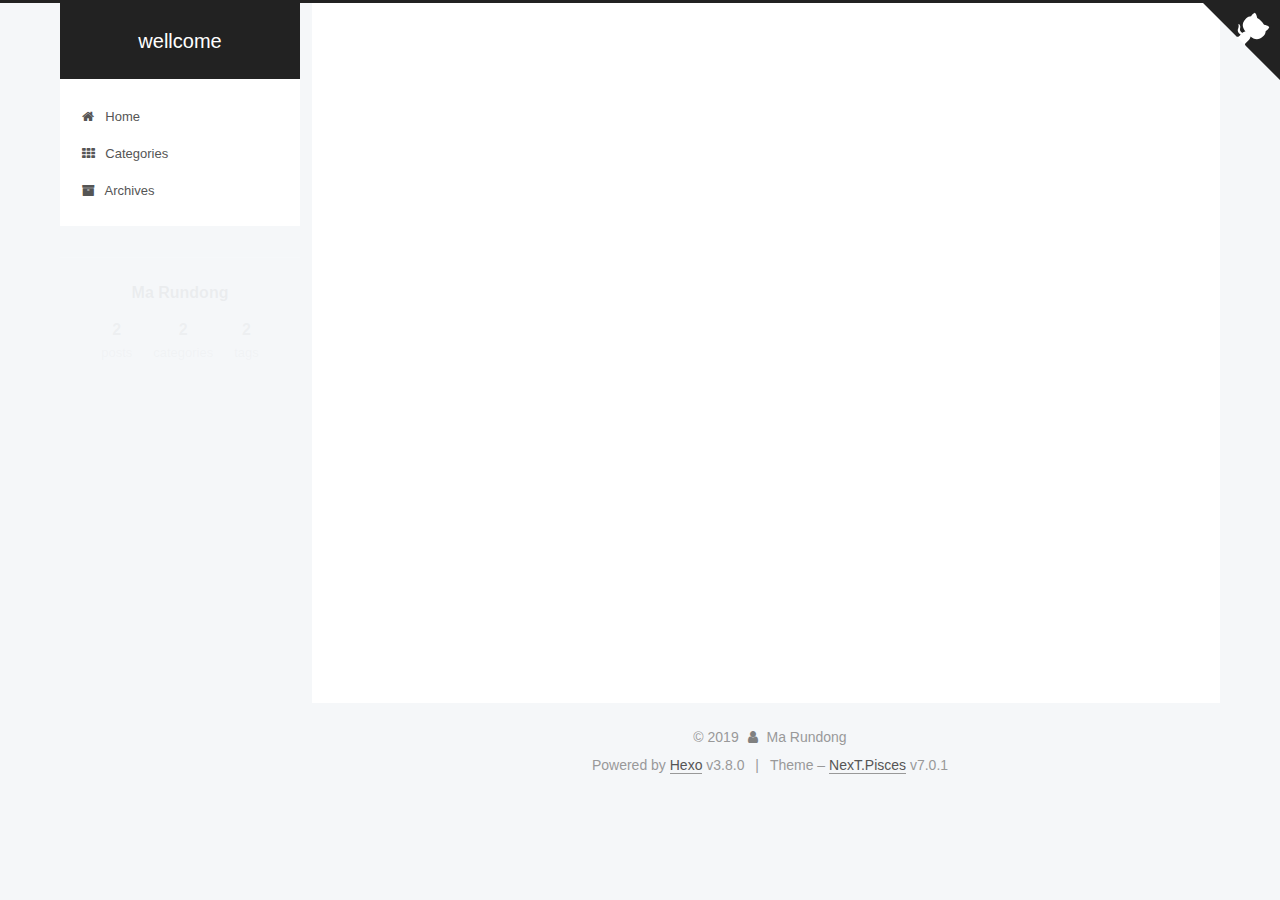
<file: tags/杂谈/index.html>
<!DOCTYPE html>












  


<html class="theme-next pisces use-motion" lang="en">
<head><meta name="generator" content="Hexo 3.8.0">
  <meta charset="UTF-8">
<meta http-equiv="X-UA-Compatible" content="IE=edge">
<meta name="viewport" content="width=device-width, initial-scale=1, maximum-scale=2">
<meta name="theme-color" content="#222">
























<link rel="stylesheet" href="/lib/font-awesome/css/font-awesome.min.css?v=4.6.2">

<link rel="stylesheet" href="/css/main.css?v=7.0.1">


  <link rel="apple-touch-icon" sizes="180x180" href="/images/apple-touch-icon-next.png?v=7.0.1">


  <link rel="icon" type="image/png" sizes="32x32" href="/images/favicon-32x32-next.png?v=7.0.1">


  <link rel="icon" type="image/png" sizes="16x16" href="/images/favicon-16x16-next.png?v=7.0.1">


  <link rel="mask-icon" href="/images/logo.svg?v=7.0.1" color="#222">







<script id="hexo.configurations">
  var NexT = window.NexT || {};
  var CONFIG = {
    root: '/',
    scheme: 'Pisces',
    version: '7.0.1',
    sidebar: {"position":"left","display":"post","offset":12,"onmobile":false,"dimmer":false},
    back2top: true,
    back2top_sidebar: false,
    fancybox: false,
    fastclick: false,
    lazyload: false,
    tabs: true,
    motion: {"enable":true,"async":false,"transition":{"post_block":"fadeIn","post_header":"slideDownIn","post_body":"slideDownIn","coll_header":"slideLeftIn","sidebar":"slideUpIn"}},
    algolia: {
      applicationID: '',
      apiKey: '',
      indexName: '',
      hits: {"per_page":10},
      labels: {"input_placeholder":"Search for Posts","hits_empty":"We didn't find any results for the search: ${query}","hits_stats":"${hits} results found in ${time} ms"}
    }
  };
</script>


  




  <meta property="og:type" content="website">
<meta property="og:title" content="wellcome">
<meta property="og:url" content="http://marundong.github.io/tags/杂谈/index.html">
<meta property="og:site_name" content="wellcome">
<meta property="og:locale" content="en">
<meta name="twitter:card" content="summary">
<meta name="twitter:title" content="wellcome">






  <link rel="canonical" href="http://marundong.github.io/tags/杂谈/">



<script id="page.configurations">
  CONFIG.page = {
    sidebar: "",
  };
</script>

  <title>Tag: 杂谈 | wellcome</title>
  












  <noscript>
  <style>
  .use-motion .motion-element,
  .use-motion .brand,
  .use-motion .menu-item,
  .sidebar-inner,
  .use-motion .post-block,
  .use-motion .pagination,
  .use-motion .comments,
  .use-motion .post-header,
  .use-motion .post-body,
  .use-motion .collection-title { opacity: initial; }

  .use-motion .logo,
  .use-motion .site-title,
  .use-motion .site-subtitle {
    opacity: initial;
    top: initial;
  }

  .use-motion .logo-line-before i { left: initial; }
  .use-motion .logo-line-after i { right: initial; }
  </style>
</noscript>

</head>

<body itemscope itemtype="http://schema.org/WebPage" lang="en">

  
  
    
  

  <div class="container sidebar-position-left ">
    <div class="headband"></div>

    <header id="header" class="header" itemscope itemtype="http://schema.org/WPHeader">
      <div class="header-inner"><div class="site-brand-wrapper">
  <div class="site-meta">
    

    <div class="custom-logo-site-title">
      <a href="/" class="brand" rel="start">
        <span class="logo-line-before"><i></i></span>
        <span class="site-title">wellcome</span>
        <span class="logo-line-after"><i></i></span>
      </a>
    </div>
    
    
  </div>

  <div class="site-nav-toggle">
    <button aria-label="Toggle navigation bar">
      <span class="btn-bar"></span>
      <span class="btn-bar"></span>
      <span class="btn-bar"></span>
    </button>
  </div>
</div>



<nav class="site-nav">
  
    <ul id="menu" class="menu">
      
        
        
        
          
          <li class="menu-item menu-item-home">

    
    
    
      
    

    

    <a href="/" rel="section"><i class="menu-item-icon fa fa-fw fa-home"></i> <br>Home</a>

  </li>
        
        
        
          
          <li class="menu-item menu-item-categories">

    
    
    
      
    

    

    <a href="/categories/" rel="section"><i class="menu-item-icon fa fa-fw fa-th"></i> <br>Categories</a>

  </li>
        
        
        
          
          <li class="menu-item menu-item-archives">

    
    
    
      
    

    

    <a href="/archives/" rel="section"><i class="menu-item-icon fa fa-fw fa-archive"></i> <br>Archives</a>

  </li>

      
      
    </ul>
  

  

  
</nav>



  



</div>
    </header>

    
  
  
  
  

  

  <a href="https://github.com/marundong" class="github-corner" title="Follow me on GitHub" aria-label="Follow me on GitHub" rel="noopener" target="_blank"><svg width="80" height="80" viewbox="0 0 250 250" style="fill: #222; color: #fff; position: absolute; top: 0; border: 0; right: 0;" aria-hidden="true"><path d="M0,0 L115,115 L130,115 L142,142 L250,250 L250,0 Z"/><path d="M128.3,109.0 C113.8,99.7 119.0,89.6 119.0,89.6 C122.0,82.7 120.5,78.6 120.5,78.6 C119.2,72.0 123.4,76.3 123.4,76.3 C127.3,80.9 125.5,87.3 125.5,87.3 C122.9,97.6 130.6,101.9 134.4,103.2" fill="currentColor" style="transform-origin: 130px 106px;" class="octo-arm"/><path d="M115.0,115.0 C114.9,115.1 118.7,116.5 119.8,115.4 L133.7,101.6 C136.9,99.2 139.9,98.4 142.2,98.6 C133.8,88.0 127.5,74.4 143.8,58.0 C148.5,53.4 154.0,51.2 159.7,51.0 C160.3,49.4 163.2,43.6 171.4,40.1 C171.4,40.1 176.1,42.5 178.8,56.2 C183.1,58.6 187.2,61.8 190.9,65.4 C194.5,69.0 197.7,73.2 200.1,77.6 C213.8,80.2 216.3,84.9 216.3,84.9 C212.7,93.1 206.9,96.0 205.4,96.6 C205.1,102.4 203.0,107.8 198.3,112.5 C181.9,128.9 168.3,122.5 157.7,114.1 C157.9,116.9 156.7,120.9 152.7,124.9 L141.0,136.5 C139.8,137.7 141.6,141.9 141.8,141.8 Z" fill="currentColor" class="octo-body"/></svg></a>



    <main id="main" class="main">
      <div class="main-inner">
        <div class="content-wrap">
          
            

    
    
      
      
    
      
      
    
      
      
    
    

  


          
          <div id="content" class="content">
            

  
  
  
  <div class="post-block tag">

    <div id="posts" class="posts-collapse">
      <div class="collection-title">
        <h1>杂谈<small>Tag</small>
        </h1>
      </div>

      
        

  <article class="post post-type-normal" itemscope itemtype="http://schema.org/Article">
    <header class="post-header">

      <h2 class="post-title">
        
          <a class="post-title-link" href="/2019/03/24/愿你成长为自己想要的/" itemprop="url">
            
              <span itemprop="name">愿你成长为自己想要的</span>
            
          </a>
        
      </h2>

      <div class="post-meta">
        <time class="post-time" itemprop="dateCreated" datetime="2019-03-24T00:00:00+08:00" content="2019-03-24">
          03-24
        </time>
      </div>

    </header>
  </article>


      
    </div>

  </div>
  
  
  

  



          </div>
          

        </div>
        
          
  
  <div class="sidebar-toggle">
    <div class="sidebar-toggle-line-wrap">
      <span class="sidebar-toggle-line sidebar-toggle-line-first"></span>
      <span class="sidebar-toggle-line sidebar-toggle-line-middle"></span>
      <span class="sidebar-toggle-line sidebar-toggle-line-last"></span>
    </div>
  </div>

  <aside id="sidebar" class="sidebar">
    <div class="sidebar-inner">

      

      

      <div class="site-overview-wrap sidebar-panel sidebar-panel-active">
        <div class="site-overview">
          <div class="site-author motion-element" itemprop="author" itemscope itemtype="http://schema.org/Person">
            
              <p class="site-author-name" itemprop="name">Ma Rundong</p>
              <div class="site-description motion-element" itemprop="description"></div>
          </div>

          
            <nav class="site-state motion-element">
              
                <div class="site-state-item site-state-posts">
                
                  <a href="/archives/">
                
                    <span class="site-state-item-count">2</span>
                    <span class="site-state-item-name">posts</span>
                  </a>
                </div>
              

              
                
                
                <div class="site-state-item site-state-categories">
                  
                    
                      <a href="/categories/">
                    
                  
                    
                    
                      
                    
                      
                    
                    <span class="site-state-item-count">2</span>
                    <span class="site-state-item-name">categories</span>
                  </a>
                </div>
              

              
                
                
                <div class="site-state-item site-state-tags">
                  
                    
                      <a href="/tags/">
                    
                  
                    
                    
                      
                    
                      
                    
                      
                    
                    <span class="site-state-item-count">2</span>
                    <span class="site-state-item-name">tags</span>
                  </a>
                </div>
              
            </nav>
          

          

          

          

          

          
          

          
            
          
          

        </div>
      </div>

      

      

    </div>
  </aside>
  


        
      </div>
    </main>

    <footer id="footer" class="footer">
      <div class="footer-inner">
        <div class="copyright">&copy; <span itemprop="copyrightYear">2019</span>
  <span class="with-love" id="animate">
    <i class="fa fa-user"></i>
  </span>
  <span class="author" itemprop="copyrightHolder">Ma Rundong</span>

  

  
</div>


  <div class="powered-by">Powered by <a href="https://hexo.io" class="theme-link" rel="noopener" target="_blank">Hexo</a> v3.8.0</div>



  <span class="post-meta-divider">|</span>



  <div class="theme-info">Theme – <a href="https://theme-next.org" class="theme-link" rel="noopener" target="_blank">NexT.Pisces</a> v7.0.1</div>




        








        
      </div>
    </footer>

    
      <div class="back-to-top">
        <i class="fa fa-arrow-up"></i>
        
      </div>
    

    

    

    
  </div>

  

<script>
  if (Object.prototype.toString.call(window.Promise) !== '[object Function]') {
    window.Promise = null;
  }
</script>


























  
  <script src="/lib/jquery/index.js?v=2.1.3"></script>

  
  <script src="/lib/velocity/velocity.min.js?v=1.2.1"></script>

  
  <script src="/lib/velocity/velocity.ui.min.js?v=1.2.1"></script>


  


  <script src="/js/src/utils.js?v=7.0.1"></script>

  <script src="/js/src/motion.js?v=7.0.1"></script>



  
  


  <script src="/js/src/affix.js?v=7.0.1"></script>

  <script src="/js/src/schemes/pisces.js?v=7.0.1"></script>



  

  


  <script src="/js/src/next-boot.js?v=7.0.1"></script>


  

  

  

  



  




  

  

  

  

  

  

  

  

  

  

  

  

  

  

</body>
</html>
</file>
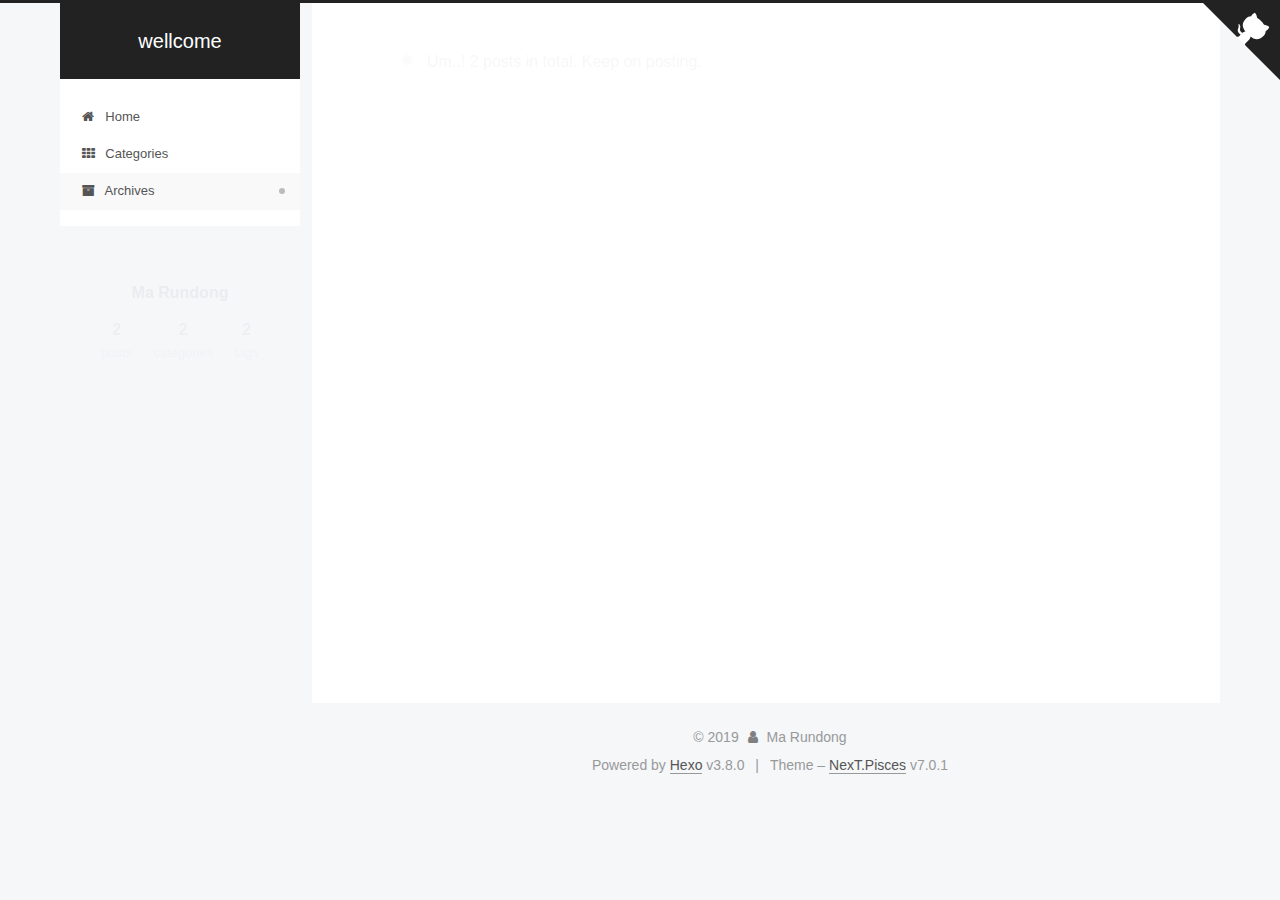
<file: archives/2019/03/index.html>
<!DOCTYPE html>












  


<html class="theme-next pisces use-motion" lang="en">
<head><meta name="generator" content="Hexo 3.8.0">
  <meta charset="UTF-8">
<meta http-equiv="X-UA-Compatible" content="IE=edge">
<meta name="viewport" content="width=device-width, initial-scale=1, maximum-scale=2">
<meta name="theme-color" content="#222">
























<link rel="stylesheet" href="/lib/font-awesome/css/font-awesome.min.css?v=4.6.2">

<link rel="stylesheet" href="/css/main.css?v=7.0.1">


  <link rel="apple-touch-icon" sizes="180x180" href="/images/apple-touch-icon-next.png?v=7.0.1">


  <link rel="icon" type="image/png" sizes="32x32" href="/images/favicon-32x32-next.png?v=7.0.1">


  <link rel="icon" type="image/png" sizes="16x16" href="/images/favicon-16x16-next.png?v=7.0.1">


  <link rel="mask-icon" href="/images/logo.svg?v=7.0.1" color="#222">







<script id="hexo.configurations">
  var NexT = window.NexT || {};
  var CONFIG = {
    root: '/',
    scheme: 'Pisces',
    version: '7.0.1',
    sidebar: {"position":"left","display":"post","offset":12,"onmobile":false,"dimmer":false},
    back2top: true,
    back2top_sidebar: false,
    fancybox: false,
    fastclick: false,
    lazyload: false,
    tabs: true,
    motion: {"enable":true,"async":false,"transition":{"post_block":"fadeIn","post_header":"slideDownIn","post_body":"slideDownIn","coll_header":"slideLeftIn","sidebar":"slideUpIn"}},
    algolia: {
      applicationID: '',
      apiKey: '',
      indexName: '',
      hits: {"per_page":10},
      labels: {"input_placeholder":"Search for Posts","hits_empty":"We didn't find any results for the search: ${query}","hits_stats":"${hits} results found in ${time} ms"}
    }
  };
</script>


  




  <meta property="og:type" content="website">
<meta property="og:title" content="wellcome">
<meta property="og:url" content="http://marundong.github.io/archives/2019/03/index.html">
<meta property="og:site_name" content="wellcome">
<meta property="og:locale" content="en">
<meta name="twitter:card" content="summary">
<meta name="twitter:title" content="wellcome">






  <link rel="canonical" href="http://marundong.github.io/archives/2019/03/">



<script id="page.configurations">
  CONFIG.page = {
    sidebar: "",
  };
</script>

  <title>Archive | wellcome</title>
  












  <noscript>
  <style>
  .use-motion .motion-element,
  .use-motion .brand,
  .use-motion .menu-item,
  .sidebar-inner,
  .use-motion .post-block,
  .use-motion .pagination,
  .use-motion .comments,
  .use-motion .post-header,
  .use-motion .post-body,
  .use-motion .collection-title { opacity: initial; }

  .use-motion .logo,
  .use-motion .site-title,
  .use-motion .site-subtitle {
    opacity: initial;
    top: initial;
  }

  .use-motion .logo-line-before i { left: initial; }
  .use-motion .logo-line-after i { right: initial; }
  </style>
</noscript>

</head>

<body itemscope itemtype="http://schema.org/WebPage" lang="en">

  
  
    
  

  <div class="container sidebar-position-left page-archive">
    <div class="headband"></div>

    <header id="header" class="header" itemscope itemtype="http://schema.org/WPHeader">
      <div class="header-inner"><div class="site-brand-wrapper">
  <div class="site-meta">
    

    <div class="custom-logo-site-title">
      <a href="/" class="brand" rel="start">
        <span class="logo-line-before"><i></i></span>
        <span class="site-title">wellcome</span>
        <span class="logo-line-after"><i></i></span>
      </a>
    </div>
    
    
  </div>

  <div class="site-nav-toggle">
    <button aria-label="Toggle navigation bar">
      <span class="btn-bar"></span>
      <span class="btn-bar"></span>
      <span class="btn-bar"></span>
    </button>
  </div>
</div>



<nav class="site-nav">
  
    <ul id="menu" class="menu">
      
        
        
        
          
          <li class="menu-item menu-item-home">

    
    
    
      
    

    

    <a href="/" rel="section"><i class="menu-item-icon fa fa-fw fa-home"></i> <br>Home</a>

  </li>
        
        
        
          
          <li class="menu-item menu-item-categories">

    
    
    
      
    

    

    <a href="/categories/" rel="section"><i class="menu-item-icon fa fa-fw fa-th"></i> <br>Categories</a>

  </li>
        
        
        
          
          <li class="menu-item menu-item-archives menu-item-active">

    
    
    
      
    

    

    <a href="/archives/" rel="section"><i class="menu-item-icon fa fa-fw fa-archive"></i> <br>Archives</a>

  </li>

      
      
    </ul>
  

  

  
</nav>



  



</div>
    </header>

    
  
  
  
  

  

  <a href="https://github.com/marundong" class="github-corner" title="Follow me on GitHub" aria-label="Follow me on GitHub" rel="noopener" target="_blank"><svg width="80" height="80" viewbox="0 0 250 250" style="fill: #222; color: #fff; position: absolute; top: 0; border: 0; right: 0;" aria-hidden="true"><path d="M0,0 L115,115 L130,115 L142,142 L250,250 L250,0 Z"/><path d="M128.3,109.0 C113.8,99.7 119.0,89.6 119.0,89.6 C122.0,82.7 120.5,78.6 120.5,78.6 C119.2,72.0 123.4,76.3 123.4,76.3 C127.3,80.9 125.5,87.3 125.5,87.3 C122.9,97.6 130.6,101.9 134.4,103.2" fill="currentColor" style="transform-origin: 130px 106px;" class="octo-arm"/><path d="M115.0,115.0 C114.9,115.1 118.7,116.5 119.8,115.4 L133.7,101.6 C136.9,99.2 139.9,98.4 142.2,98.6 C133.8,88.0 127.5,74.4 143.8,58.0 C148.5,53.4 154.0,51.2 159.7,51.0 C160.3,49.4 163.2,43.6 171.4,40.1 C171.4,40.1 176.1,42.5 178.8,56.2 C183.1,58.6 187.2,61.8 190.9,65.4 C194.5,69.0 197.7,73.2 200.1,77.6 C213.8,80.2 216.3,84.9 216.3,84.9 C212.7,93.1 206.9,96.0 205.4,96.6 C205.1,102.4 203.0,107.8 198.3,112.5 C181.9,128.9 168.3,122.5 157.7,114.1 C157.9,116.9 156.7,120.9 152.7,124.9 L141.0,136.5 C139.8,137.7 141.6,141.9 141.8,141.8 Z" fill="currentColor" class="octo-body"/></svg></a>



    <main id="main" class="main">
      <div class="main-inner">
        <div class="content-wrap">
          
            

    
    
      
      
    
      
      
    
      
      
    
    

  


          
          <div id="content" class="content">
            

  
  
  
  <div class="post-block archive">
    <div id="posts" class="posts-collapse">
      <span class="archive-move-on"></span>

      
      <span class="archive-page-counter">
        
        
        
          
        
        Um..! 2 posts in total. Keep on posting.
      </span>
      

      

        
        
        

        
          
          <div class="collection-title">
            <h1 class="archive-year" id="archive-year-2019">2019</h1>
          </div>
        
        

        

  <article class="post post-type-normal" itemscope itemtype="http://schema.org/Article">
    <header class="post-header">

      <h2 class="post-title">
        
          <a class="post-title-link" href="/2019/03/25/1.下载elasticsearch/" itemprop="url">
            
              <span itemprop="name">elasticSearch集群搭建</span>
            
          </a>
        
      </h2>

      <div class="post-meta">
        <time class="post-time" itemprop="dateCreated" datetime="2019-03-25T15:25:43+08:00" content="2019-03-25">
          03-25
        </time>
      </div>

    </header>
  </article>



      

        
        
        

        
        

        

  <article class="post post-type-normal" itemscope itemtype="http://schema.org/Article">
    <header class="post-header">

      <h2 class="post-title">
        
          <a class="post-title-link" href="/2019/03/24/愿你成长为自己想要的/" itemprop="url">
            
              <span itemprop="name">愿你成长为自己想要的</span>
            
          </a>
        
      </h2>

      <div class="post-meta">
        <time class="post-time" itemprop="dateCreated" datetime="2019-03-24T00:00:00+08:00" content="2019-03-24">
          03-24
        </time>
      </div>

    </header>
  </article>



      

    </div>
  </div>
  
  
  

  



          </div>
          

        </div>
        
          
  
  <div class="sidebar-toggle">
    <div class="sidebar-toggle-line-wrap">
      <span class="sidebar-toggle-line sidebar-toggle-line-first"></span>
      <span class="sidebar-toggle-line sidebar-toggle-line-middle"></span>
      <span class="sidebar-toggle-line sidebar-toggle-line-last"></span>
    </div>
  </div>

  <aside id="sidebar" class="sidebar">
    <div class="sidebar-inner">

      

      

      <div class="site-overview-wrap sidebar-panel sidebar-panel-active">
        <div class="site-overview">
          <div class="site-author motion-element" itemprop="author" itemscope itemtype="http://schema.org/Person">
            
              <p class="site-author-name" itemprop="name">Ma Rundong</p>
              <div class="site-description motion-element" itemprop="description"></div>
          </div>

          
            <nav class="site-state motion-element">
              
                <div class="site-state-item site-state-posts">
                
                  <a href="/archives/">
                
                    <span class="site-state-item-count">2</span>
                    <span class="site-state-item-name">posts</span>
                  </a>
                </div>
              

              
                
                
                <div class="site-state-item site-state-categories">
                  
                    
                      <a href="/categories/">
                    
                  
                    
                    
                      
                    
                      
                    
                    <span class="site-state-item-count">2</span>
                    <span class="site-state-item-name">categories</span>
                  </a>
                </div>
              

              
                
                
                <div class="site-state-item site-state-tags">
                  
                    
                      <a href="/tags/">
                    
                  
                    
                    
                      
                    
                      
                    
                      
                    
                    <span class="site-state-item-count">2</span>
                    <span class="site-state-item-name">tags</span>
                  </a>
                </div>
              
            </nav>
          

          

          

          

          

          
          

          
            
          
          

        </div>
      </div>

      

      

    </div>
  </aside>
  


        
      </div>
    </main>

    <footer id="footer" class="footer">
      <div class="footer-inner">
        <div class="copyright">&copy; <span itemprop="copyrightYear">2019</span>
  <span class="with-love" id="animate">
    <i class="fa fa-user"></i>
  </span>
  <span class="author" itemprop="copyrightHolder">Ma Rundong</span>

  

  
</div>


  <div class="powered-by">Powered by <a href="https://hexo.io" class="theme-link" rel="noopener" target="_blank">Hexo</a> v3.8.0</div>



  <span class="post-meta-divider">|</span>



  <div class="theme-info">Theme – <a href="https://theme-next.org" class="theme-link" rel="noopener" target="_blank">NexT.Pisces</a> v7.0.1</div>




        








        
      </div>
    </footer>

    
      <div class="back-to-top">
        <i class="fa fa-arrow-up"></i>
        
      </div>
    

    

    

    
  </div>

  

<script>
  if (Object.prototype.toString.call(window.Promise) !== '[object Function]') {
    window.Promise = null;
  }
</script>


























  
  <script src="/lib/jquery/index.js?v=2.1.3"></script>

  
  <script src="/lib/velocity/velocity.min.js?v=1.2.1"></script>

  
  <script src="/lib/velocity/velocity.ui.min.js?v=1.2.1"></script>


  


  <script src="/js/src/utils.js?v=7.0.1"></script>

  <script src="/js/src/motion.js?v=7.0.1"></script>



  
  


  <script src="/js/src/affix.js?v=7.0.1"></script>

  <script src="/js/src/schemes/pisces.js?v=7.0.1"></script>



  

  


  <script src="/js/src/next-boot.js?v=7.0.1"></script>


  

  

  

  



  




  

  

  

  

  

  

  

  

  

  

  

  

  

  

</body>
</html>
</file>
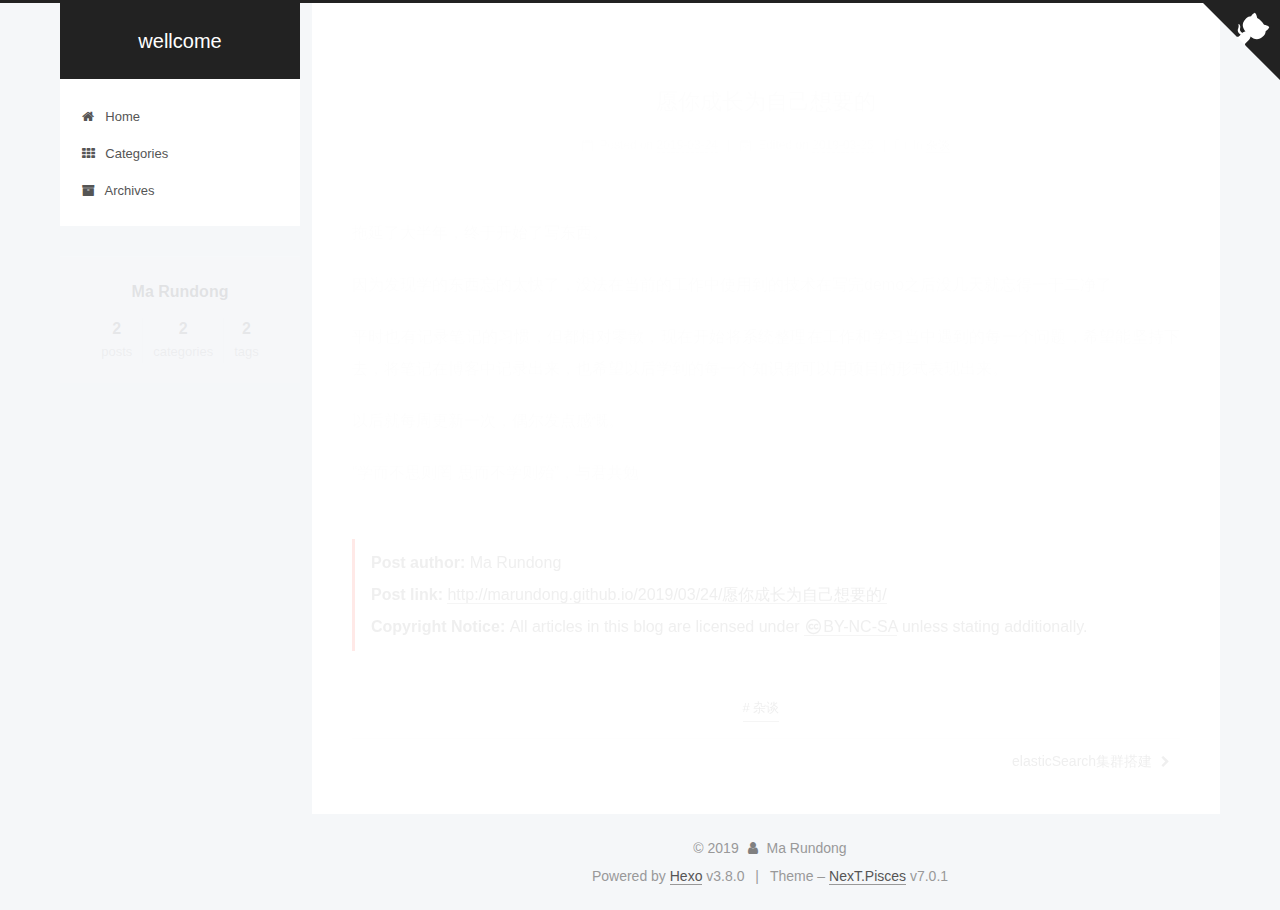
<file: 2019/03/24/愿你成长为自己想要的/index.html>
<!DOCTYPE html>












  


<html class="theme-next pisces use-motion" lang="en">
<head><meta name="generator" content="Hexo 3.8.0">
  <meta charset="UTF-8">
<meta http-equiv="X-UA-Compatible" content="IE=edge">
<meta name="viewport" content="width=device-width, initial-scale=1, maximum-scale=2">
<meta name="theme-color" content="#222">
























<link rel="stylesheet" href="/lib/font-awesome/css/font-awesome.min.css?v=4.6.2">

<link rel="stylesheet" href="/css/main.css?v=7.0.1">


  <link rel="apple-touch-icon" sizes="180x180" href="/images/apple-touch-icon-next.png?v=7.0.1">


  <link rel="icon" type="image/png" sizes="32x32" href="/images/favicon-32x32-next.png?v=7.0.1">


  <link rel="icon" type="image/png" sizes="16x16" href="/images/favicon-16x16-next.png?v=7.0.1">


  <link rel="mask-icon" href="/images/logo.svg?v=7.0.1" color="#222">







<script id="hexo.configurations">
  var NexT = window.NexT || {};
  var CONFIG = {
    root: '/',
    scheme: 'Pisces',
    version: '7.0.1',
    sidebar: {"position":"left","display":"post","offset":12,"onmobile":false,"dimmer":false},
    back2top: true,
    back2top_sidebar: false,
    fancybox: false,
    fastclick: false,
    lazyload: false,
    tabs: true,
    motion: {"enable":true,"async":false,"transition":{"post_block":"fadeIn","post_header":"slideDownIn","post_body":"slideDownIn","coll_header":"slideLeftIn","sidebar":"slideUpIn"}},
    algolia: {
      applicationID: '',
      apiKey: '',
      indexName: '',
      hits: {"per_page":10},
      labels: {"input_placeholder":"Search for Posts","hits_empty":"We didn't find any results for the search: ${query}","hits_stats":"${hits} results found in ${time} ms"}
    }
  };
</script>


  




  <meta name="description" content="拖延了大半年，终于开始了写东西。 因为发现学的东西忘的太快了，没法在当前的工作中使用到的技术在写完demo之后没几天就忘得一干二净了 平时也有记录笔记的习惯，但都相对零散，现在开始将系统整理在工作和学习当中遇到的每一个问题，希望能坚持下去，将笔记在博客中记录出来，也希望以后学到的每一个知识都可以用项目的形式表现出来。 以后就每周更新一次，偶尔发点感慨。 “学而不思则罔 思而不学则殆”，与君共勉">
<meta name="keywords" content="杂谈">
<meta property="og:type" content="article">
<meta property="og:title" content="愿你成长为自己想要的">
<meta property="og:url" content="http://marundong.github.io/2019/03/24/愿你成长为自己想要的/index.html">
<meta property="og:site_name" content="wellcome">
<meta property="og:description" content="拖延了大半年，终于开始了写东西。 因为发现学的东西忘的太快了，没法在当前的工作中使用到的技术在写完demo之后没几天就忘得一干二净了 平时也有记录笔记的习惯，但都相对零散，现在开始将系统整理在工作和学习当中遇到的每一个问题，希望能坚持下去，将笔记在博客中记录出来，也希望以后学到的每一个知识都可以用项目的形式表现出来。 以后就每周更新一次，偶尔发点感慨。 “学而不思则罔 思而不学则殆”，与君共勉">
<meta property="og:locale" content="en">
<meta property="og:updated_time" content="2019-03-24T16:11:37.485Z">
<meta name="twitter:card" content="summary">
<meta name="twitter:title" content="愿你成长为自己想要的">
<meta name="twitter:description" content="拖延了大半年，终于开始了写东西。 因为发现学的东西忘的太快了，没法在当前的工作中使用到的技术在写完demo之后没几天就忘得一干二净了 平时也有记录笔记的习惯，但都相对零散，现在开始将系统整理在工作和学习当中遇到的每一个问题，希望能坚持下去，将笔记在博客中记录出来，也希望以后学到的每一个知识都可以用项目的形式表现出来。 以后就每周更新一次，偶尔发点感慨。 “学而不思则罔 思而不学则殆”，与君共勉">






  <link rel="canonical" href="http://marundong.github.io/2019/03/24/愿你成长为自己想要的/">



<script id="page.configurations">
  CONFIG.page = {
    sidebar: "",
  };
</script>

  <title>愿你成长为自己想要的 | wellcome</title>
  












  <noscript>
  <style>
  .use-motion .motion-element,
  .use-motion .brand,
  .use-motion .menu-item,
  .sidebar-inner,
  .use-motion .post-block,
  .use-motion .pagination,
  .use-motion .comments,
  .use-motion .post-header,
  .use-motion .post-body,
  .use-motion .collection-title { opacity: initial; }

  .use-motion .logo,
  .use-motion .site-title,
  .use-motion .site-subtitle {
    opacity: initial;
    top: initial;
  }

  .use-motion .logo-line-before i { left: initial; }
  .use-motion .logo-line-after i { right: initial; }
  </style>
</noscript>

</head>

<body itemscope itemtype="http://schema.org/WebPage" lang="en">

  
  
    
  

  <div class="container sidebar-position-left page-post-detail">
    <div class="headband"></div>

    <header id="header" class="header" itemscope itemtype="http://schema.org/WPHeader">
      <div class="header-inner"><div class="site-brand-wrapper">
  <div class="site-meta">
    

    <div class="custom-logo-site-title">
      <a href="/" class="brand" rel="start">
        <span class="logo-line-before"><i></i></span>
        <span class="site-title">wellcome</span>
        <span class="logo-line-after"><i></i></span>
      </a>
    </div>
    
    
  </div>

  <div class="site-nav-toggle">
    <button aria-label="Toggle navigation bar">
      <span class="btn-bar"></span>
      <span class="btn-bar"></span>
      <span class="btn-bar"></span>
    </button>
  </div>
</div>



<nav class="site-nav">
  
    <ul id="menu" class="menu">
      
        
        
        
          
          <li class="menu-item menu-item-home">

    
    
    
      
    

    

    <a href="/" rel="section"><i class="menu-item-icon fa fa-fw fa-home"></i> <br>Home</a>

  </li>
        
        
        
          
          <li class="menu-item menu-item-categories">

    
    
    
      
    

    

    <a href="/categories/" rel="section"><i class="menu-item-icon fa fa-fw fa-th"></i> <br>Categories</a>

  </li>
        
        
        
          
          <li class="menu-item menu-item-archives">

    
    
    
      
    

    

    <a href="/archives/" rel="section"><i class="menu-item-icon fa fa-fw fa-archive"></i> <br>Archives</a>

  </li>

      
      
    </ul>
  

  

  
</nav>



  



</div>
    </header>

    
  
  
  
  

  

  <a href="https://github.com/marundong" class="github-corner" title="Follow me on GitHub" aria-label="Follow me on GitHub" rel="noopener" target="_blank"><svg width="80" height="80" viewbox="0 0 250 250" style="fill: #222; color: #fff; position: absolute; top: 0; border: 0; right: 0;" aria-hidden="true"><path d="M0,0 L115,115 L130,115 L142,142 L250,250 L250,0 Z"/><path d="M128.3,109.0 C113.8,99.7 119.0,89.6 119.0,89.6 C122.0,82.7 120.5,78.6 120.5,78.6 C119.2,72.0 123.4,76.3 123.4,76.3 C127.3,80.9 125.5,87.3 125.5,87.3 C122.9,97.6 130.6,101.9 134.4,103.2" fill="currentColor" style="transform-origin: 130px 106px;" class="octo-arm"/><path d="M115.0,115.0 C114.9,115.1 118.7,116.5 119.8,115.4 L133.7,101.6 C136.9,99.2 139.9,98.4 142.2,98.6 C133.8,88.0 127.5,74.4 143.8,58.0 C148.5,53.4 154.0,51.2 159.7,51.0 C160.3,49.4 163.2,43.6 171.4,40.1 C171.4,40.1 176.1,42.5 178.8,56.2 C183.1,58.6 187.2,61.8 190.9,65.4 C194.5,69.0 197.7,73.2 200.1,77.6 C213.8,80.2 216.3,84.9 216.3,84.9 C212.7,93.1 206.9,96.0 205.4,96.6 C205.1,102.4 203.0,107.8 198.3,112.5 C181.9,128.9 168.3,122.5 157.7,114.1 C157.9,116.9 156.7,120.9 152.7,124.9 L141.0,136.5 C139.8,137.7 141.6,141.9 141.8,141.8 Z" fill="currentColor" class="octo-body"/></svg></a>



    <main id="main" class="main">
      <div class="main-inner">
        <div class="content-wrap">
          
            

          
          <div id="content" class="content">
            

  <div id="posts" class="posts-expand">
    

  

  
  
  

  

  <article class="post post-type-normal" itemscope itemtype="http://schema.org/Article">
  
  
  
  <div class="post-block">
    <link itemprop="mainEntityOfPage" href="http://marundong.github.io/2019/03/24/愿你成长为自己想要的/">

    <span hidden itemprop="author" itemscope itemtype="http://schema.org/Person">
      <meta itemprop="name" content="Ma Rundong">
      <meta itemprop="description" content>
      <meta itemprop="image" content="/images/avatar.gif">
    </span>

    <span hidden itemprop="publisher" itemscope itemtype="http://schema.org/Organization">
      <meta itemprop="name" content="wellcome">
    </span>

    
      <header class="post-header">

        
        
          <h1 class="post-title" itemprop="name headline">愿你成长为自己想要的

              
            
          </h1>
        

        <div class="post-meta">
          <span class="post-time">

            
            
            

            
              <span class="post-meta-item-icon">
                <i class="fa fa-calendar-o"></i>
              </span>
              
                <span class="post-meta-item-text">Posted on</span>
              

              
                
              

              <time title="Created: 2019-03-24 00:00:00" itemprop="dateCreated datePublished" datetime="2019-03-24T00:00:00+08:00">2019-03-24</time>
            

            
              

              
                
                <span class="post-meta-divider">|</span>
                

                <span class="post-meta-item-icon">
                  <i class="fa fa-calendar-check-o"></i>
                </span>
                
                  <span class="post-meta-item-text">Edited on</span>
                
                <time title="Modified: 2019-03-25 00:11:37" itemprop="dateModified" datetime="2019-03-25T00:11:37+08:00">2019-03-25</time>
              
            
          </span>

          
            <span class="post-category">
            
              <span class="post-meta-divider">|</span>
            
              <span class="post-meta-item-icon">
                <i class="fa fa-folder-o"></i>
              </span>
              
                <span class="post-meta-item-text">In</span>
              
              
                <span itemprop="about" itemscope itemtype="http://schema.org/Thing"><a href="/categories/杂谈/" itemprop="url" rel="index"><span itemprop="name">杂谈</span></a></span>

                
                
              
            </span>
          

          
            
            
          

          
          

          

          

          

        </div>
      </header>
    

    
    
    
    <div class="post-body" itemprop="articleBody">

      
      

      
        <p>拖延了大半年，终于开始了写东西。</p>
<p>因为发现学的东西忘的太快了，没法在当前的工作中使用到的技术在写完demo之后没几天就忘得一干二净了</p>
<p>平时也有记录笔记的习惯，但都相对零散，现在开始将系统整理在工作和学习当中遇到的每一个问题，希望能坚持下去，将笔记在博客中记录出来，也希望以后学到的每一个知识都可以用项目的形式表现出来。</p>
<p>以后就每周更新一次，偶尔发点感慨。</p>
<p>“学而不思则罔 思而不学则殆”，与君共勉</p>

      
    </div>

    

    
    
    

    

    
      
    
    

    
      <div>
        




  



<ul class="post-copyright">
  <li class="post-copyright-author">
    <strong>Post author:  </strong>Ma Rundong</li>
  <li class="post-copyright-link">
    <strong>Post link: </strong>
    
    <a href="http://marundong.github.io/2019/03/24/愿你成长为自己想要的/" title="愿你成长为自己想要的">http://marundong.github.io/2019/03/24/愿你成长为自己想要的/</a>
  </li>
  <li class="post-copyright-license">
    <strong>Copyright Notice:  </strong>All articles in this blog are licensed under <a href="https://creativecommons.org/licenses/by-nc-sa/4.0/" rel="noopener" target="_blank"><i class="fa fa-fw fa-creative-commons"></i>BY-NC-SA</a> unless stating additionally.</li>
</ul>

      </div>
    

    <footer class="post-footer">
      
        <div class="post-tags">
          
            <a href="/tags/杂谈/" rel="tag"># 杂谈</a>
          
        </div>
      

      
      
      

      
        <div class="post-nav">
          <div class="post-nav-next post-nav-item">
            
          </div>

          <span class="post-nav-divider"></span>

          <div class="post-nav-prev post-nav-item">
            
              <a href="/2019/03/25/1.下载elasticsearch/" rel="prev" title="elasticSearch集群搭建">
                elasticSearch集群搭建 <i class="fa fa-chevron-right"></i>
              </a>
            
          </div>
        </div>
      

      
      
    </footer>
  </div>
  
  
  
  </article>


  </div>


          </div>
          

  



        </div>
        
          
  
  <div class="sidebar-toggle">
    <div class="sidebar-toggle-line-wrap">
      <span class="sidebar-toggle-line sidebar-toggle-line-first"></span>
      <span class="sidebar-toggle-line sidebar-toggle-line-middle"></span>
      <span class="sidebar-toggle-line sidebar-toggle-line-last"></span>
    </div>
  </div>

  <aside id="sidebar" class="sidebar">
    <div class="sidebar-inner">

      

      

      <div class="site-overview-wrap sidebar-panel sidebar-panel-active">
        <div class="site-overview">
          <div class="site-author motion-element" itemprop="author" itemscope itemtype="http://schema.org/Person">
            
              <p class="site-author-name" itemprop="name">Ma Rundong</p>
              <div class="site-description motion-element" itemprop="description"></div>
          </div>

          
            <nav class="site-state motion-element">
              
                <div class="site-state-item site-state-posts">
                
                  <a href="/archives/">
                
                    <span class="site-state-item-count">2</span>
                    <span class="site-state-item-name">posts</span>
                  </a>
                </div>
              

              
                
                
                <div class="site-state-item site-state-categories">
                  
                    
                      <a href="/categories/">
                    
                  
                    
                    
                      
                    
                      
                    
                    <span class="site-state-item-count">2</span>
                    <span class="site-state-item-name">categories</span>
                  </a>
                </div>
              

              
                
                
                <div class="site-state-item site-state-tags">
                  
                    
                      <a href="/tags/">
                    
                  
                    
                    
                      
                    
                      
                    
                      
                    
                    <span class="site-state-item-count">2</span>
                    <span class="site-state-item-name">tags</span>
                  </a>
                </div>
              
            </nav>
          

          

          

          

          

          
          

          
            
          
          

        </div>
      </div>

      

      

    </div>
  </aside>
  


        
      </div>
    </main>

    <footer id="footer" class="footer">
      <div class="footer-inner">
        <div class="copyright">&copy; <span itemprop="copyrightYear">2019</span>
  <span class="with-love" id="animate">
    <i class="fa fa-user"></i>
  </span>
  <span class="author" itemprop="copyrightHolder">Ma Rundong</span>

  

  
</div>


  <div class="powered-by">Powered by <a href="https://hexo.io" class="theme-link" rel="noopener" target="_blank">Hexo</a> v3.8.0</div>



  <span class="post-meta-divider">|</span>



  <div class="theme-info">Theme – <a href="https://theme-next.org" class="theme-link" rel="noopener" target="_blank">NexT.Pisces</a> v7.0.1</div>




        








        
      </div>
    </footer>

    
      <div class="back-to-top">
        <i class="fa fa-arrow-up"></i>
        
      </div>
    

    

    

    
  </div>

  

<script>
  if (Object.prototype.toString.call(window.Promise) !== '[object Function]') {
    window.Promise = null;
  }
</script>


























  
  <script src="/lib/jquery/index.js?v=2.1.3"></script>

  
  <script src="/lib/velocity/velocity.min.js?v=1.2.1"></script>

  
  <script src="/lib/velocity/velocity.ui.min.js?v=1.2.1"></script>


  


  <script src="/js/src/utils.js?v=7.0.1"></script>

  <script src="/js/src/motion.js?v=7.0.1"></script>



  
  


  <script src="/js/src/affix.js?v=7.0.1"></script>

  <script src="/js/src/schemes/pisces.js?v=7.0.1"></script>



  
  <script src="/js/src/scrollspy.js?v=7.0.1"></script>
<script src="/js/src/post-details.js?v=7.0.1"></script>



  


  <script src="/js/src/next-boot.js?v=7.0.1"></script>


  

  

  

  


  


  




  

  

  

  

  

  

  

  

  

  

  

  

  

  

</body>
</html>
</file>
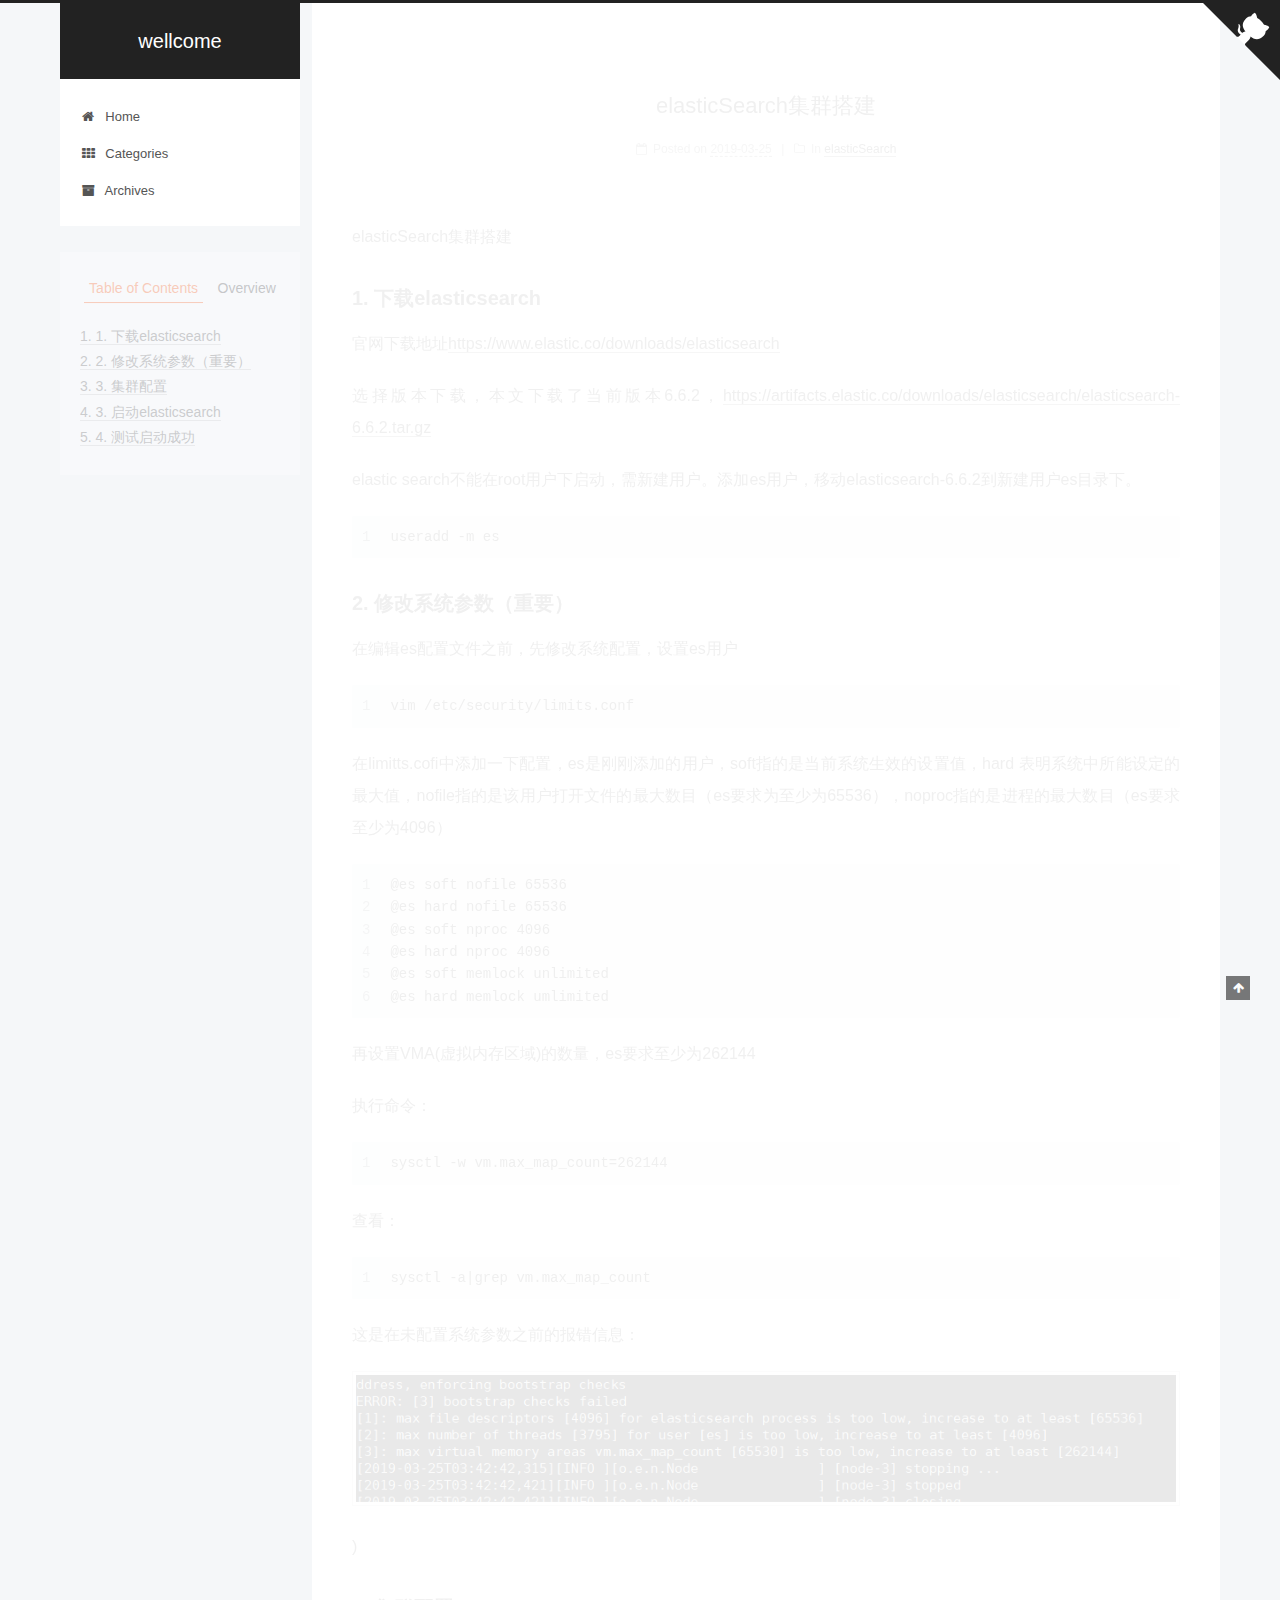
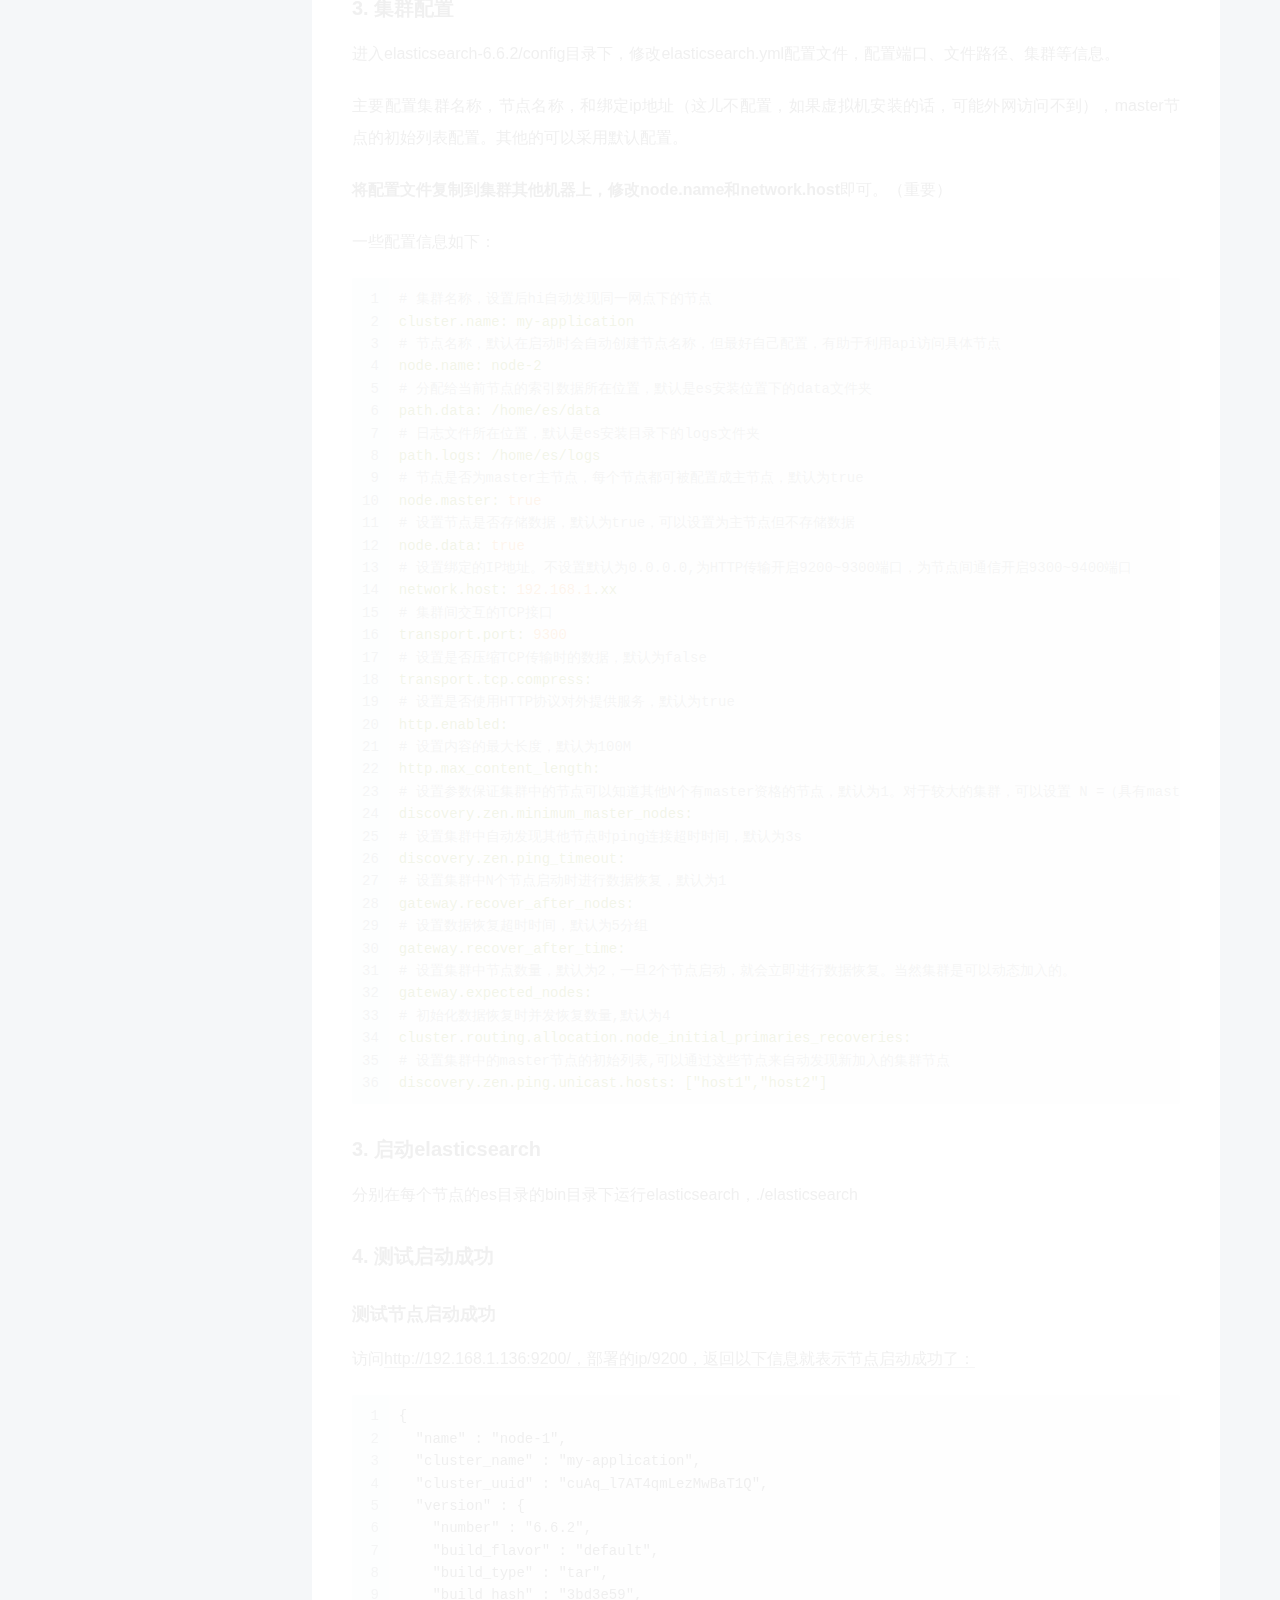
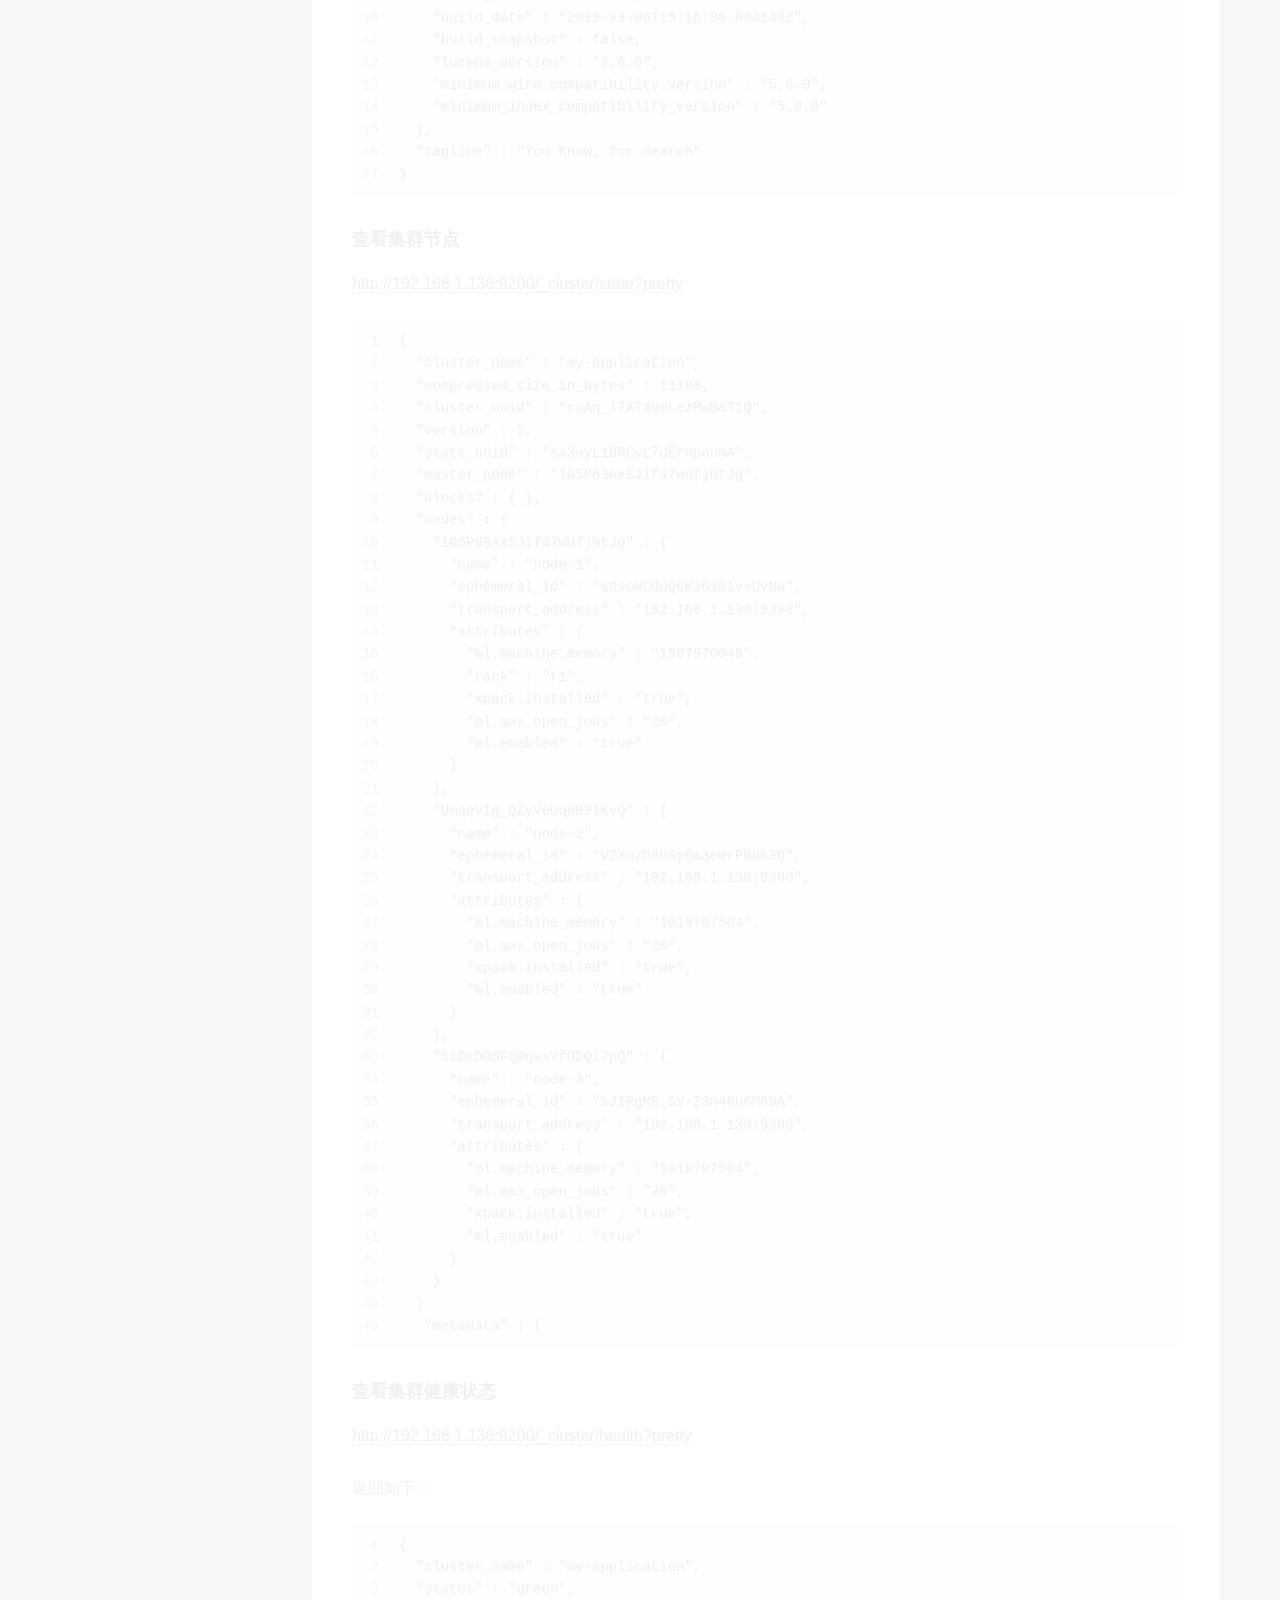
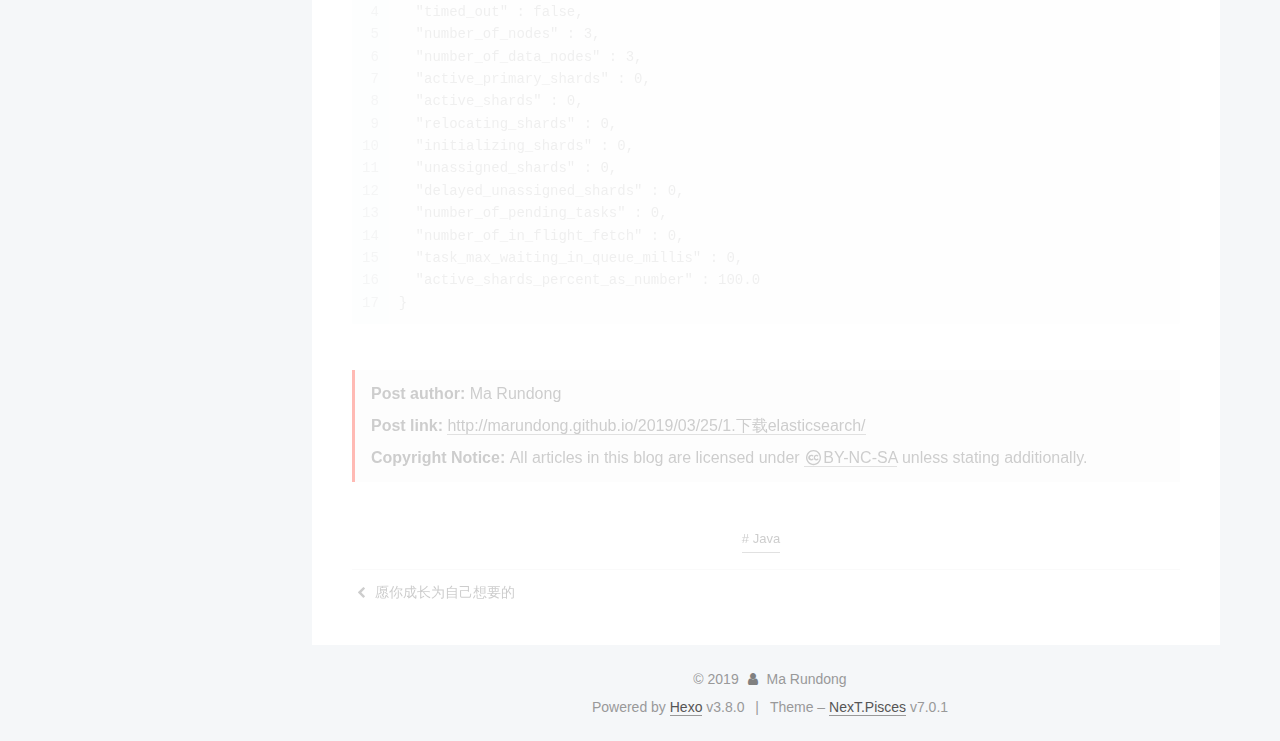
<file: 2019/03/25/1.下载elasticsearch/index.html>
<!DOCTYPE html>












  


<html class="theme-next pisces use-motion" lang="en">
<head><meta name="generator" content="Hexo 3.8.0">
  <meta charset="UTF-8">
<meta http-equiv="X-UA-Compatible" content="IE=edge">
<meta name="viewport" content="width=device-width, initial-scale=1, maximum-scale=2">
<meta name="theme-color" content="#222">
























<link rel="stylesheet" href="/lib/font-awesome/css/font-awesome.min.css?v=4.6.2">

<link rel="stylesheet" href="/css/main.css?v=7.0.1">


  <link rel="apple-touch-icon" sizes="180x180" href="/images/apple-touch-icon-next.png?v=7.0.1">


  <link rel="icon" type="image/png" sizes="32x32" href="/images/favicon-32x32-next.png?v=7.0.1">


  <link rel="icon" type="image/png" sizes="16x16" href="/images/favicon-16x16-next.png?v=7.0.1">


  <link rel="mask-icon" href="/images/logo.svg?v=7.0.1" color="#222">







<script id="hexo.configurations">
  var NexT = window.NexT || {};
  var CONFIG = {
    root: '/',
    scheme: 'Pisces',
    version: '7.0.1',
    sidebar: {"position":"left","display":"post","offset":12,"onmobile":false,"dimmer":false},
    back2top: true,
    back2top_sidebar: false,
    fancybox: false,
    fastclick: false,
    lazyload: false,
    tabs: true,
    motion: {"enable":true,"async":false,"transition":{"post_block":"fadeIn","post_header":"slideDownIn","post_body":"slideDownIn","coll_header":"slideLeftIn","sidebar":"slideUpIn"}},
    algolia: {
      applicationID: '',
      apiKey: '',
      indexName: '',
      hits: {"per_page":10},
      labels: {"input_placeholder":"Search for Posts","hits_empty":"We didn't find any results for the search: ${query}","hits_stats":"${hits} results found in ${time} ms"}
    }
  };
</script>


  




  <meta name="description" content="elasticSearch集群搭建 1. 下载elasticsearch官网下载地址https://www.elastic.co/downloads/elasticsearch 选择版本下载，本文下载了当前版本6.6.2，https://artifacts.elastic.co/downloads/elasticsearch/elasticsearch-6.6.2.tar.gz elastic s">
<meta name="keywords" content="Java">
<meta property="og:type" content="article">
<meta property="og:title" content="elasticSearch集群搭建">
<meta property="og:url" content="http://marundong.github.io/2019/03/25/1.下载elasticsearch/index.html">
<meta property="og:site_name" content="wellcome">
<meta property="og:description" content="elasticSearch集群搭建 1. 下载elasticsearch官网下载地址https://www.elastic.co/downloads/elasticsearch 选择版本下载，本文下载了当前版本6.6.2，https://artifacts.elastic.co/downloads/elasticsearch/elasticsearch-6.6.2.tar.gz elastic s">
<meta property="og:locale" content="en">
<meta property="og:image" content="http://marundong.github.io/uploads/报错.png">
<meta property="og:updated_time" content="2019-03-25T14:08:06.269Z">
<meta name="twitter:card" content="summary">
<meta name="twitter:title" content="elasticSearch集群搭建">
<meta name="twitter:description" content="elasticSearch集群搭建 1. 下载elasticsearch官网下载地址https://www.elastic.co/downloads/elasticsearch 选择版本下载，本文下载了当前版本6.6.2，https://artifacts.elastic.co/downloads/elasticsearch/elasticsearch-6.6.2.tar.gz elastic s">
<meta name="twitter:image" content="http://marundong.github.io/uploads/报错.png">






  <link rel="canonical" href="http://marundong.github.io/2019/03/25/1.下载elasticsearch/">



<script id="page.configurations">
  CONFIG.page = {
    sidebar: "",
  };
</script>

  <title>elasticSearch集群搭建 | wellcome</title>
  












  <noscript>
  <style>
  .use-motion .motion-element,
  .use-motion .brand,
  .use-motion .menu-item,
  .sidebar-inner,
  .use-motion .post-block,
  .use-motion .pagination,
  .use-motion .comments,
  .use-motion .post-header,
  .use-motion .post-body,
  .use-motion .collection-title { opacity: initial; }

  .use-motion .logo,
  .use-motion .site-title,
  .use-motion .site-subtitle {
    opacity: initial;
    top: initial;
  }

  .use-motion .logo-line-before i { left: initial; }
  .use-motion .logo-line-after i { right: initial; }
  </style>
</noscript>

</head>

<body itemscope itemtype="http://schema.org/WebPage" lang="en">

  
  
    
  

  <div class="container sidebar-position-left page-post-detail">
    <div class="headband"></div>

    <header id="header" class="header" itemscope itemtype="http://schema.org/WPHeader">
      <div class="header-inner"><div class="site-brand-wrapper">
  <div class="site-meta">
    

    <div class="custom-logo-site-title">
      <a href="/" class="brand" rel="start">
        <span class="logo-line-before"><i></i></span>
        <span class="site-title">wellcome</span>
        <span class="logo-line-after"><i></i></span>
      </a>
    </div>
    
    
  </div>

  <div class="site-nav-toggle">
    <button aria-label="Toggle navigation bar">
      <span class="btn-bar"></span>
      <span class="btn-bar"></span>
      <span class="btn-bar"></span>
    </button>
  </div>
</div>



<nav class="site-nav">
  
    <ul id="menu" class="menu">
      
        
        
        
          
          <li class="menu-item menu-item-home">

    
    
    
      
    

    

    <a href="/" rel="section"><i class="menu-item-icon fa fa-fw fa-home"></i> <br>Home</a>

  </li>
        
        
        
          
          <li class="menu-item menu-item-categories">

    
    
    
      
    

    

    <a href="/categories/" rel="section"><i class="menu-item-icon fa fa-fw fa-th"></i> <br>Categories</a>

  </li>
        
        
        
          
          <li class="menu-item menu-item-archives">

    
    
    
      
    

    

    <a href="/archives/" rel="section"><i class="menu-item-icon fa fa-fw fa-archive"></i> <br>Archives</a>

  </li>

      
      
    </ul>
  

  

  
</nav>



  



</div>
    </header>

    
  
  
  
  

  

  <a href="https://github.com/marundong" class="github-corner" title="Follow me on GitHub" aria-label="Follow me on GitHub" rel="noopener" target="_blank"><svg width="80" height="80" viewbox="0 0 250 250" style="fill: #222; color: #fff; position: absolute; top: 0; border: 0; right: 0;" aria-hidden="true"><path d="M0,0 L115,115 L130,115 L142,142 L250,250 L250,0 Z"/><path d="M128.3,109.0 C113.8,99.7 119.0,89.6 119.0,89.6 C122.0,82.7 120.5,78.6 120.5,78.6 C119.2,72.0 123.4,76.3 123.4,76.3 C127.3,80.9 125.5,87.3 125.5,87.3 C122.9,97.6 130.6,101.9 134.4,103.2" fill="currentColor" style="transform-origin: 130px 106px;" class="octo-arm"/><path d="M115.0,115.0 C114.9,115.1 118.7,116.5 119.8,115.4 L133.7,101.6 C136.9,99.2 139.9,98.4 142.2,98.6 C133.8,88.0 127.5,74.4 143.8,58.0 C148.5,53.4 154.0,51.2 159.7,51.0 C160.3,49.4 163.2,43.6 171.4,40.1 C171.4,40.1 176.1,42.5 178.8,56.2 C183.1,58.6 187.2,61.8 190.9,65.4 C194.5,69.0 197.7,73.2 200.1,77.6 C213.8,80.2 216.3,84.9 216.3,84.9 C212.7,93.1 206.9,96.0 205.4,96.6 C205.1,102.4 203.0,107.8 198.3,112.5 C181.9,128.9 168.3,122.5 157.7,114.1 C157.9,116.9 156.7,120.9 152.7,124.9 L141.0,136.5 C139.8,137.7 141.6,141.9 141.8,141.8 Z" fill="currentColor" class="octo-body"/></svg></a>



    <main id="main" class="main">
      <div class="main-inner">
        <div class="content-wrap">
          
            

          
          <div id="content" class="content">
            

  <div id="posts" class="posts-expand">
    

  

  
  
  

  

  <article class="post post-type-normal" itemscope itemtype="http://schema.org/Article">
  
  
  
  <div class="post-block">
    <link itemprop="mainEntityOfPage" href="http://marundong.github.io/2019/03/25/1.下载elasticsearch/">

    <span hidden itemprop="author" itemscope itemtype="http://schema.org/Person">
      <meta itemprop="name" content="Ma Rundong">
      <meta itemprop="description" content>
      <meta itemprop="image" content="/images/avatar.gif">
    </span>

    <span hidden itemprop="publisher" itemscope itemtype="http://schema.org/Organization">
      <meta itemprop="name" content="wellcome">
    </span>

    
      <header class="post-header">

        
        
          <h1 class="post-title" itemprop="name headline">elasticSearch集群搭建

              
            
          </h1>
        

        <div class="post-meta">
          <span class="post-time">

            
            
            

            
              <span class="post-meta-item-icon">
                <i class="fa fa-calendar-o"></i>
              </span>
              
                <span class="post-meta-item-text">Posted on</span>
              

              
                
              

              <time title="Created: 2019-03-25 15:25:43 / Modified: 22:08:06" itemprop="dateCreated datePublished" datetime="2019-03-25T15:25:43+08:00">2019-03-25</time>
            

            
              

              
            
          </span>

          
            <span class="post-category">
            
              <span class="post-meta-divider">|</span>
            
              <span class="post-meta-item-icon">
                <i class="fa fa-folder-o"></i>
              </span>
              
                <span class="post-meta-item-text">In</span>
              
              
                <span itemprop="about" itemscope itemtype="http://schema.org/Thing"><a href="/categories/elasticSearch/" itemprop="url" rel="index"><span itemprop="name">elasticSearch</span></a></span>

                
                
              
            </span>
          

          
            
            
          

          
          

          

          

          

        </div>
      </header>
    

    
    
    
    <div class="post-body" itemprop="articleBody">

      
      

      
        <p>elasticSearch集群搭建</p>
<h2 id="1-下载elasticsearch"><a href="#1-下载elasticsearch" class="headerlink" title="1. 下载elasticsearch"></a>1. 下载elasticsearch</h2><p>官网下载地址<a href="https://www.elastic.co/downloads/elasticsearch" target="_blank" rel="noopener">https://www.elastic.co/downloads/elasticsearch</a></p>
<p>选择版本下载，本文下载了当前版本6.6.2，<a href="https://artifacts.elastic.co/downloads/elasticsearch/elasticsearch-6.6.2.tar.gz" target="_blank" rel="noopener">https://artifacts.elastic.co/downloads/elasticsearch/elasticsearch-6.6.2.tar.gz</a></p>
<p>elastic search不能在root用户下启动，需新建用户。添加es用户，移动elasticsearch-6.6.2到新建用户es目录下。</p>
<figure class="highlight shell"><table><tr><td class="gutter"><pre><span class="line">1</span><br></pre></td><td class="code"><pre><span class="line">useradd -m es</span><br></pre></td></tr></table></figure>
<h2 id="2-修改系统参数（重要）"><a href="#2-修改系统参数（重要）" class="headerlink" title="2. 修改系统参数（重要）"></a>2. 修改系统参数（重要）</h2><p>在编辑es配置文件之前，先修改系统配置，设置es用户</p>
<figure class="highlight shell"><table><tr><td class="gutter"><pre><span class="line">1</span><br></pre></td><td class="code"><pre><span class="line">vim /etc/security/limits.conf</span><br></pre></td></tr></table></figure>
<p>在limitts.cofi中添加一下配置，es是刚刚添加的用户，soft指的是当前系统生效的设置值，hard 表明系统中所能设定的最大值，nofile指的是该用户打开文件的最大数目（es要求为至少为65536），noproc指的是进程的最大数目（es要求至少为4096）</p>
<figure class="highlight shell"><table><tr><td class="gutter"><pre><span class="line">1</span><br><span class="line">2</span><br><span class="line">3</span><br><span class="line">4</span><br><span class="line">5</span><br><span class="line">6</span><br></pre></td><td class="code"><pre><span class="line">@es soft nofile 65536</span><br><span class="line">@es hard nofile 65536</span><br><span class="line">@es soft nproc 4096</span><br><span class="line">@es hard nproc 4096</span><br><span class="line">@es soft memlock unlimited</span><br><span class="line">@es hard memlock umlimited</span><br></pre></td></tr></table></figure>
<p>再设置VMA(虚拟内存区域)的数量，es要求至少为262144</p>
<p>执行命令：</p>
<figure class="highlight shell"><table><tr><td class="gutter"><pre><span class="line">1</span><br></pre></td><td class="code"><pre><span class="line">sysctl -w vm.max_map_count=262144</span><br></pre></td></tr></table></figure>
<p>查看：</p>
<figure class="highlight shell"><table><tr><td class="gutter"><pre><span class="line">1</span><br></pre></td><td class="code"><pre><span class="line">sysctl -a|grep vm.max_map_count</span><br></pre></td></tr></table></figure>
<p>这是在未配置系统参数之前的报错信息：</p>
<p><img src="/uploads/报错.png" alt>)</p>
<h2 id="3-集群配置"><a href="#3-集群配置" class="headerlink" title="3. 集群配置"></a>3. 集群配置</h2><p>进入elasticsearch-6.6.2/config目录下，修改elasticsearch.yml配置文件，配置端口、文件路径、集群等信息。</p>
<p>主要配置集群名称，节点名称，和绑定ip地址（这儿不配置，如果虚拟机安装的话，可能外网访问不到），master节点的初始列表配置。其他的可以采用默认配置。</p>
<p><strong>将配置文件复制到集群其他机器上，修改node.name和network.host</strong>即可。（重要）</p>
<p>一些配置信息如下：</p>
<figure class="highlight yaml"><table><tr><td class="gutter"><pre><span class="line">1</span><br><span class="line">2</span><br><span class="line">3</span><br><span class="line">4</span><br><span class="line">5</span><br><span class="line">6</span><br><span class="line">7</span><br><span class="line">8</span><br><span class="line">9</span><br><span class="line">10</span><br><span class="line">11</span><br><span class="line">12</span><br><span class="line">13</span><br><span class="line">14</span><br><span class="line">15</span><br><span class="line">16</span><br><span class="line">17</span><br><span class="line">18</span><br><span class="line">19</span><br><span class="line">20</span><br><span class="line">21</span><br><span class="line">22</span><br><span class="line">23</span><br><span class="line">24</span><br><span class="line">25</span><br><span class="line">26</span><br><span class="line">27</span><br><span class="line">28</span><br><span class="line">29</span><br><span class="line">30</span><br><span class="line">31</span><br><span class="line">32</span><br><span class="line">33</span><br><span class="line">34</span><br><span class="line">35</span><br><span class="line">36</span><br></pre></td><td class="code"><pre><span class="line"><span class="comment"># 集群名称，设置后hi自动发现同一网点下的节点</span></span><br><span class="line"><span class="string">cluster.name:</span> <span class="string">my-application</span></span><br><span class="line"><span class="comment"># 节点名称，默认在启动时会自动创建节点名称，但最好自己配置，有助于利用api访问具体节点</span></span><br><span class="line"><span class="string">node.name:</span> <span class="string">node-2</span></span><br><span class="line"><span class="comment"># 分配给当前节点的索引数据所在位置，默认是es安装位置下的data文件夹</span></span><br><span class="line"><span class="string">path.data:</span> <span class="string">/home/es/data</span></span><br><span class="line"><span class="comment"># 日志文件所在位置，默认是es安装目录下的logs文件夹</span></span><br><span class="line"><span class="string">path.logs:</span> <span class="string">/home/es/logs</span></span><br><span class="line"><span class="comment"># 节点是否为master主节点，每个节点都可被配置成主节点，默认为true</span></span><br><span class="line"><span class="string">node.master:</span> <span class="literal">true</span></span><br><span class="line"><span class="comment"># 设置节点是否存储数据，默认为true，可以设置为主节点但不存储数据</span></span><br><span class="line"><span class="string">node.data:</span> <span class="literal">true</span></span><br><span class="line"><span class="comment"># 设置绑定的IP地址。不设置默认为0.0.0.0,为HTTP传输开启9200~9300端口，为节点间通信开启9300~9400端口</span></span><br><span class="line"><span class="string">network.host:</span> <span class="number">192.168</span><span class="number">.1</span><span class="string">.xx</span></span><br><span class="line"><span class="comment"># 集群间交互的TCP接口</span></span><br><span class="line"><span class="string">transport.port:</span> <span class="number">9300</span></span><br><span class="line"><span class="comment"># 设置是否压缩TCP传输时的数据，默认为false</span></span><br><span class="line"><span class="string">transport.tcp.compress:</span> </span><br><span class="line"><span class="comment"># 设置是否使用HTTP协议对外提供服务，默认为true</span></span><br><span class="line"><span class="string">http.enabled:</span> </span><br><span class="line"><span class="comment"># 设置内容的最大长度，默认为100M</span></span><br><span class="line"><span class="string">http.max_content_length:</span> </span><br><span class="line"><span class="comment"># 设置参数保证集群中的节点可以知道其他N个有master资格的节点，默认为1。对于较大的集群，可以设置 N =（具有master资格的节点数/2）+ 1</span></span><br><span class="line"><span class="string">discovery.zen.minimum_master_nodes:</span> </span><br><span class="line"><span class="comment"># 设置集群中自动发现其他节点时ping连接超时时间，默认为3s</span></span><br><span class="line"><span class="string">discovery.zen.ping_timeout:</span> </span><br><span class="line"><span class="comment"># 设置集群中N个节点启动时进行数据恢复，默认为1</span></span><br><span class="line"><span class="string">gateway.recover_after_nodes:</span></span><br><span class="line"><span class="comment"># 设置数据恢复超时时间，默认为5分组</span></span><br><span class="line"><span class="string">gateway.recover_after_time:</span> </span><br><span class="line"><span class="comment"># 设置集群中节点数量，默认为2，一旦2个节点启动，就会立即进行数据恢复。当然集群是可以动态加入的。</span></span><br><span class="line"><span class="string">gateway.expected_nodes:</span> </span><br><span class="line"><span class="comment"># 初始化数据恢复时并发恢复数量,默认为4</span></span><br><span class="line"><span class="string">cluster.routing.allocation.node_initial_primaries_recoveries:</span> </span><br><span class="line"><span class="comment"># 设置集群中的master节点的初始列表,可以通过这些节点来自动发现新加入的集群节点</span></span><br><span class="line"><span class="string">discovery.zen.ping.unicast.hosts:</span> <span class="string">["host1","host2"]</span></span><br></pre></td></tr></table></figure>
<h2 id="3-启动elasticsearch"><a href="#3-启动elasticsearch" class="headerlink" title="3. 启动elasticsearch"></a>3. 启动elasticsearch</h2><p>分别在每个节点的es目录的bin目录下运行elasticsearch，./elasticsearch</p>
<h2 id="4-测试启动成功"><a href="#4-测试启动成功" class="headerlink" title="4. 测试启动成功"></a>4. 测试启动成功</h2><h3 id="测试节点启动成功"><a href="#测试节点启动成功" class="headerlink" title="测试节点启动成功"></a>测试节点启动成功</h3><p>访问<a href="http://192.168.1.136:9200/，部署的ip/9200，返回以下信息就表示节点启动成功了：" target="_blank" rel="noopener">http://192.168.1.136:9200/，部署的ip/9200，返回以下信息就表示节点启动成功了：</a></p>
<figure class="highlight plain"><table><tr><td class="gutter"><pre><span class="line">1</span><br><span class="line">2</span><br><span class="line">3</span><br><span class="line">4</span><br><span class="line">5</span><br><span class="line">6</span><br><span class="line">7</span><br><span class="line">8</span><br><span class="line">9</span><br><span class="line">10</span><br><span class="line">11</span><br><span class="line">12</span><br><span class="line">13</span><br><span class="line">14</span><br><span class="line">15</span><br><span class="line">16</span><br><span class="line">17</span><br></pre></td><td class="code"><pre><span class="line">&#123;</span><br><span class="line">  &quot;name&quot; : &quot;node-1&quot;,</span><br><span class="line">  &quot;cluster_name&quot; : &quot;my-application&quot;,</span><br><span class="line">  &quot;cluster_uuid&quot; : &quot;cuAq_l7AT4qmLezMwBaT1Q&quot;,</span><br><span class="line">  &quot;version&quot; : &#123;</span><br><span class="line">    &quot;number&quot; : &quot;6.6.2&quot;,</span><br><span class="line">    &quot;build_flavor&quot; : &quot;default&quot;,</span><br><span class="line">    &quot;build_type&quot; : &quot;tar&quot;,</span><br><span class="line">    &quot;build_hash&quot; : &quot;3bd3e59&quot;,</span><br><span class="line">    &quot;build_date&quot; : &quot;2019-03-06T15:16:26.864148Z&quot;,</span><br><span class="line">    &quot;build_snapshot&quot; : false,</span><br><span class="line">    &quot;lucene_version&quot; : &quot;7.6.0&quot;,</span><br><span class="line">    &quot;minimum_wire_compatibility_version&quot; : &quot;5.6.0&quot;,</span><br><span class="line">    &quot;minimum_index_compatibility_version&quot; : &quot;5.0.0&quot;</span><br><span class="line">  &#125;,</span><br><span class="line">  &quot;tagline&quot; : &quot;You Know, for Search&quot;</span><br><span class="line">&#125;</span><br></pre></td></tr></table></figure>
<h3 id="查看集群节点"><a href="#查看集群节点" class="headerlink" title="查看集群节点"></a>查看集群节点</h3><p><a href="http://192.168.1.136:9200/_cluster/state?pretty" target="_blank" rel="noopener">http://192.168.1.136:9200/_cluster/state?pretty</a></p>
<figure class="highlight plain"><table><tr><td class="gutter"><pre><span class="line">1</span><br><span class="line">2</span><br><span class="line">3</span><br><span class="line">4</span><br><span class="line">5</span><br><span class="line">6</span><br><span class="line">7</span><br><span class="line">8</span><br><span class="line">9</span><br><span class="line">10</span><br><span class="line">11</span><br><span class="line">12</span><br><span class="line">13</span><br><span class="line">14</span><br><span class="line">15</span><br><span class="line">16</span><br><span class="line">17</span><br><span class="line">18</span><br><span class="line">19</span><br><span class="line">20</span><br><span class="line">21</span><br><span class="line">22</span><br><span class="line">23</span><br><span class="line">24</span><br><span class="line">25</span><br><span class="line">26</span><br><span class="line">27</span><br><span class="line">28</span><br><span class="line">29</span><br><span class="line">30</span><br><span class="line">31</span><br><span class="line">32</span><br><span class="line">33</span><br><span class="line">34</span><br><span class="line">35</span><br><span class="line">36</span><br><span class="line">37</span><br><span class="line">38</span><br><span class="line">39</span><br><span class="line">40</span><br><span class="line">41</span><br><span class="line">42</span><br><span class="line">43</span><br><span class="line">44</span><br><span class="line">45</span><br></pre></td><td class="code"><pre><span class="line">&#123;</span><br><span class="line">  &quot;cluster_name&quot; : &quot;my-application&quot;,</span><br><span class="line">  &quot;compressed_size_in_bytes&quot; : 11188,</span><br><span class="line">  &quot;cluster_uuid&quot; : &quot;cuAq_l7AT4qmLezMwBaT1Q&quot;,</span><br><span class="line">  &quot;version&quot; : 5,</span><br><span class="line">  &quot;state_uuid&quot; : &quot;sx3oyL1BRCyL7uErnponNA&quot;,</span><br><span class="line">  &quot;master_node&quot; : &quot;1G5P69AxSJif47wUfjNtJg&quot;,</span><br><span class="line">  &quot;blocks&quot; : &#123; &#125;,</span><br><span class="line">  &quot;nodes&quot; : &#123;</span><br><span class="line">    &quot;1G5P69AxSJif47wUfjNtJg&quot; : &#123;</span><br><span class="line">      &quot;name&quot; : &quot;node-1&quot;,</span><br><span class="line">      &quot;ephemeral_id&quot; : &quot;s0soWCduQcKJGi81vvUvNw&quot;,</span><br><span class="line">      &quot;transport_address&quot; : &quot;192.168.1.136:9300&quot;,</span><br><span class="line">      &quot;attributes&quot; : &#123;</span><br><span class="line">        &quot;ml.machine_memory&quot; : &quot;1907970048&quot;,</span><br><span class="line">        &quot;rack&quot; : &quot;r1&quot;,</span><br><span class="line">        &quot;xpack.installed&quot; : &quot;true&quot;,</span><br><span class="line">        &quot;ml.max_open_jobs&quot; : &quot;20&quot;,</span><br><span class="line">        &quot;ml.enabled&quot; : &quot;true&quot;</span><br><span class="line">      &#125;</span><br><span class="line">    &#125;,</span><br><span class="line">    &quot;UmqevIg_QZyVeUq6B9lKvQ&quot; : &#123;</span><br><span class="line">      &quot;name&quot; : &quot;node-2&quot;,</span><br><span class="line">      &quot;ephemeral_id&quot; : &quot;VZXuzh8hSy6aaeWrPBdk3Q&quot;,</span><br><span class="line">      &quot;transport_address&quot; : &quot;192.168.1.138:9300&quot;,</span><br><span class="line">      &quot;attributes&quot; : &#123;</span><br><span class="line">        &quot;ml.machine_memory&quot; : &quot;1019797504&quot;,</span><br><span class="line">        &quot;ml.max_open_jobs&quot; : &quot;20&quot;,</span><br><span class="line">        &quot;xpack.installed&quot; : &quot;true&quot;,</span><br><span class="line">        &quot;ml.enabled&quot; : &quot;true&quot;</span><br><span class="line">      &#125;</span><br><span class="line">    &#125;,</span><br><span class="line">    &quot;51OxDOSFQRqwsVfODQi7pQ&quot; : &#123;</span><br><span class="line">      &quot;name&quot; : &quot;node-3&quot;,</span><br><span class="line">      &quot;ephemeral_id&quot; : &quot;sJIRgME_SV-Z3n4Bu6M69A&quot;,</span><br><span class="line">      &quot;transport_address&quot; : &quot;192.168.1.139:9300&quot;,</span><br><span class="line">      &quot;attributes&quot; : &#123;</span><br><span class="line">        &quot;ml.machine_memory&quot; : &quot;1019797504&quot;,</span><br><span class="line">        &quot;ml.max_open_jobs&quot; : &quot;20&quot;,</span><br><span class="line">        &quot;xpack.installed&quot; : &quot;true&quot;,</span><br><span class="line">        &quot;ml.enabled&quot; : &quot;true&quot;</span><br><span class="line">      &#125;</span><br><span class="line">    &#125;</span><br><span class="line">  &#125;，</span><br><span class="line">   &quot;metadata&quot; : &#123;</span><br></pre></td></tr></table></figure>
<h3 id="查看集群健康状态"><a href="#查看集群健康状态" class="headerlink" title="查看集群健康状态"></a>查看集群健康状态</h3><p><a href="http://192.168.1.136:9200/_cluster/health?pretty" target="_blank" rel="noopener">http://192.168.1.136:9200/_cluster/health?pretty</a></p>
<p>返回如下：</p>
<figure class="highlight plain"><table><tr><td class="gutter"><pre><span class="line">1</span><br><span class="line">2</span><br><span class="line">3</span><br><span class="line">4</span><br><span class="line">5</span><br><span class="line">6</span><br><span class="line">7</span><br><span class="line">8</span><br><span class="line">9</span><br><span class="line">10</span><br><span class="line">11</span><br><span class="line">12</span><br><span class="line">13</span><br><span class="line">14</span><br><span class="line">15</span><br><span class="line">16</span><br><span class="line">17</span><br></pre></td><td class="code"><pre><span class="line">&#123;</span><br><span class="line">  &quot;cluster_name&quot; : &quot;my-application&quot;,</span><br><span class="line">  &quot;status&quot; : &quot;green&quot;,</span><br><span class="line">  &quot;timed_out&quot; : false,</span><br><span class="line">  &quot;number_of_nodes&quot; : 3,</span><br><span class="line">  &quot;number_of_data_nodes&quot; : 3,</span><br><span class="line">  &quot;active_primary_shards&quot; : 0,</span><br><span class="line">  &quot;active_shards&quot; : 0,</span><br><span class="line">  &quot;relocating_shards&quot; : 0,</span><br><span class="line">  &quot;initializing_shards&quot; : 0,</span><br><span class="line">  &quot;unassigned_shards&quot; : 0,</span><br><span class="line">  &quot;delayed_unassigned_shards&quot; : 0,</span><br><span class="line">  &quot;number_of_pending_tasks&quot; : 0,</span><br><span class="line">  &quot;number_of_in_flight_fetch&quot; : 0,</span><br><span class="line">  &quot;task_max_waiting_in_queue_millis&quot; : 0,</span><br><span class="line">  &quot;active_shards_percent_as_number&quot; : 100.0</span><br><span class="line">&#125;</span><br></pre></td></tr></table></figure>
      
    </div>

    

    
    
    

    

    
      
    
    

    
      <div>
        




  



<ul class="post-copyright">
  <li class="post-copyright-author">
    <strong>Post author:  </strong>Ma Rundong</li>
  <li class="post-copyright-link">
    <strong>Post link: </strong>
    
    <a href="http://marundong.github.io/2019/03/25/1.下载elasticsearch/" title="elasticSearch集群搭建">http://marundong.github.io/2019/03/25/1.下载elasticsearch/</a>
  </li>
  <li class="post-copyright-license">
    <strong>Copyright Notice:  </strong>All articles in this blog are licensed under <a href="https://creativecommons.org/licenses/by-nc-sa/4.0/" rel="noopener" target="_blank"><i class="fa fa-fw fa-creative-commons"></i>BY-NC-SA</a> unless stating additionally.</li>
</ul>

      </div>
    

    <footer class="post-footer">
      
        <div class="post-tags">
          
            <a href="/tags/Java/" rel="tag"># Java</a>
          
        </div>
      

      
      
      

      
        <div class="post-nav">
          <div class="post-nav-next post-nav-item">
            
              <a href="/2019/03/24/愿你成长为自己想要的/" rel="next" title="愿你成长为自己想要的">
                <i class="fa fa-chevron-left"></i> 愿你成长为自己想要的
              </a>
            
          </div>

          <span class="post-nav-divider"></span>

          <div class="post-nav-prev post-nav-item">
            
          </div>
        </div>
      

      
      
    </footer>
  </div>
  
  
  
  </article>


  </div>


          </div>
          

  



        </div>
        
          
  
  <div class="sidebar-toggle">
    <div class="sidebar-toggle-line-wrap">
      <span class="sidebar-toggle-line sidebar-toggle-line-first"></span>
      <span class="sidebar-toggle-line sidebar-toggle-line-middle"></span>
      <span class="sidebar-toggle-line sidebar-toggle-line-last"></span>
    </div>
  </div>

  <aside id="sidebar" class="sidebar">
    <div class="sidebar-inner">

      

      
        <ul class="sidebar-nav motion-element">
          <li class="sidebar-nav-toc sidebar-nav-active" data-target="post-toc-wrap">
            Table of Contents
          </li>
          <li class="sidebar-nav-overview" data-target="site-overview-wrap">
            Overview
          </li>
        </ul>
      

      <div class="site-overview-wrap sidebar-panel">
        <div class="site-overview">
          <div class="site-author motion-element" itemprop="author" itemscope itemtype="http://schema.org/Person">
            
              <p class="site-author-name" itemprop="name">Ma Rundong</p>
              <div class="site-description motion-element" itemprop="description"></div>
          </div>

          
            <nav class="site-state motion-element">
              
                <div class="site-state-item site-state-posts">
                
                  <a href="/archives/">
                
                    <span class="site-state-item-count">2</span>
                    <span class="site-state-item-name">posts</span>
                  </a>
                </div>
              

              
                
                
                <div class="site-state-item site-state-categories">
                  
                    
                      <a href="/categories/">
                    
                  
                    
                    
                      
                    
                      
                    
                    <span class="site-state-item-count">2</span>
                    <span class="site-state-item-name">categories</span>
                  </a>
                </div>
              

              
                
                
                <div class="site-state-item site-state-tags">
                  
                    
                      <a href="/tags/">
                    
                  
                    
                    
                      
                    
                      
                    
                      
                    
                    <span class="site-state-item-count">2</span>
                    <span class="site-state-item-name">tags</span>
                  </a>
                </div>
              
            </nav>
          

          

          

          

          

          
          

          
            
          
          

        </div>
      </div>

      
      <!--noindex-->
        <div class="post-toc-wrap motion-element sidebar-panel sidebar-panel-active">
          <div class="post-toc">

            
            
            
            

            
              <div class="post-toc-content"><ol class="nav"><li class="nav-item nav-level-2"><a class="nav-link" href="#1-下载elasticsearch"><span class="nav-number">1.</span> <span class="nav-text">1. 下载elasticsearch</span></a></li><li class="nav-item nav-level-2"><a class="nav-link" href="#2-修改系统参数（重要）"><span class="nav-number">2.</span> <span class="nav-text">2. 修改系统参数（重要）</span></a></li><li class="nav-item nav-level-2"><a class="nav-link" href="#3-集群配置"><span class="nav-number">3.</span> <span class="nav-text">3. 集群配置</span></a></li><li class="nav-item nav-level-2"><a class="nav-link" href="#3-启动elasticsearch"><span class="nav-number">4.</span> <span class="nav-text">3. 启动elasticsearch</span></a></li><li class="nav-item nav-level-2"><a class="nav-link" href="#4-测试启动成功"><span class="nav-number">5.</span> <span class="nav-text">4. 测试启动成功</span></a><ol class="nav-child"><li class="nav-item nav-level-3"><a class="nav-link" href="#测试节点启动成功"><span class="nav-number">5.1.</span> <span class="nav-text">测试节点启动成功</span></a></li><li class="nav-item nav-level-3"><a class="nav-link" href="#查看集群节点"><span class="nav-number">5.2.</span> <span class="nav-text">查看集群节点</span></a></li><li class="nav-item nav-level-3"><a class="nav-link" href="#查看集群健康状态"><span class="nav-number">5.3.</span> <span class="nav-text">查看集群健康状态</span></a></li></ol></li></ol></div>
            

          </div>
        </div>
      <!--/noindex-->
      

      

    </div>
  </aside>
  


        
      </div>
    </main>

    <footer id="footer" class="footer">
      <div class="footer-inner">
        <div class="copyright">&copy; <span itemprop="copyrightYear">2019</span>
  <span class="with-love" id="animate">
    <i class="fa fa-user"></i>
  </span>
  <span class="author" itemprop="copyrightHolder">Ma Rundong</span>

  

  
</div>


  <div class="powered-by">Powered by <a href="https://hexo.io" class="theme-link" rel="noopener" target="_blank">Hexo</a> v3.8.0</div>



  <span class="post-meta-divider">|</span>



  <div class="theme-info">Theme – <a href="https://theme-next.org" class="theme-link" rel="noopener" target="_blank">NexT.Pisces</a> v7.0.1</div>




        








        
      </div>
    </footer>

    
      <div class="back-to-top">
        <i class="fa fa-arrow-up"></i>
        
      </div>
    

    

    

    
  </div>

  

<script>
  if (Object.prototype.toString.call(window.Promise) !== '[object Function]') {
    window.Promise = null;
  }
</script>


























  
  <script src="/lib/jquery/index.js?v=2.1.3"></script>

  
  <script src="/lib/velocity/velocity.min.js?v=1.2.1"></script>

  
  <script src="/lib/velocity/velocity.ui.min.js?v=1.2.1"></script>


  


  <script src="/js/src/utils.js?v=7.0.1"></script>

  <script src="/js/src/motion.js?v=7.0.1"></script>



  
  


  <script src="/js/src/affix.js?v=7.0.1"></script>

  <script src="/js/src/schemes/pisces.js?v=7.0.1"></script>



  
  <script src="/js/src/scrollspy.js?v=7.0.1"></script>
<script src="/js/src/post-details.js?v=7.0.1"></script>



  


  <script src="/js/src/next-boot.js?v=7.0.1"></script>


  

  

  

  


  


  




  

  

  

  

  

  

  

  

  

  

  

  

  

  

</body>
</html>
</file>
<file: css/style.css>
body {
  width: 100%;
}
body:before,
body:after {
  content: "";
  display: table;
}
body:after {
  clear: both;
}
html,
body,
div,
span,
applet,
object,
iframe,
h1,
h2,
h3,
h4,
h5,
h6,
p,
blockquote,
pre,
a,
abbr,
acronym,
address,
big,
cite,
code,
del,
dfn,
em,
img,
ins,
kbd,
q,
s,
samp,
small,
strike,
strong,
sub,
sup,
tt,
var,
dl,
dt,
dd,
ol,
ul,
li,
fieldset,
form,
label,
legend,
table,
caption,
tbody,
tfoot,
thead,
tr,
th,
td {
  margin: 0;
  padding: 0;
  border: 0;
  outline: 0;
  font-weight: inherit;
  font-style: inherit;
  font-family: inherit;
  font-size: 100%;
  vertical-align: baseline;
}
body {
  line-height: 1;
  color: #000;
  background: #fff;
}
ol,
ul {
  list-style: none;
}
table {
  border-collapse: separate;
  border-spacing: 0;
  vertical-align: middle;
}
caption,
th,
td {
  text-align: left;
  font-weight: normal;
  vertical-align: middle;
}
a img {
  border: none;
}
input,
button {
  margin: 0;
  padding: 0;
}
input::-moz-focus-inner,
button::-moz-focus-inner {
  border: 0;
  padding: 0;
}
@font-face {
  font-family: FontAwesome;
  font-style: normal;
  font-weight: normal;
  src: url("fonts/fontawesome-webfont.eot?v=#4.0.3");
  src: url("fonts/fontawesome-webfont.eot?#iefix&v=#4.0.3") format("embedded-opentype"), url("fonts/fontawesome-webfont.woff?v=#4.0.3") format("woff"), url("fonts/fontawesome-webfont.ttf?v=#4.0.3") format("truetype"), url("fonts/fontawesome-webfont.svg#fontawesomeregular?v=#4.0.3") format("svg");
}
html,
body,
#container {
  height: 100%;
}
body {
  background: #eee;
  font: 14px -apple-system, BlinkMacSystemFont, "Segoe UI", "Roboto", "Oxygen", "Ubuntu", "Cantarell", "Fira Sans", "Droid Sans", "Helvetica Neue", sans-serif;
  -webkit-text-size-adjust: 100%;
}
.outer {
  max-width: 1220px;
  margin: 0 auto;
  padding: 0 20px;
}
.outer:before,
.outer:after {
  content: "";
  display: table;
}
.outer:after {
  clear: both;
}
.inner {
  display: inline;
  float: left;
  width: 98.33333333333333%;
  margin: 0 0.833333333333333%;
}
.left,
.alignleft {
  float: left;
}
.right,
.alignright {
  float: right;
}
.clear {
  clear: both;
}
#container {
  position: relative;
}
.mobile-nav-on {
  overflow: hidden;
}
#wrap {
  height: 100%;
  width: 100%;
  position: absolute;
  top: 0;
  left: 0;
  -webkit-transition: 0.2s ease-out;
  -moz-transition: 0.2s ease-out;
  -ms-transition: 0.2s ease-out;
  transition: 0.2s ease-out;
  z-index: 1;
  background: #eee;
}
.mobile-nav-on #wrap {
  left: 280px;
}
@media screen and (min-width: 768px) {
  #main {
    display: inline;
    float: left;
    width: 73.33333333333333%;
    margin: 0 0.833333333333333%;
  }
}
.article-date,
.article-category-link,
.archive-year,
.widget-title {
  text-decoration: none;
  text-transform: uppercase;
  letter-spacing: 2px;
  color: #999;
  margin-bottom: 1em;
  margin-left: 5px;
  line-height: 1em;
  text-shadow: 0 1px #fff;
  font-weight: bold;
}
.article-inner,
.archive-article-inner {
  background: #fff;
  -webkit-box-shadow: 1px 2px 3px #ddd;
  box-shadow: 1px 2px 3px #ddd;
  border: 1px solid #ddd;
  border-radius: 3px;
}
.article-entry h1,
.widget h1 {
  font-size: 2em;
}
.article-entry h2,
.widget h2 {
  font-size: 1.5em;
}
.article-entry h3,
.widget h3 {
  font-size: 1.3em;
}
.article-entry h4,
.widget h4 {
  font-size: 1.2em;
}
.article-entry h5,
.widget h5 {
  font-size: 1em;
}
.article-entry h6,
.widget h6 {
  font-size: 1em;
  color: #999;
}
.article-entry hr,
.widget hr {
  border: 1px dashed #ddd;
}
.article-entry strong,
.widget strong {
  font-weight: bold;
}
.article-entry em,
.widget em,
.article-entry cite,
.widget cite {
  font-style: italic;
}
.article-entry sup,
.widget sup,
.article-entry sub,
.widget sub {
  font-size: 0.75em;
  line-height: 0;
  position: relative;
  vertical-align: baseline;
}
.article-entry sup,
.widget sup {
  top: -0.5em;
}
.article-entry sub,
.widget sub {
  bottom: -0.2em;
}
.article-entry small,
.widget small {
  font-size: 0.85em;
}
.article-entry acronym,
.widget acronym,
.article-entry abbr,
.widget abbr {
  border-bottom: 1px dotted;
}
.article-entry ul,
.widget ul,
.article-entry ol,
.widget ol,
.article-entry dl,
.widget dl {
  margin: 0 20px;
  line-height: 1.6em;
}
.article-entry ul ul,
.widget ul ul,
.article-entry ol ul,
.widget ol ul,
.article-entry ul ol,
.widget ul ol,
.article-entry ol ol,
.widget ol ol {
  margin-top: 0;
  margin-bottom: 0;
}
.article-entry ul,
.widget ul {
  list-style: disc;
}
.article-entry ol,
.widget ol {
  list-style: decimal;
}
.article-entry dt,
.widget dt {
  font-weight: bold;
}
#header {
  height: 300px;
  position: relative;
  border-bottom: 1px solid #ddd;
}
#header:before,
#header:after {
  content: "";
  position: absolute;
  left: 0;
  right: 0;
  height: 40px;
}
#header:before {
  top: 0;
  background: -webkit-linear-gradient(rgba(0,0,0,0.2), transparent);
  background: -moz-linear-gradient(rgba(0,0,0,0.2), transparent);
  background: -ms-linear-gradient(rgba(0,0,0,0.2), transparent);
  background: linear-gradient(rgba(0,0,0,0.2), transparent);
}
#header:after {
  bottom: 0;
  background: -webkit-linear-gradient(transparent, rgba(0,0,0,0.2));
  background: -moz-linear-gradient(transparent, rgba(0,0,0,0.2));
  background: -ms-linear-gradient(transparent, rgba(0,0,0,0.2));
  background: linear-gradient(transparent, rgba(0,0,0,0.2));
}
#header-outer {
  height: 100%;
  position: relative;
}
#header-inner {
  position: relative;
  overflow: hidden;
}
#banner {
  position: absolute;
  top: 0;
  left: 0;
  width: 100%;
  height: 100%;
  background: url("images/banner.jpg") center #000;
  -webkit-background-size: cover;
  -moz-background-size: cover;
  background-size: cover;
  z-index: -1;
}
#header-title {
  text-align: center;
  height: 40px;
  position: absolute;
  top: 50%;
  left: 0;
  margin-top: -20px;
}
#logo,
#subtitle {
  text-decoration: none;
  color: #fff;
  font-weight: 300;
  text-shadow: 0 1px 4px rgba(0,0,0,0.3);
}
#logo {
  font-size: 40px;
  line-height: 40px;
  letter-spacing: 2px;
}
#subtitle {
  font-size: 16px;
  line-height: 16px;
  letter-spacing: 1px;
}
#subtitle-wrap {
  margin-top: 16px;
}
#main-nav {
  float: left;
  margin-left: -15px;
}
.nav-icon,
.main-nav-link {
  float: left;
  color: #fff;
  opacity: 0.6;
  text-decoration: none;
  text-shadow: 0 1px rgba(0,0,0,0.2);
  -webkit-transition: opacity 0.2s;
  -moz-transition: opacity 0.2s;
  -ms-transition: opacity 0.2s;
  transition: opacity 0.2s;
  display: block;
  padding: 20px 15px;
}
.nav-icon:hover,
.main-nav-link:hover {
  opacity: 1;
}
.nav-icon {
  font-family: FontAwesome;
  text-align: center;
  font-size: 14px;
  width: 14px;
  height: 14px;
  padding: 20px 15px;
  position: relative;
  cursor: pointer;
}
.main-nav-link {
  font-weight: 300;
  letter-spacing: 1px;
}
@media screen and (max-width: 479px) {
  .main-nav-link {
    display: none;
  }
}
#main-nav-toggle {
  display: none;
}
#main-nav-toggle:before {
  content: "\f0c9";
}
@media screen and (max-width: 479px) {
  #main-nav-toggle {
    display: block;
  }
}
#sub-nav {
  float: right;
  margin-right: -15px;
}
#nav-rss-link:before {
  content: "\f09e";
}
#nav-search-btn:before {
  content: "\f002";
}
#search-form-wrap {
  position: absolute;
  top: 15px;
  width: 150px;
  height: 30px;
  right: -150px;
  opacity: 0;
  -webkit-transition: 0.2s ease-out;
  -moz-transition: 0.2s ease-out;
  -ms-transition: 0.2s ease-out;
  transition: 0.2s ease-out;
}
#search-form-wrap.on {
  opacity: 1;
  right: 0;
}
@media screen and (max-width: 479px) {
  #search-form-wrap {
    width: 100%;
    right: -100%;
  }
}
.search-form {
  position: absolute;
  top: 0;
  left: 0;
  right: 0;
  background: #fff;
  padding: 5px 15px;
  border-radius: 15px;
  -webkit-box-shadow: 0 0 10px rgba(0,0,0,0.3);
  box-shadow: 0 0 10px rgba(0,0,0,0.3);
}
.search-form-input {
  border: none;
  background: none;
  color: #555;
  width: 100%;
  font: 13px -apple-system, BlinkMacSystemFont, "Segoe UI", "Roboto", "Oxygen", "Ubuntu", "Cantarell", "Fira Sans", "Droid Sans", "Helvetica Neue", sans-serif;
  outline: none;
}
.search-form-input::-webkit-search-results-decoration,
.search-form-input::-webkit-search-cancel-button {
  -webkit-appearance: none;
}
.search-form-submit {
  position: absolute;
  top: 50%;
  right: 10px;
  margin-top: -7px;
  font: 13px FontAwesome;
  border: none;
  background: none;
  color: #bbb;
  cursor: pointer;
}
.search-form-submit:hover,
.search-form-submit:focus {
  color: #777;
}
.article {
  margin: 50px 0;
}
.article-inner {
  overflow: hidden;
}
.article-meta:before,
.article-meta:after {
  content: "";
  display: table;
}
.article-meta:after {
  clear: both;
}
.article-date {
  float: left;
}
.article-category {
  float: left;
  line-height: 1em;
  color: #ccc;
  text-shadow: 0 1px #fff;
  margin-left: 8px;
}
.article-category:before {
  content: "\2022";
}
.article-category-link {
  margin: 0 12px 1em;
}
.article-header {
  padding: 20px 20px 0;
}
.article-title {
  text-decoration: none;
  font-size: 2em;
  font-weight: bold;
  color: #555;
  line-height: 1.1em;
  -webkit-transition: color 0.2s;
  -moz-transition: color 0.2s;
  -ms-transition: color 0.2s;
  transition: color 0.2s;
}
a.article-title:hover {
  color: #258fb8;
}
.article-entry {
  color: #555;
  padding: 0 20px;
}
.article-entry:before,
.article-entry:after {
  content: "";
  display: table;
}
.article-entry:after {
  clear: both;
}
.article-entry p,
.article-entry table {
  line-height: 1.6em;
  margin: 1.6em 0;
}
.article-entry h1,
.article-entry h2,
.article-entry h3,
.article-entry h4,
.article-entry h5,
.article-entry h6 {
  font-weight: bold;
}
.article-entry h1,
.article-entry h2,
.article-entry h3,
.article-entry h4,
.article-entry h5,
.article-entry h6 {
  line-height: 1.1em;
  margin: 1.1em 0;
}
.article-entry a {
  color: #258fb8;
  text-decoration: none;
}
.article-entry a:hover {
  text-decoration: underline;
}
.article-entry ul,
.article-entry ol,
.article-entry dl {
  margin-top: 1.6em;
  margin-bottom: 1.6em;
}
.article-entry img,
.article-entry video {
  max-width: 100%;
  height: auto;
  display: block;
  margin: auto;
}
.article-entry iframe {
  border: none;
}
.article-entry table {
  width: 100%;
  border-collapse: collapse;
  border-spacing: 0;
}
.article-entry th {
  font-weight: bold;
  border-bottom: 3px solid #ddd;
  padding-bottom: 0.5em;
}
.article-entry td {
  border-bottom: 1px solid #ddd;
  padding: 10px 0;
}
.article-entry blockquote {
  font-family: Georgia, "Times New Roman", serif;
  font-size: 1.4em;
  margin: 1.6em 20px;
  text-align: center;
}
.article-entry blockquote footer {
  font-size: 14px;
  margin: 1.6em 0;
  font-family: -apple-system, BlinkMacSystemFont, "Segoe UI", "Roboto", "Oxygen", "Ubuntu", "Cantarell", "Fira Sans", "Droid Sans", "Helvetica Neue", sans-serif;
}
.article-entry blockquote footer cite:before {
  content: "—";
  padding: 0 0.5em;
}
.article-entry .pullquote {
  text-align: left;
  width: 45%;
  margin: 0;
}
.article-entry .pullquote.left {
  margin-left: 0.5em;
  margin-right: 1em;
}
.article-entry .pullquote.right {
  margin-right: 0.5em;
  margin-left: 1em;
}
.article-entry .caption {
  color: #999;
  display: block;
  font-size: 0.9em;
  margin-top: 0.5em;
  position: relative;
  text-align: center;
}
.article-entry .video-container {
  position: relative;
  padding-top: 56.25%;
  height: 0;
  overflow: hidden;
}
.article-entry .video-container iframe,
.article-entry .video-container object,
.article-entry .video-container embed {
  position: absolute;
  top: 0;
  left: 0;
  width: 100%;
  height: 100%;
  margin-top: 0;
}
.article-more-link a {
  display: inline-block;
  line-height: 1em;
  padding: 6px 15px;
  border-radius: 15px;
  background: #eee;
  color: #999;
  text-shadow: 0 1px #fff;
  text-decoration: none;
}
.article-more-link a:hover {
  background: #258fb8;
  color: #fff;
  text-decoration: none;
  text-shadow: 0 1px #1e7293;
}
.article-footer {
  font-size: 0.85em;
  line-height: 1.6em;
  border-top: 1px solid #ddd;
  padding-top: 1.6em;
  margin: 0 20px 20px;
}
.article-footer:before,
.article-footer:after {
  content: "";
  display: table;
}
.article-footer:after {
  clear: both;
}
.article-footer a {
  color: #999;
  text-decoration: none;
}
.article-footer a:hover {
  color: #555;
}
.article-tag-list-item {
  float: left;
  margin-right: 10px;
}
.article-tag-list-link:before {
  content: "#";
}
.article-comment-link {
  float: right;
}
.article-comment-link:before {
  content: "\f075";
  font-family: FontAwesome;
  padding-right: 8px;
}
.article-share-link {
  cursor: pointer;
  float: right;
  margin-left: 20px;
}
.article-share-link:before {
  content: "\f064";
  font-family: FontAwesome;
  padding-right: 6px;
}
#article-nav {
  position: relative;
}
#article-nav:before,
#article-nav:after {
  content: "";
  display: table;
}
#article-nav:after {
  clear: both;
}
@media screen and (min-width: 768px) {
  #article-nav {
    margin: 50px 0;
  }
  #article-nav:before {
    width: 8px;
    height: 8px;
    position: absolute;
    top: 50%;
    left: 50%;
    margin-top: -4px;
    margin-left: -4px;
    content: "";
    border-radius: 50%;
    background: #ddd;
    -webkit-box-shadow: 0 1px 2px #fff;
    box-shadow: 0 1px 2px #fff;
  }
}
.article-nav-link-wrap {
  text-decoration: none;
  text-shadow: 0 1px #fff;
  color: #999;
  -webkit-box-sizing: border-box;
  -moz-box-sizing: border-box;
  box-sizing: border-box;
  margin-top: 50px;
  text-align: center;
  display: block;
}
.article-nav-link-wrap:hover {
  color: #555;
}
@media screen and (min-width: 768px) {
  .article-nav-link-wrap {
    width: 50%;
    margin-top: 0;
  }
}
@media screen and (min-width: 768px) {
  #article-nav-newer {
    float: left;
    text-align: right;
    padding-right: 20px;
  }
}
@media screen and (min-width: 768px) {
  #article-nav-older {
    float: right;
    text-align: left;
    padding-left: 20px;
  }
}
.article-nav-caption {
  text-transform: uppercase;
  letter-spacing: 2px;
  color: #ddd;
  line-height: 1em;
  font-weight: bold;
}
#article-nav-newer .article-nav-caption {
  margin-right: -2px;
}
.article-nav-title {
  font-size: 0.85em;
  line-height: 1.6em;
  margin-top: 0.5em;
}
.article-share-box {
  position: absolute;
  display: none;
  background: #fff;
  -webkit-box-shadow: 1px 2px 10px rgba(0,0,0,0.2);
  box-shadow: 1px 2px 10px rgba(0,0,0,0.2);
  border-radius: 3px;
  margin-left: -145px;
  overflow: hidden;
  z-index: 1;
}
.article-share-box.on {
  display: block;
}
.article-share-input {
  width: 100%;
  background: none;
  -webkit-box-sizing: border-box;
  -moz-box-sizing: border-box;
  box-sizing: border-box;
  font: 14px -apple-system, BlinkMacSystemFont, "Segoe UI", "Roboto", "Oxygen", "Ubuntu", "Cantarell", "Fira Sans", "Droid Sans", "Helvetica Neue", sans-serif;
  padding: 0 15px;
  color: #555;
  outline: none;
  border: 1px solid #ddd;
  border-radius: 3px 3px 0 0;
  height: 36px;
  line-height: 36px;
}
.article-share-links {
  background: #eee;
}
.article-share-links:before,
.article-share-links:after {
  content: "";
  display: table;
}
.article-share-links:after {
  clear: both;
}
.article-share-twitter,
.article-share-facebook,
.article-share-pinterest,
.article-share-google {
  width: 50px;
  height: 36px;
  display: block;
  float: left;
  position: relative;
  color: #999;
  text-shadow: 0 1px #fff;
}
.article-share-twitter:before,
.article-share-facebook:before,
.article-share-pinterest:before,
.article-share-google:before {
  font-size: 20px;
  font-family: FontAwesome;
  width: 20px;
  height: 20px;
  position: absolute;
  top: 50%;
  left: 50%;
  margin-top: -10px;
  margin-left: -10px;
  text-align: center;
}
.article-share-twitter:hover,
.article-share-facebook:hover,
.article-share-pinterest:hover,
.article-share-google:hover {
  color: #fff;
}
.article-share-twitter:before {
  content: "\f099";
}
.article-share-twitter:hover {
  background: #00aced;
  text-shadow: 0 1px #008abe;
}
.article-share-facebook:before {
  content: "\f09a";
}
.article-share-facebook:hover {
  background: #3b5998;
  text-shadow: 0 1px #2f477a;
}
.article-share-pinterest:before {
  content: "\f0d2";
}
.article-share-pinterest:hover {
  background: #cb2027;
  text-shadow: 0 1px #a21a1f;
}
.article-share-google:before {
  content: "\f0d5";
}
.article-share-google:hover {
  background: #dd4b39;
  text-shadow: 0 1px #be3221;
}
.article-gallery {
  background: #000;
  position: relative;
}
.article-gallery-photos {
  position: relative;
  overflow: hidden;
}
.article-gallery-img {
  display: none;
  max-width: 100%;
}
.article-gallery-img:first-child {
  display: block;
}
.article-gallery-img.loaded {
  position: absolute;
  display: block;
}
.article-gallery-img img {
  display: block;
  max-width: 100%;
  margin: 0 auto;
}
#comments {
  background: #fff;
  -webkit-box-shadow: 1px 2px 3px #ddd;
  box-shadow: 1px 2px 3px #ddd;
  padding: 20px;
  border: 1px solid #ddd;
  border-radius: 3px;
  margin: 50px 0;
}
#comments a {
  color: #258fb8;
}
.archives-wrap {
  margin: 50px 0;
}
.archives:before,
.archives:after {
  content: "";
  display: table;
}
.archives:after {
  clear: both;
}
.archive-year-wrap {
  margin-bottom: 1em;
}
.archives {
  -webkit-column-gap: 10px;
  -moz-column-gap: 10px;
  column-gap: 10px;
}
@media screen and (min-width: 480px) and (max-width: 767px) {
  .archives {
    -webkit-column-count: 2;
    -moz-column-count: 2;
    column-count: 2;
  }
}
@media screen and (min-width: 768px) {
  .archives {
    -webkit-column-count: 3;
    -moz-column-count: 3;
    column-count: 3;
  }
}
.archive-article {
  -webkit-column-break-inside: avoid;
  page-break-inside: avoid;
  overflow: hidden;
  break-inside: avoid-column;
}
.archive-article-inner {
  padding: 10px;
  margin-bottom: 15px;
}
.archive-article-title {
  text-decoration: none;
  font-weight: bold;
  color: #555;
  -webkit-transition: color 0.2s;
  -moz-transition: color 0.2s;
  -ms-transition: color 0.2s;
  transition: color 0.2s;
  line-height: 1.6em;
}
.archive-article-title:hover {
  color: #258fb8;
}
.archive-article-footer {
  margin-top: 1em;
}
.archive-article-date {
  color: #999;
  text-decoration: none;
  font-size: 0.85em;
  line-height: 1em;
  margin-bottom: 0.5em;
  display: block;
}
#page-nav {
  margin: 50px auto;
  background: #fff;
  -webkit-box-shadow: 1px 2px 3px #ddd;
  box-shadow: 1px 2px 3px #ddd;
  border: 1px solid #ddd;
  border-radius: 3px;
  text-align: center;
  color: #999;
  overflow: hidden;
}
#page-nav:before,
#page-nav:after {
  content: "";
  display: table;
}
#page-nav:after {
  clear: both;
}
#page-nav a,
#page-nav span {
  padding: 10px 20px;
  line-height: 1;
  height: 2ex;
}
#page-nav a {
  color: #999;
  text-decoration: none;
}
#page-nav a:hover {
  background: #999;
  color: #fff;
}
#page-nav .prev {
  float: left;
}
#page-nav .next {
  float: right;
}
#page-nav .page-number {
  display: inline-block;
}
@media screen and (max-width: 479px) {
  #page-nav .page-number {
    display: none;
  }
}
#page-nav .current {
  color: #555;
  font-weight: bold;
}
#page-nav .space {
  color: #ddd;
}
#footer {
  background: #262a30;
  padding: 50px 0;
  border-top: 1px solid #ddd;
  color: #999;
}
#footer a {
  color: #258fb8;
  text-decoration: none;
}
#footer a:hover {
  text-decoration: underline;
}
#footer-info {
  line-height: 1.6em;
  font-size: 0.85em;
}
.article-entry pre,
.article-entry .highlight {
  background: #2d2d2d;
  margin: 0 -20px;
  padding: 15px 20px;
  border-style: solid;
  border-color: #ddd;
  border-width: 1px 0;
  overflow: auto;
  color: #ccc;
  line-height: 22.400000000000002px;
}
.article-entry .highlight .gutter pre,
.article-entry .gist .gist-file .gist-data .line-numbers {
  color: #666;
  font-size: 0.85em;
}
.article-entry pre,
.article-entry code {
  font-family: "Source Code Pro", Consolas, Monaco, Menlo, Consolas, monospace;
}
.article-entry code {
  background: #eee;
  text-shadow: 0 1px #fff;
  padding: 0 0.3em;
}
.article-entry pre code {
  background: none;
  text-shadow: none;
  padding: 0;
}
.article-entry .highlight pre {
  border: none;
  margin: 0;
  padding: 0;
}
.article-entry .highlight table {
  margin: 0;
  width: auto;
}
.article-entry .highlight td {
  border: none;
  padding: 0;
}
.article-entry .highlight figcaption {
  font-size: 0.85em;
  color: #999;
  line-height: 1em;
  margin-bottom: 1em;
}
.article-entry .highlight figcaption:before,
.article-entry .highlight figcaption:after {
  content: "";
  display: table;
}
.article-entry .highlight figcaption:after {
  clear: both;
}
.article-entry .highlight figcaption a {
  float: right;
}
.article-entry .highlight .gutter pre {
  text-align: right;
  padding-right: 20px;
}
.article-entry .highlight .line {
  height: 22.400000000000002px;
}
.article-entry .highlight .line.marked {
  background: #515151;
}
.article-entry .gist {
  margin: 0 -20px;
  border-style: solid;
  border-color: #ddd;
  border-width: 1px 0;
  background: #2d2d2d;
  padding: 15px 20px 15px 0;
}
.article-entry .gist .gist-file {
  border: none;
  font-family: "Source Code Pro", Consolas, Monaco, Menlo, Consolas, monospace;
  margin: 0;
}
.article-entry .gist .gist-file .gist-data {
  background: none;
  border: none;
}
.article-entry .gist .gist-file .gist-data .line-numbers {
  background: none;
  border: none;
  padding: 0 20px 0 0;
}
.article-entry .gist .gist-file .gist-data .line-data {
  padding: 0 !important;
}
.article-entry .gist .gist-file .highlight {
  margin: 0;
  padding: 0;
  border: none;
}
.article-entry .gist .gist-file .gist-meta {
  background: #2d2d2d;
  color: #999;
  font: 0.85em -apple-system, BlinkMacSystemFont, "Segoe UI", "Roboto", "Oxygen", "Ubuntu", "Cantarell", "Fira Sans", "Droid Sans", "Helvetica Neue", sans-serif;
  text-shadow: 0 0;
  padding: 0;
  margin-top: 1em;
  margin-left: 20px;
}
.article-entry .gist .gist-file .gist-meta a {
  color: #258fb8;
  font-weight: normal;
}
.article-entry .gist .gist-file .gist-meta a:hover {
  text-decoration: underline;
}
pre .comment,
pre .title {
  color: #999;
}
pre .variable,
pre .attribute,
pre .tag,
pre .regexp,
pre .ruby .constant,
pre .xml .tag .title,
pre .xml .pi,
pre .xml .doctype,
pre .html .doctype,
pre .css .id,
pre .css .class,
pre .css .pseudo {
  color: #f2777a;
}
pre .number,
pre .preprocessor,
pre .built_in,
pre .literal,
pre .params,
pre .constant {
  color: #f99157;
}
pre .class,
pre .ruby .class .title,
pre .css .rules .attribute {
  color: #9c9;
}
pre .string,
pre .value,
pre .inheritance,
pre .header,
pre .ruby .symbol,
pre .xml .cdata {
  color: #9c9;
}
pre .css .hexcolor {
  color: #6cc;
}
pre .function,
pre .python .decorator,
pre .python .title,
pre .ruby .function .title,
pre .ruby .title .keyword,
pre .perl .sub,
pre .javascript .title,
pre .coffeescript .title {
  color: #69c;
}
pre .keyword,
pre .javascript .function {
  color: #c9c;
}
@media screen and (max-width: 479px) {
  #mobile-nav {
    position: absolute;
    top: 0;
    left: 0;
    width: 280px;
    height: 100%;
    background: #191919;
    border-right: 1px solid #fff;
  }
}
@media screen and (max-width: 479px) {
  .mobile-nav-link {
    display: block;
    color: #999;
    text-decoration: none;
    padding: 15px 20px;
    font-weight: bold;
  }
  .mobile-nav-link:hover {
    color: #fff;
  }
}
@media screen and (min-width: 768px) {
  #sidebar {
    display: inline;
    float: left;
    width: 23.333333333333332%;
    margin: 0 0.833333333333333%;
  }
}
.widget-wrap {
  margin: 50px 0;
}
.widget {
  color: #777;
  text-shadow: 0 1px #fff;
  background: #ddd;
  -webkit-box-shadow: 0 -1px 4px #ccc inset;
  box-shadow: 0 -1px 4px #ccc inset;
  border: 1px solid #ccc;
  padding: 15px;
  border-radius: 3px;
}
.widget a {
  color: #258fb8;
  text-decoration: none;
}
.widget a:hover {
  text-decoration: underline;
}
.widget ul ul,
.widget ol ul,
.widget dl ul,
.widget ul ol,
.widget ol ol,
.widget dl ol,
.widget ul dl,
.widget ol dl,
.widget dl dl {
  margin-left: 15px;
  list-style: disc;
}
.widget {
  line-height: 1.6em;
  word-wrap: break-word;
  font-size: 0.9em;
}
.widget ul,
.widget ol {
  list-style: none;
  margin: 0;
}
.widget ul ul,
.widget ol ul,
.widget ul ol,
.widget ol ol {
  margin: 0 20px;
}
.widget ul ul,
.widget ol ul {
  list-style: disc;
}
.widget ul ol,
.widget ol ol {
  list-style: decimal;
}
.category-list-count,
.tag-list-count,
.archive-list-count {
  padding-left: 5px;
  color: #999;
  font-size: 0.85em;
}
.category-list-count:before,
.tag-list-count:before,
.archive-list-count:before {
  content: "(";
}
.category-list-count:after,
.tag-list-count:after,
.archive-list-count:after {
  content: ")";
}
.tagcloud a {
  margin-right: 5px;
  display: inline-block;
}
</file>
<file: css/main.css>
/* normalize.css v8.0.1 | MIT License | github.com/necolas/normalize.css */
html {
  line-height: 1.15; /* 1 */
  -webkit-text-size-adjust: 100%; /* 2 */
}
body {
  margin: 0;
}
main {
  display: block;
}
h1 {
  font-size: 2em;
  margin: 0.67em 0;
}
hr {
  box-sizing: content-box; /* 1 */
  height: 0; /* 1 */
  overflow: visible; /* 2 */
}
pre {
  font-family: monospace, monospace; /* 1 */
  font-size: 1em; /* 2 */
}
a {
  background-color: transparent;
}
abbr[title] {
  border-bottom: none; /* 1 */
  text-decoration: underline; /* 2 */
  text-decoration: underline dotted; /* 2 */
}
b,
strong {
  font-weight: bolder;
}
code,
kbd,
samp {
  font-family: monospace, monospace; /* 1 */
  font-size: 1em; /* 2 */
}
small {
  font-size: 80%;
}
sub,
sup {
  font-size: 75%;
  line-height: 0;
  position: relative;
  vertical-align: baseline;
}
sub {
  bottom: -0.25em;
}
sup {
  top: -0.5em;
}
img {
  border-style: none;
}
button,
input,
optgroup,
select,
textarea {
  font-family: inherit; /* 1 */
  font-size: 100%; /* 1 */
  line-height: 1.15; /* 1 */
  margin: 0; /* 2 */
}
button,
input {
/* 1 */
  overflow: visible;
}
button,
select {
/* 1 */
  text-transform: none;
}
button,
[type="button"],
[type="reset"],
[type="submit"] {
  -webkit-appearance: button;
}
button::-moz-focus-inner,
[type="button"]::-moz-focus-inner,
[type="reset"]::-moz-focus-inner,
[type="submit"]::-moz-focus-inner {
  border-style: none;
  padding: 0;
}
button:-moz-focusring,
[type="button"]:-moz-focusring,
[type="reset"]:-moz-focusring,
[type="submit"]:-moz-focusring {
  outline: 1px dotted ButtonText;
}
fieldset {
  padding: 0.35em 0.75em 0.625em;
}
legend {
  box-sizing: border-box; /* 1 */
  color: inherit; /* 2 */
  display: table; /* 1 */
  max-width: 100%; /* 1 */
  padding: 0; /* 3 */
  white-space: normal; /* 1 */
}
progress {
  vertical-align: baseline;
}
textarea {
  overflow: auto;
}
[type="checkbox"],
[type="radio"] {
  box-sizing: border-box; /* 1 */
  padding: 0; /* 2 */
}
[type="number"]::-webkit-inner-spin-button,
[type="number"]::-webkit-outer-spin-button {
  height: auto;
}
[type="search"] {
  -webkit-appearance: textfield; /* 1 */
  outline-offset: -2px; /* 2 */
}
[type="search"]::-webkit-search-decoration {
  -webkit-appearance: none;
}
::-webkit-file-upload-button {
  -webkit-appearance: button; /* 1 */
  font: inherit; /* 2 */
}
details {
  display: block;
}
summary {
  display: list-item;
}
template {
  display: none;
}
[hidden] {
  display: none;
}
::selection {
  background: #262a30;
  color: #fff;
}
body {
  position: relative;
  font-family: 'Lato', "PingFang SC", "Microsoft YaHei", sans-serif;
  font-size: 14px;
  line-height: 2;
  color: #555;
  background: #f5f7f9;
}
@media (max-width: 991px) {
  body {
    padding-right: 0 !important;
  }
}
@media (min-width: 1200px) {
  body {
    font-size: 16px;
  }
}
h1,
h2,
h3,
h4,
h5,
h6 {
  margin: 20px 0 15px;
  padding: 0;
  font-weight: bold;
  line-height: 1.5;
  font-family: 'Lato', "PingFang SC", "Microsoft YaHei", sans-serif;
}
h1 {
  font-size: 22px;
}
h1 code {
  font-size: 1em;
}
@media (max-width: 767px) {
  h1 {
    font-size: 18px;
  }
  h1 code {
    font-size: 1em;
  }
}
h2 {
  font-size: 20px;
}
h2 code {
  font-size: 1em;
}
@media (max-width: 767px) {
  h2 {
    font-size: 16px;
  }
  h2 code {
    font-size: 1em;
  }
}
h3 {
  font-size: 18px;
}
h3 code {
  font-size: 1em;
}
@media (max-width: 767px) {
  h3 {
    font-size: 14px;
  }
  h3 code {
    font-size: 1em;
  }
}
h4 {
  font-size: 16px;
}
h4 code {
  font-size: 1em;
}
@media (max-width: 767px) {
  h4 {
    font-size: 12px;
  }
  h4 code {
    font-size: 1em;
  }
}
h5 {
  font-size: 14px;
}
h5 code {
  font-size: 1em;
}
@media (max-width: 767px) {
  h5 {
    font-size: 10px;
  }
  h5 code {
    font-size: 1em;
  }
}
h6 {
  font-size: 12px;
}
h6 code {
  font-size: 1em;
}
@media (max-width: 767px) {
  h6 {
    font-size: 8px;
  }
  h6 code {
    font-size: 1em;
  }
}
p {
  margin: 0 0 20px 0;
}
a,
span.exturl {
  overflow-wrap: break-word;
  word-wrap: break-word;
  background-color: transparent;
  color: #555;
  text-decoration: none;
  outline: none;
  border-bottom: 1px solid #999;
  cursor: pointer;
}
a:hover,
span.exturl:hover {
  color: #222;
  border-bottom-color: #222;
}
video {
  max-width: 100%;
  display: block;
  margin-left: auto;
  margin-right: auto;
}
img {
  display: block;
  margin: auto;
  max-width: 100%;
  height: auto;
}
hr {
  margin: 40px 0;
  height: 3px;
  border: none;
  background-color: #ddd;
  background-image: repeating-linear-gradient(-45deg, #fff, #fff 4px, transparent 4px, transparent 8px);
}
blockquote {
  margin: 0;
  padding: 0 15px;
  color: #666;
  border-left: 4px solid #ddd;
}
blockquote cite::before {
  content: "-";
  padding: 0 5px;
}
dt {
  font-weight: 700;
}
dd {
  margin: 0;
  padding: 0;
}
kbd {
  border: 1px solid #ccc;
  border-radius: 0.2em;
  box-shadow: 0.1em 0.1em 0.2em rgba(0,0,0,0.1);
  background-color: #f9f9f9;
  font-family: inherit;
  background-image: linear-gradient(top, #eee, #fff, #eee);
  padding: 0.1em 0.3em;
  white-space: nowrap;
}
.text-left {
  text-align: left;
}
.text-center {
  text-align: center;
}
.text-right {
  text-align: right;
}
.text-justify {
  text-align: justify;
}
.text-nowrap {
  white-space: nowrap;
}
.text-lowercase {
  text-transform: lowercase;
}
.text-uppercase {
  text-transform: uppercase;
}
.text-capitalize {
  text-transform: capitalize;
}
.center-block {
  display: block;
  margin-left: auto;
  margin-right: auto;
}
.clearfix:before,
.clearfix:after {
  content: " ";
  display: table;
}
.clearfix:after {
  clear: both;
}
.pullquote {
  width: 45%;
}
.pullquote.left {
  float: left;
  margin-left: 5px;
  margin-right: 10px;
}
.pullquote.right {
  float: right;
  margin-left: 10px;
  margin-right: 5px;
}
.affix {
  position: fixed;
}
.translation {
  margin-top: -20px;
  font-size: 14px;
  color: #999;
}
.scrollbar-measure {
  width: 100px;
  height: 100px;
  overflow: scroll;
  position: absolute;
  top: -9999px;
}
.use-motion .motion-element {
  opacity: 0;
}
.table-container {
  margin: 20px 0;
  overflow: auto;
  -webkit-overflow-scrolling: touch;
}
table {
  width: 100%;
  border-collapse: collapse;
  border-spacing: 0;
  font-size: 14px;
}
table > tbody > tr:nth-of-type(odd) {
  background-color: #f9f9f9;
}
table > tbody > tr:hover {
  background-color: #f5f5f5;
}
caption,
th,
td {
  padding: 8px;
  text-align: left;
  vertical-align: middle;
  font-weight: normal;
}
th,
td {
  border: 1px solid #ddd;
  border-bottom: 3px solid #ddd;
}
th {
  padding-bottom: 10px;
  font-weight: 700;
}
td {
  border-bottom-width: 1px;
}
html,
body {
  height: 100%;
}
.container {
  position: relative;
}
.header-inner {
  margin: 0 auto;
  padding: 100px 0 70px;
  width: calc(100% - 20px);
}
@media (min-width: 1200px) {
  .container .header-inner {
    width: 1160px;
  }
}
@media (min-width: 1600px) {
  .container .header-inner {
    width: 73%;
  }
}
.main-inner {
  margin: 0 auto;
  width: calc(100% - 20px);
}
@media (min-width: 1200px) {
  .container .main-inner {
    width: 1160px;
  }
}
@media (min-width: 1600px) {
  .container .main-inner {
    width: 73%;
  }
}
.footer {
  padding: 20px 0;
}
.footer-inner {
  box-sizing: border-box;
  margin: 0px auto;
  width: calc(100% - 20px);
}
@media (min-width: 1200px) {
  .container .footer-inner {
    width: 1160px;
  }
}
@media (min-width: 1600px) {
  .container .footer-inner {
    width: 73%;
  }
}
pre,
.highlight {
  overflow: auto;
  margin: 20px 0;
  padding: 0;
  font-size: 14px;
  color: #4d4d4c;
  background: #f7f7f7;
  line-height: 1.6;
}
pre,
code {
  font-family: consolas, Menlo, "PingFang SC", "Microsoft YaHei", monospace;
}
code {
  overflow-wrap: break-word;
  word-wrap: break-word;
  padding: 2px 4px;
  color: #555;
  background: #eee;
  border-radius: 3px;
  font-size: 14px;
}
pre {
  padding: 10px;
}
pre code {
  padding: 0;
  color: #4d4d4c;
  background: none;
  text-shadow: none;
}
.highlight {
  border-radius: 1px;
}
.highlight pre {
  border: none;
  margin: 0;
  padding: 10px 0;
}
.highlight table {
  margin: 0;
  width: auto;
  border: none;
}
.highlight td {
  border: none;
  padding: 0;
}
.highlight figcaption {
  font-size: 1em;
  color: #4d4d4c;
  line-height: 1em;
  margin-bottom: 1em;
  margin: 0em;
  padding: 0.5em;
  background: #eee;
  border-bottom: 1px solid #e9e9e9;
}
.highlight figcaption:before,
.highlight figcaption:after {
  content: " ";
  display: table;
}
.highlight figcaption:after {
  clear: both;
}
.highlight figcaption a {
  float: right;
  color: #4d4d4c;
}
.highlight figcaption a:hover {
  border-bottom-color: #4d4d4c;
}
.highlight .gutter pre {
  padding-left: 10px;
  padding-right: 10px;
  color: #869194;
  text-align: right;
  background-color: #eff2f3;
}
.highlight .code pre {
  width: 100%;
  padding-left: 10px;
  padding-right: 10px;
  background-color: #f7f7f7;
}
.highlight .line {
  height: 20px;
}
.gutter {
  -webkit-user-select: none;
  -moz-user-select: none;
  -ms-user-select: none;
  user-select: none;
}
.gist table {
  width: auto;
}
.gist table td {
  border: none;
}
pre .deletion {
  background: #fdd;
}
pre .addition {
  background: #dfd;
}
pre .meta {
  color: #8959a8;
}
pre .comment {
  color: #8e908c;
}
pre .variable,
pre .attribute,
pre .tag,
pre .name,
pre .regexp,
pre .ruby .constant,
pre .xml .tag .title,
pre .xml .pi,
pre .xml .doctype,
pre .html .doctype,
pre .css .id,
pre .css .class,
pre .css .pseudo {
  color: #c82829;
}
pre .number,
pre .preprocessor,
pre .built_in,
pre .builtin-name,
pre .literal,
pre .params,
pre .constant,
pre .command {
  color: #f5871f;
}
pre .ruby .class .title,
pre .css .rules .attribute,
pre .string,
pre .symbol,
pre .value,
pre .inheritance,
pre .header,
pre .ruby .symbol,
pre .xml .cdata,
pre .special,
pre .formula {
  color: #718c00;
}
pre .title,
pre .css .hexcolor {
  color: #3e999f;
}
pre .function,
pre .python .decorator,
pre .python .title,
pre .ruby .function .title,
pre .ruby .title .keyword,
pre .perl .sub,
pre .javascript .title,
pre .coffeescript .title {
  color: #4271ae;
}
pre .keyword,
pre .javascript .function {
  color: #8959a8;
}
.posts-expand .post-body img.full-image {
  border: none;
}
.blockquote-center,
.page-home .post-type-quote blockquote,
.page-post-detail .post-type-quote blockquote {
  position: relative;
  margin: 40px 0;
  padding: 0;
  border-left: none;
  text-align: center;
}
.blockquote-center::before,
.page-home .post-type-quote blockquote::before,
.page-post-detail .post-type-quote blockquote::before,
.blockquote-center::after,
.page-home .post-type-quote blockquote::after,
.page-post-detail .post-type-quote blockquote::after {
  position: absolute;
  content: ' ';
  display: block;
  width: 100%;
  height: 24px;
  opacity: 0.2;
  background-repeat: no-repeat;
  background-position: 0 -6px;
  background-size: 22px 22px;
}
.blockquote-center::before,
.page-home .post-type-quote blockquote::before,
.page-post-detail .post-type-quote blockquote::before {
  top: -20px;
  background-image: url("../images/quote-l.svg");
  border-top: 1px solid #ccc;
}
.blockquote-center::after,
.page-home .post-type-quote blockquote::after,
.page-post-detail .post-type-quote blockquote::after {
  bottom: -20px;
  background-image: url("../images/quote-r.svg");
  border-bottom: 1px solid #ccc;
  background-position: 100% 8px;
}
.blockquote-center p,
.page-home .post-type-quote blockquote p,
.page-post-detail .post-type-quote blockquote p,
.blockquote-center div,
.page-home .post-type-quote blockquote div,
.page-post-detail .post-type-quote blockquote div {
  text-align: center;
}
.post .post-body .group-picture img {
  box-sizing: border-box;
  padding: 0 3px;
  border: none;
}
.post .group-picture-row {
  overflow: hidden;
  margin-top: 6px;
}
.post .group-picture-row:first-child {
  margin-top: 0;
}
.post .group-picture-column {
  float: left;
}
.page-post-detail .post-body .group-picture-column {
  float: none;
  margin-top: 10px;
  width: auto !important;
}
.page-post-detail .post-body .group-picture-column img {
  margin: 0 auto;
}
.page-archive .group-picture-container {
  overflow: hidden;
}
.page-archive .group-picture-row {
  float: left;
}
.page-archive .group-picture-row:first-child {
  margin-top: 6px;
}
.page-archive .group-picture-column {
  max-width: 150px;
  max-height: 150px;
}
.post-body .label {
  display: inline;
  padding: 0 2px;
  white-space: nowrap;
}
.post-body .label.default {
  background-color: #f0f0f0;
}
.post-body .label.primary {
  background-color: #efe6f7;
}
.post-body .label.info {
  background-color: #e5f2f8;
}
.post-body .label.success {
  background-color: #e7f4e9;
}
.post-body .label.warning {
  background-color: #fcf6e1;
}
.post-body .label.danger {
  background-color: #fae8eb;
}
.post-body .note {
  position: relative;
  padding: 15px;
  margin-bottom: 20px;
  border: 1px solid #eee;
  border-left-width: 5px;
  border-radius: 3px;
}
.post-body .note h2,
.post-body .note h3,
.post-body .note h4,
.post-body .note h5,
.post-body .note h6 {
  margin-top: 0;
  margin-bottom: 0;
  border-bottom: initial;
  padding-top: 0 !important;
}
.post-body .note p:first-child,
.post-body .note ul:first-child,
.post-body .note ol:first-child,
.post-body .note table:first-child,
.post-body .note pre:first-child,
.post-body .note blockquote:first-child {
  margin-top: 0;
}
.post-body .note p:last-child,
.post-body .note ul:last-child,
.post-body .note ol:last-child,
.post-body .note table:last-child,
.post-body .note pre:last-child,
.post-body .note blockquote:last-child {
  margin-bottom: 0;
}
.post-body .note.default {
  border-left-color: #777;
}
.post-body .note.default h2,
.post-body .note.default h3,
.post-body .note.default h4,
.post-body .note.default h5,
.post-body .note.default h6 {
  color: #777;
}
.post-body .note.primary {
  border-left-color: #6f42c1;
}
.post-body .note.primary h2,
.post-body .note.primary h3,
.post-body .note.primary h4,
.post-body .note.primary h5,
.post-body .note.primary h6 {
  color: #6f42c1;
}
.post-body .note.info {
  border-left-color: #428bca;
}
.post-body .note.info h2,
.post-body .note.info h3,
.post-body .note.info h4,
.post-body .note.info h5,
.post-body .note.info h6 {
  color: #428bca;
}
.post-body .note.success {
  border-left-color: #5cb85c;
}
.post-body .note.success h2,
.post-body .note.success h3,
.post-body .note.success h4,
.post-body .note.success h5,
.post-body .note.success h6 {
  color: #5cb85c;
}
.post-body .note.warning {
  border-left-color: #f0ad4e;
}
.post-body .note.warning h2,
.post-body .note.warning h3,
.post-body .note.warning h4,
.post-body .note.warning h5,
.post-body .note.warning h6 {
  color: #f0ad4e;
}
.post-body .note.danger {
  border-left-color: #d9534f;
}
.post-body .note.danger h2,
.post-body .note.danger h3,
.post-body .note.danger h4,
.post-body .note.danger h5,
.post-body .note.danger h6 {
  color: #d9534f;
}
.post-body .tabs {
  position: relative;
  display: block;
  margin-bottom: 20px;
  padding-top: 10px;
}
.post-body .tabs ul.nav-tabs {
  margin: 0;
  padding: 0;
  display: flex;
  margin-bottom: -1px;
}
@media (max-width: 413px) {
  .post-body .tabs ul.nav-tabs {
    display: block;
    margin-bottom: 5px;
  }
}
.post-body .tabs ul.nav-tabs li.tab {
  list-style-type: none !important;
  margin: 0 0.25em 0 0;
  border-top: 3px solid transparent;
  border-left: 1px solid transparent;
  border-right: 1px solid transparent;
}
@media (max-width: 413px) {
  .post-body .tabs ul.nav-tabs li.tab {
    margin: initial;
    border-top: 1px solid transparent;
    border-left: 3px solid transparent;
    border-right: 1px solid transparent;
    border-bottom: 1px solid transparent;
  }
}
.post-body .tabs ul.nav-tabs li.tab a {
  outline: 0;
  border-bottom: initial;
  display: block;
  line-height: 1.8em;
  padding: 0.25em 0.75em;
  transition-duration: 0.2s;
  transition-timing-function: ease-out;
  transition-delay: 0s;
}
.post-body .tabs ul.nav-tabs li.tab a i {
  width: 1.285714285714286em;
}
.post-body .tabs ul.nav-tabs li.tab.active {
  border-top: 3px solid #fc6423;
  border-left: 1px solid #ddd;
  border-right: 1px solid #ddd;
  background-color: #fff;
}
@media (max-width: 413px) {
  .post-body .tabs ul.nav-tabs li.tab.active {
    border-top: 1px solid #ddd;
    border-left: 3px solid #fc6423;
    border-right: 1px solid #ddd;
    border-bottom: 1px solid #ddd;
  }
}
.post-body .tabs ul.nav-tabs li.tab.active a {
  cursor: default;
  color: #555;
}
.post-body .tabs .tab-content {
  background-color: #fff;
}
.post-body .tabs .tab-content .tab-pane {
  border: 1px solid #ddd;
  padding: 20px 20px 0 20px;
}
.post-body .tabs .tab-content .tab-pane:not(.active) {
  display: none;
}
.post-body .tabs .tab-content .tab-pane.active {
  display: block;
}
.btn {
  display: inline-block;
  padding: 0 20px;
  font-size: 14px;
  color: #555;
  background: #fff;
  border: 2px solid #555;
  text-decoration: none;
  border-radius: 2px;
  transition-property: background-color;
  transition-duration: 0.2s;
  transition-timing-function: ease-in-out;
  transition-delay: 0s;
  line-height: 2;
}
.btn:hover {
  border-color: #222;
  color: #fff;
  background: #222;
}
.btn +.btn {
  margin: 0 0 8px 8px;
}
.btn .fa-fw {
  width: 1.285714285714286em;
  text-align: left;
}
.btn-bar {
  display: block;
  width: 22px;
  height: 2px;
  background: #555;
  border-radius: 1px;
}
.btn-bar+.btn-bar {
  margin-top: 4px;
}
.pagination {
  margin: 120px 0 40px;
  text-align: center;
  border-top: 1px solid #eee;
}
.page-number-basic,
.pagination .prev,
.pagination .next,
.pagination .page-number,
.pagination .space {
  display: inline-block;
  position: relative;
  top: -1px;
  margin: 0 10px;
  padding: 0 11px;
}
@media (max-width: 767px) {
  .page-number-basic,
  .pagination .prev,
  .pagination .next,
  .pagination .page-number,
  .pagination .space {
    margin: 0 5px;
  }
}
.pagination .prev,
.pagination .next,
.pagination .page-number {
  border-bottom: 0;
  border-top: 1px solid #eee;
  transition-property: border-color;
  transition-duration: 0.2s;
  transition-timing-function: ease-in-out;
  transition-delay: 0s;
}
.pagination .prev:hover,
.pagination .next:hover,
.pagination .page-number:hover {
  border-top-color: #222;
}
.pagination .space {
  padding: 0;
  margin: 0;
}
.pagination .prev {
  margin-left: 0;
}
.pagination .next {
  margin-right: 0;
}
.pagination .page-number.current {
  color: #fff;
  background: #ccc;
  border-top-color: #ccc;
}
@media (max-width: 767px) {
  .pagination {
    border-top: none;
  }
  .pagination .prev,
  .pagination .next,
  .pagination .page-number {
    margin-bottom: 10px;
    border-top: 0;
    border-bottom: 1px solid #eee;
    padding: 0 10px;
  }
  .pagination .prev:hover,
  .pagination .next:hover,
  .pagination .page-number:hover {
    border-bottom-color: #222;
  }
}
.comments {
  margin: 60px 20px 0;
}
.back-to-top {
  box-sizing: border-box;
  position: fixed;
  bottom: -100px;
  right: 30px;
  z-index: 1050;
  padding: 0 6px;
  width: 24px;
  background: #222;
  font-size: 12px;
  opacity: 0.6;
  color: #fff;
  cursor: pointer;
  text-align: center;
  transition-property: bottom;
  transition-duration: 0.2s;
  transition-timing-function: ease-in-out;
  transition-delay: 0s;
}
.back-to-top.back-to-top-on {
  bottom: 30px;
}
.back-to-top:hover {
  color: #fc6423;
}
.header {
  background: transparent;
}
.header-inner {
  position: relative;
}
.headband {
  height: 3px;
  background: #222;
}
.site-meta {
  margin: 0;
  text-align: center;
}
@media (max-width: 767px) {
  .site-meta {
    text-align: center;
  }
}
.brand {
  position: relative;
  display: inline-block;
  padding: 0 40px;
  color: #fff;
  background: #222;
  border-bottom: none;
}
.brand:hover {
  color: #fff;
}
.logo {
  display: inline-block;
  margin-right: 5px;
  line-height: 36px;
  vertical-align: top;
}
.site-title {
  display: inline-block;
  vertical-align: top;
  line-height: 36px;
  font-size: 20px;
  font-weight: normal;
  font-family: 'Lato', "PingFang SC", "Microsoft YaHei", sans-serif;
}
.site-subtitle {
  margin-top: 10px;
  font-size: 13px;
  color: #ddd;
}
.use-motion .brand {
  opacity: 0;
}
.use-motion .logo,
.use-motion .site-title,
.use-motion .site-subtitle,
.use-motion .custom-logo-image {
  opacity: 0;
  position: relative;
  top: -10px;
}
.site-nav-toggle {
  display: none;
  position: absolute;
  top: 10px;
  left: 10px;
}
@media (max-width: 767px) {
  .site-nav-toggle {
    display: block;
  }
}
.site-nav-toggle button {
  margin-top: 2px;
  padding: 9px 10px;
  background: transparent;
  border: none;
}
@media (max-width: 767px) {
  .site-nav {
    display: none;
    margin: 0 -10px;
    padding: 0 10px;
    clear: both;
    border-top: 1px solid #ddd;
  }
}
@media (min-width: 768px) and (max-width: 991px) {
  .site-nav {
    display: block !important;
  }
}
@media (min-width: 992px) {
  .site-nav {
    display: block !important;
  }
}
.menu {
  margin-top: 20px;
  padding-left: 0;
  text-align: center;
}
.menu .menu-item {
  display: inline-block;
  margin: 0 10px;
  list-style: none;
}
@media (max-width: 767px) {
  .menu .menu-item {
    margin-top: 10px;
  }
}
.menu .menu-item a,
.menu .menu-item span.exturl {
  display: block;
  font-size: 13px;
  line-height: inherit;
  border-bottom: 1px solid transparent;
  transition-property: border-color;
  transition-duration: 0.2s;
  transition-timing-function: ease-in-out;
  transition-delay: 0s;
}
.menu .menu-item a:hover,
.menu .menu-item span.exturl:hover {
  border-bottom-color: #222;
}
.menu .menu-item .fa {
  margin-right: 5px;
}
.use-motion .menu-item {
  opacity: 0;
}
.github-corner :hover .octo-arm {
  animation: octocat-wave 560ms ease-in-out;
}
@media (max-width: 991px) {
  .github-corner > svg {
    fill: #fff !important;
    color: #222 !important;
  }
  .github-corner .github-corner:hover .octo-arm {
    animation: none;
  }
  .github-corner .github-corner .octo-arm {
    animation: octocat-wave 560ms ease-in-out;
  }
}
@-moz-keyframes octocat-wave {
  0%, 100% {
    transform: rotate(0);
  }
  20%, 60% {
    transform: rotate(-25deg);
  }
  40%, 80% {
    transform: rotate(10deg);
  }
}
@-webkit-keyframes octocat-wave {
  0%, 100% {
    transform: rotate(0);
  }
  20%, 60% {
    transform: rotate(-25deg);
  }
  40%, 80% {
    transform: rotate(10deg);
  }
}
@-o-keyframes octocat-wave {
  0%, 100% {
    transform: rotate(0);
  }
  20%, 60% {
    transform: rotate(-25deg);
  }
  40%, 80% {
    transform: rotate(10deg);
  }
}
@keyframes octocat-wave {
  0%, 100% {
    transform: rotate(0);
  }
  20%, 60% {
    transform: rotate(-25deg);
  }
  40%, 80% {
    transform: rotate(10deg);
  }
}
.post-body {
  overflow-wrap: break-word;
  word-wrap: break-word;
  font-family: 'Lato', "PingFang SC", "Microsoft YaHei", sans-serif;
}
.post-body span.exturl .fa {
  font-size: 14px;
  margin-left: 4px;
}
.post-body .fancybox img {
  display: block !important;
  margin: 0 auto;
  cursor: pointer;
  cursor: zoom-in;
}
.post-body .image-caption,
.post-body .figure .caption {
  margin: -20px auto 15px;
  text-align: center;
  font-size: 14px;
  color: #999;
  font-weight: bold;
  line-height: 1;
}
.post-sticky-flag {
  display: inline-block;
  font-size: 16px;
  transform: rotate(30deg);
}
.use-motion .post-block,
.use-motion .pagination,
.use-motion .comments {
  opacity: 0;
}
.use-motion .post-header {
  opacity: 0;
}
.use-motion .post-body {
  opacity: 0;
}
.use-motion .collection-title {
  opacity: 0;
}
.posts-expand {
  padding-top: 40px;
}
@media (max-width: 767px) {
  .posts-expand {
    margin: 0 20px;
  }
  .post-body pre .gutter pre {
    padding-right: 10px;
  }
  .post-body .highlight {
    margin-left: 0px;
    margin-right: 0px;
    padding: 0;
  }
  .post-body .highlight .gutter pre {
    padding-right: 10px;
  }
}
@media (min-width: 992px) {
  .posts-expand .post-body {
    text-align: justify;
  }
}
@media (max-width: 991px) {
  .posts-expand .post-body {
    text-align: justify;
  }
}
.posts-expand .post-body h2,
.posts-expand .post-body h3,
.posts-expand .post-body h4,
.posts-expand .post-body h5,
.posts-expand .post-body h6 {
  padding-top: 10px;
}
.posts-expand .post-body h2 .header-anchor,
.posts-expand .post-body h3 .header-anchor,
.posts-expand .post-body h4 .header-anchor,
.posts-expand .post-body h5 .header-anchor,
.posts-expand .post-body h6 .header-anchor {
  float: right;
  margin-left: 10px;
  color: #ccc;
  border-bottom-style: none;
  visibility: hidden;
}
.posts-expand .post-body h2 .header-anchor:hover,
.posts-expand .post-body h3 .header-anchor:hover,
.posts-expand .post-body h4 .header-anchor:hover,
.posts-expand .post-body h5 .header-anchor:hover,
.posts-expand .post-body h6 .header-anchor:hover {
  color: inherit;
}
.posts-expand .post-body h2:hover .header-anchor,
.posts-expand .post-body h3:hover .header-anchor,
.posts-expand .post-body h4:hover .header-anchor,
.posts-expand .post-body h5:hover .header-anchor,
.posts-expand .post-body h6:hover .header-anchor {
  visibility: visible;
}
.posts-expand .post-body img {
  box-sizing: border-box;
  margin: 0 auto 25px;
  padding: 3px;
  border: 1px solid #ddd;
}
@media (max-width: 767px) {
  .posts-collapse {
    margin: 0 20px;
  }
  .posts-collapse .post-title,
  .posts-collapse .post-meta {
    display: block;
    width: auto;
    text-align: left;
  }
}
.posts-collapse {
  position: relative;
  z-index: 1010;
  margin-left: 55px;
}
.posts-collapse::after {
  content: " ";
  position: absolute;
  top: 20px;
  left: 0;
  margin-left: -2px;
  width: 4px;
  height: 100%;
  background: #f5f5f5;
  z-index: -1;
}
@media (max-width: 767px) {
  .posts-collapse {
    margin: 0 20px;
  }
}
.posts-collapse .collection-title {
  position: relative;
  margin: 60px 0;
}
.posts-collapse .collection-title h1,
.posts-collapse .collection-title h2 {
  margin-left: 20px;
}
.posts-collapse .collection-title small {
  color: #bbb;
  margin-left: 5px;
}
.posts-collapse .collection-title::before {
  content: " ";
  position: absolute;
  left: 0;
  top: 50%;
  margin-left: -4px;
  margin-top: -4px;
  width: 8px;
  height: 8px;
  background: #bbb;
  border-radius: 50%;
}
.posts-collapse .post {
  margin: 30px 0;
}
.posts-collapse .post-header {
  position: relative;
  transition-duration: 0.2s;
  transition-timing-function: ease-in-out;
  transition-delay: 0s;
  transition-property: border;
  border-bottom: 1px dashed #ccc;
}
.posts-collapse .post-header::before {
  content: " ";
  position: absolute;
  left: 0;
  top: 12px;
  width: 6px;
  height: 6px;
  margin-left: -4px;
  background: #bbb;
  border-radius: 50%;
  border: 1px solid #fff;
  transition-duration: 0.2s;
  transition-timing-function: ease-in-out;
  transition-delay: 0s;
  transition-property: background;
}
.posts-collapse .post-header:hover {
  border-bottom-color: #666;
}
.posts-collapse .post-header:hover::before {
  background: #222;
}
.posts-collapse .post-meta {
  position: absolute;
  font-size: 12px;
  left: 20px;
  top: 5px;
}
.posts-collapse .post-comments-count {
  display: none;
}
.posts-collapse .post-title {
  margin-left: 60px;
  font-size: 16px;
  font-weight: normal;
  line-height: inherit;
}
.posts-collapse .post-title::after {
  margin-left: 3px;
  opacity: 0.6;
}
.posts-collapse .post-title a,
.posts-collapse .post-title span.exturl {
  color: #666;
  border-bottom: none;
}
.page-home .post-type-quote .post-header,
.page-post-detail .post-type-quote .post-header,
.page-home .post-type-quote .post-tags,
.page-post-detail .post-type-quote .post-tags {
  display: none;
}
.posts-expand .post-title {
  overflow-wrap: break-word;
  word-wrap: break-word;
  text-align: center;
  font-weight: 400;
}
.posts-expand .post-title-link {
  display: inline-block;
  position: relative;
  color: #555;
  border-bottom: none;
  line-height: 1.2;
  vertical-align: top;
}
.posts-expand .post-title-link::before {
  content: "";
  position: absolute;
  width: 100%;
  height: 2px;
  bottom: 0;
  left: 0;
  background-color: #000;
  visibility: hidden;
  transform: scaleX(0);
  transition-duration: 0.2s;
  transition-timing-function: ease-in-out;
  transition-delay: 0s;
}
.posts-expand .post-title-link:hover::before {
  visibility: visible;
  transform: scaleX(1);
}
.posts-expand .post-title-link .fa {
  font-size: 20px;
  margin-left: 5px;
}
.posts-expand .post-meta {
  margin: 3px 0 60px 0;
  color: #999;
  font-family: 'Lato', "PingFang SC", "Microsoft YaHei", sans-serif;
  font-size: 12px;
  text-align: center;
}
.posts-expand .post-meta .post-category-list {
  display: inline-block;
  margin: 0;
  padding: 3px;
}
.posts-expand .post-meta .post-category-list-link {
  color: #999;
}
.posts-expand .post-meta .post-description {
  font-size: 14px;
  margin-top: 2px;
}
.posts-expand .post-meta time {
  border-bottom: 1px dashed #999;
  cursor: help;
}
.post-meta-divider {
  margin: 0 0.5em;
}
.post-meta-item-icon {
  margin-right: 3px;
}
@media (min-width: 768px) and (max-width: 991px) {
  .post-meta-item-icon {
    display: inline-block;
  }
}
@media (max-width: 767px) {
  .post-meta-item-icon {
    display: inline-block;
  }
}
@media (min-width: 768px) and (max-width: 991px) {
  .post-meta-item-text {
    display: none;
  }
}
@media (max-width: 767px) {
  .post-meta-item-text {
    display: none;
  }
}
.post-button {
  margin-top: 40px;
}
.posts-expand .post-tags {
  margin-top: 40px;
  text-align: center;
}
.posts-expand .post-tags a {
  display: inline-block;
  margin-right: 10px;
  font-size: 13px;
}
.post-nav {
  display: table;
  margin-top: 15px;
  width: 100%;
  border-top: 1px solid #eee;
}
.post-nav-divider {
  display: table-cell;
  width: 10%;
}
.post-nav-item {
  display: table-cell;
  padding: 10px 0 0 0;
  width: 45%;
  vertical-align: top;
}
.post-nav-item a {
  position: relative;
  display: block;
  line-height: 25px;
  font-size: 14px;
  color: #555;
  border-bottom: none;
}
.post-nav-item a:hover {
  color: #222;
  border-bottom: none;
}
.post-nav-item a:active {
  top: 2px;
}
.post-nav-item .fa {
  font-size: 12px;
  margin-right: 5px;
}
.post-nav-next a {
  padding-left: 5px;
}
.post-nav-prev {
  text-align: right;
}
.post-nav-prev a {
  padding-right: 5px;
}
.post-nav-prev .fa {
  margin-left: 5px;
}
.posts-expand .post-eof {
  display: block;
  margin: 80px auto 60px;
  width: 8%;
  height: 1px;
  background: #ccc;
  text-align: center;
}
.post:last-child .post-eof.post-eof.post-eof {
  display: none;
}
.post-gallery {
  display: table;
  table-layout: fixed;
  width: 100%;
  border-collapse: separate;
}
.post-gallery-row {
  display: table-row;
}
.post-gallery .post-gallery-img {
  display: table-cell;
  text-align: center;
  vertical-align: middle;
  border: none;
}
.post-gallery .post-gallery-img img {
  max-width: 100%;
  max-height: 100%;
  border: none;
}
.fancybox-close,
.fancybox-close:hover {
  border: none;
}
.post-copyright {
  margin: 2em 0 0;
  padding: 0.5em 1em;
  border-left: 3px solid #ff1700;
  background-color: #f9f9f9;
  list-style: none;
}
.post-copyright i.fa {
  font-size: 15px;
}
.rtl.post-body p,
.rtl.post-body a,
.rtl.post-body h1,
.rtl.post-body h2,
.rtl.post-body h3,
.rtl.post-body h4,
.rtl.post-body h5,
.rtl.post-body h6,
.rtl.post-body li,
.rtl.post-body ul,
.rtl.post-body ol {
  direction: rtl;
  font-family: UKIJ Ekran;
}
.rtl.post-title {
  font-family: UKIJ Ekran;
}
.sidebar {
  position: fixed;
  right: 0;
  top: 0;
  bottom: 0;
  width: 0;
  z-index: 1040;
  box-shadow: inset 0 2px 6px #000;
  background: #222;
}
.sidebar a,
.sidebar span.exturl {
  color: #999;
  border-bottom-color: #555;
}
.sidebar a:hover,
.sidebar span.exturl:hover {
  color: #eee;
  border-bottom-color: #eee;
}
@media (max-width: 991px) {
  .sidebar {
    display: none;
  }
}
.sidebar-inner {
  position: relative;
  padding: 20px 10px;
  color: #999;
  text-align: center;
}
.site-overview-wrap {
  overflow: hidden;
}
.site-overview {
  overflow-y: auto;
  overflow-x: hidden;
}
.cc-license {
  margin-top: 10px;
  text-align: center;
}
.cc-license .cc-opacity {
  opacity: 0.7;
  border-bottom: none;
}
.cc-license .cc-opacity:hover {
  opacity: 0.9;
}
.cc-license img {
  display: inline-block;
}
.sidebar-toggle {
  position: fixed;
  right: 30px;
  bottom: 45px;
  width: 14px;
  height: 14px;
  padding: 5px;
  background: #222;
  line-height: 0;
  z-index: 1050;
  cursor: pointer;
}
.sidebar-toggle:hover .sidebar-toggle-line {
  background: #fc6423;
}
@media (max-width: 991px) {
  .sidebar-toggle {
    display: none;
  }
}
.sidebar-toggle-line {
  position: relative;
  display: inline-block;
  vertical-align: top;
  height: 2px;
  width: 100%;
  background: #fff;
  margin-top: 3px;
}
.sidebar-toggle-line:first-child {
  margin-top: 0;
}
.site-author-image {
  display: block;
  margin: 0 auto;
  padding: 2px;
  max-width: 120px;
  height: auto;
  border: 1px solid #eee;
  opacity: 1;
}
.site-author-name {
  margin: 0;
  text-align: center;
  color: #222;
  font-weight: 600;
}
.site-description {
  margin-top: 0;
  text-align: center;
  font-size: 13px;
  color: #999;
}
.links-of-author {
  margin-top: 20px;
}
.links-of-author a,
.links-of-author span.exturl {
  display: inline-block;
  vertical-align: middle;
  margin-right: 10px;
  margin-bottom: 10px;
  border-bottom-color: #555;
  font-size: 13px;
}
.links-of-author a:before,
.links-of-author span.exturl:before {
  display: inline-block;
  vertical-align: middle;
  margin-right: 3px;
  content: " ";
  width: 4px;
  height: 4px;
  border-radius: 50%;
  background: #66ad83;
}
.feed-link,
.chat {
  margin-top: 10px;
}
.feed-link a,
.chat a {
  display: inline-block;
  padding: 0 15px;
  color: #fc6423;
  border: 1px solid #fc6423 !important;
  border-radius: 4px;
}
.feed-link a i,
.chat a i {
  color: #fc6423;
  font-size: 14px;
}
.feed-link a:hover,
.chat a:hover {
  color: #fff;
  background: #fc6423;
}
.feed-link a:hover i,
.chat a:hover i {
  color: #fff;
}
.links-of-blogroll {
  margin-top: 10px;
  font-size: 13px;
}
.links-of-blogroll-title {
  margin-top: 0;
  font-size: 14px;
  font-weight: 600;
}
.links-of-blogroll-list {
  margin: 0;
  padding: 0;
  list-style: none;
}
.links-of-blogroll-item {
  padding: 2px 10px;
}
.links-of-blogroll-item a,
.links-of-blogroll-item span.exturl {
  max-width: 280px;
  box-sizing: border-box;
  display: inline-block;
  overflow: hidden;
  white-space: nowrap;
  text-overflow: ellipsis;
}
.sidebar-nav {
  margin: 0 0 20px;
  padding-left: 0;
}
.sidebar-nav li {
  display: inline-block;
  cursor: pointer;
  border-bottom: 1px solid transparent;
  font-size: 14px;
  color: #555;
}
.sidebar-nav li:hover {
  color: #fc6423;
}
.page-post-detail .sidebar-nav-toc {
  padding: 0 5px;
}
.page-post-detail .sidebar-nav-overview {
  margin-left: 10px;
}
.sidebar-nav .sidebar-nav-active {
  color: #fc6423;
  border-bottom-color: #fc6423;
}
.sidebar-nav .sidebar-nav-active:hover {
  color: #fc6423;
}
.sidebar-panel {
  display: none;
}
.sidebar-panel-active {
  display: block;
}
.site-state {
  display: flex;
  justify-content: center;
  overflow: hidden;
  line-height: 1.4;
  white-space: nowrap;
  text-align: center;
  margin-top: 10px;
}
.site-state-item {
  padding: 0 15px;
  border-left: 1px solid #eee;
}
.site-state-item:first-child {
  border-left: none;
}
.site-state-item a {
  border-bottom: none;
}
.site-state-item-count {
  display: block;
  text-align: center;
  color: inherit;
  font-weight: 600;
  font-size: 16px;
}
.site-state-item-name {
  font-size: 13px;
  color: #999;
}
.post-toc-empty {
  font-size: 14px;
  color: #666;
}
.post-toc-wrap {
  overflow: hidden;
}
.post-toc {
  overflow: auto;
}
.post-toc ol {
  margin: 0;
  padding: 0 2px 5px 10px;
  text-align: left;
  list-style: none;
  font-size: 14px;
}
.post-toc ol > ol {
  padding-left: 0;
}
.post-toc ol a {
  transition-duration: 0.2s;
  transition-timing-function: ease-in-out;
  transition-delay: 0s;
  transition-property: all;
  color: #666;
  border-bottom-color: #ccc;
}
.post-toc ol a:hover {
  color: #000;
  border-bottom-color: #000;
}
.post-toc .nav-item {
  overflow: hidden;
  text-overflow: ellipsis;
  white-space: nowrap;
  line-height: 1.8;
}
.post-toc .nav .nav-child {
  display: none;
}
.post-toc .nav .active > .nav-child {
  display: block;
}
.post-toc .nav .active-current > .nav-child {
  display: block;
}
.post-toc .nav .active-current > .nav-child > .nav-item {
  display: block;
}
.post-toc .nav .active > a {
  color: #fc6423;
  border-bottom-color: #fc6423;
}
.post-toc .nav .active-current > a {
  color: #fc6423;
}
.post-toc .nav .active-current > a:hover {
  color: #fc6423;
}
.footer {
  font-size: 14px;
  color: #999;
}
.footer img {
  border: none;
}
.footer-inner {
  text-align: center;
}
.with-love {
  display: inline-block;
  margin: 0 5px;
  color: #808080;
}
.powered-by,
.theme-info {
  display: inline-block;
}
@-moz-keyframes iconAnimate {
  0%, 100% {
    transform: scale(1);
  }
  10%, 30% {
    transform: scale(0.9);
  }
  20%, 40%, 60%, 80% {
    transform: scale(1.1);
  }
  50%, 70% {
    transform: scale(1.1);
  }
}
@-webkit-keyframes iconAnimate {
  0%, 100% {
    transform: scale(1);
  }
  10%, 30% {
    transform: scale(0.9);
  }
  20%, 40%, 60%, 80% {
    transform: scale(1.1);
  }
  50%, 70% {
    transform: scale(1.1);
  }
}
@-o-keyframes iconAnimate {
  0%, 100% {
    transform: scale(1);
  }
  10%, 30% {
    transform: scale(0.9);
  }
  20%, 40%, 60%, 80% {
    transform: scale(1.1);
  }
  50%, 70% {
    transform: scale(1.1);
  }
}
@keyframes iconAnimate {
  0%, 100% {
    transform: scale(1);
  }
  10%, 30% {
    transform: scale(0.9);
  }
  20%, 40%, 60%, 80% {
    transform: scale(1.1);
  }
  50%, 70% {
    transform: scale(1.1);
  }
}
.local-search-pop-overlay {
  position: fixed;
  width: 100%;
  height: 100%;
  top: 0;
  left: 0;
  z-index: 2080;
  background-color: rgba(0,0,0,0.3);
}
.local-search-popup {
  display: none;
  position: fixed;
  top: 10%;
  left: 50%;
  margin-left: -350px;
  width: 700px;
  height: 80%;
  padding: 0;
  background: #fff;
  color: #333;
  z-index: 9999;
  border-radius: 5px;
}
@media (max-width: 767px) {
  .local-search-popup {
    padding: 0;
    top: 0;
    left: 0;
    margin: 0;
    width: 100%;
    height: 100%;
    border-radius: 0;
  }
}
.local-search-popup ul.search-result-list {
  padding: 0;
  margin: 0 5px;
}
.local-search-popup p.search-result {
  border-bottom: 1px dashed #ccc;
  padding: 5px 0;
}
.local-search-popup a.search-result-title {
  font-weight: bold;
  font-size: 16px;
}
.local-search-popup .search-keyword {
  border-bottom: 1px dashed #f00;
  font-weight: bold;
  color: #f00;
}
.local-search-popup .local-search-header {
  padding: 5px;
  height: 36px;
  background: #f5f5f5;
  border-top-left-radius: 5px;
  border-top-right-radius: 5px;
}
.local-search-popup #local-search-result {
  overflow: auto;
  position: relative;
  padding: 5px 25px;
  height: calc(100% - 55px);
}
.local-search-popup .local-search-input-wrapper {
  display: inline-block;
  width: calc(100% - 90px);
  height: 36px;
  line-height: 36px;
  padding: 0 5px;
}
.local-search-popup .local-search-input-wrapper input {
  padding: 8px 0;
  height: 20px;
  display: block;
  width: 100%;
  outline: none;
  border: none;
  background: transparent;
  vertical-align: middle;
}
.local-search-popup .search-icon,
.local-search-popup .popup-btn-close {
  display: inline-block;
  font-size: 18px;
  color: #999;
  height: 36px;
  width: 18px;
  padding-left: 10px;
  padding-right: 10px;
}
.local-search-popup .search-icon {
  float: left;
}
.local-search-popup .popup-btn-close {
  border-left: 1px solid #eee;
  float: right;
  cursor: pointer;
}
.local-search-popup #no-result {
  position: absolute;
  left: 50%;
  top: 50%;
  transform: translate(-50%, -50%);
  color: #ccc;
}
.page-archive .archive-page-counter {
  position: relative;
  top: 3px;
  left: 20px;
}
@media (max-width: 767px) {
  .page-archive .archive-page-counter {
    top: 5px;
  }
}
.page-archive .posts-collapse .archive-move-on {
  position: absolute;
  top: 11px;
  left: 0;
  margin-left: -6px;
  width: 10px;
  height: 10px;
  opacity: 0.5;
  background: #555;
  border: 1px solid #fff;
  border-radius: 50%;
}
.page-archive .fa-external-link {
  font-size: 15px;
  margin-left: 5px;
}
.category-all-page .category-all-title {
  text-align: center;
}
.category-all-page .category-all {
  margin-top: 20px;
}
.category-all-page .category-list {
  margin: 0;
  padding: 0;
  list-style: none;
}
.category-all-page .category-list-item {
  margin: 5px 10px;
}
.category-all-page .category-list-count {
  color: #bbb;
}
.category-all-page .category-list-count:before {
  display: inline;
  content: " (";
}
.category-all-page .category-list-count:after {
  display: inline;
  content: ") ";
}
.category-all-page .category-list-child {
  padding-left: 10px;
}
#event-list {
  padding-left: 30px;
}
#event-list hr {
  margin: 20px 0 45px 0 !important;
  background: #222;
}
#event-list hr:after {
  display: inline-block;
  content: 'NOW';
  background: #222;
  color: #fff;
  font-weight: bold;
  text-align: right;
  padding: 0 5px;
}
#event-list li.event {
  margin: 20px 0px;
  background: #f9f9f9;
  padding-left: 10px;
  min-height: 40px;
}
#event-list li.event h2.event-summary {
  margin: 0;
  padding-bottom: 3px;
}
#event-list li.event h2.event-summary:before {
  display: inline-block;
  font-family: FontAwesome;
  font-size: 8px;
  content: '\f111';
  vertical-align: middle;
  margin-right: 25px;
  color: #bbb;
}
#event-list li.event span.event-relative-time {
  display: inline-block;
  font-size: 12px;
  font-weight: 400;
  padding-left: 12px;
  color: #bbb;
}
#event-list li.event span.event-details {
  display: block;
  color: #bbb;
  margin-left: 56px;
  padding-top: 3px;
  padding-bottom: 6px;
  text-indent: -24px;
  line-height: 18px;
}
#event-list li.event span.event-details:before {
  text-indent: 0;
  display: inline-block;
  width: 14px;
  font-family: FontAwesome;
  text-align: center;
  margin-right: 9px;
  color: #bbb;
}
#event-list li.event span.event-details.event-location:before {
  content: '\f041';
}
#event-list li.event span.event-details.event-duration:before {
  content: '\f017';
}
#event-list li.event-past {
  background: #fcfcfc;
  padding: 15px 0 15px 10px;
}
#event-list li.event-past > * {
  opacity: 0.9;
}
#event-list li.event-past h2.event-summary {
  color: #bbb;
}
#event-list li.event-past h2.event-summary:before {
  color: #dfdfdf;
}
#event-list li.event-now {
  background: #222;
  color: #fff;
  padding: 15px 0 15px 10px;
}
#event-list li.event-now h2.event-summary:before {
  transform: scale(1.2);
  color: #fff;
  animation: dot-flash 1s alternate infinite ease-in-out;
}
#event-list li.event-now * {
  color: #fff !important;
}
#event-list li.event-future {
  background: #222;
  color: #fff;
  padding: 15px 0 15px 10px;
}
#event-list li.event-future h2.event-summary:before {
  transform: scale(1.2);
  color: #fff;
  animation: dot-flash 1s alternate infinite ease-in-out;
}
#event-list li.event-future * {
  color: #fff !important;
}
@-moz-keyframes dot-flash {
  from {
    opacity: 1;
    transform: scale(1.1);
  }
  to {
    opacity: 0;
    transform: scale(1);
  }
}
@-webkit-keyframes dot-flash {
  from {
    opacity: 1;
    transform: scale(1.1);
  }
  to {
    opacity: 0;
    transform: scale(1);
  }
}
@-o-keyframes dot-flash {
  from {
    opacity: 1;
    transform: scale(1.1);
  }
  to {
    opacity: 0;
    transform: scale(1);
  }
}
@keyframes dot-flash {
  from {
    opacity: 1;
    transform: scale(1.1);
  }
  to {
    opacity: 0;
    transform: scale(1);
  }
}
.page-post-detail .sidebar-toggle-line {
  background: #fc6423;
}
.page-post-detail .comments {
  overflow: hidden;
}
ul.breadcrumb {
  list-style: none;
  margin: 1em 0;
  padding: 0 2em;
  text-align: center;
  font-size: 12px;
}
ul.breadcrumb li {
  display: inline;
}
ul.breadcrumb li+li:before {
  padding: 0.5em;
  font-weight: normal;
  content: "/\00a0";
}
ul.breadcrumb li+li:last-child {
  font-weight: bold;
}
.tag-cloud {
  text-align: center;
}
.tag-cloud a {
  display: inline-block;
  margin: 10px;
}
.tag-cloud a:hover {
  color: #222 !important;
}
.header {
  position: relative;
  margin: 0 auto;
  width: calc(100% - 20px);
}
@media (min-width: 1200px) {
  .header {
    width: 1160px;
  }
}
@media (min-width: 1600px) {
  .header {
    width: 73%;
  }
}
@media (max-width: 991px) {
  .header {
    width: auto;
  }
}
.header-inner {
  position: absolute;
  top: 0;
  overflow: hidden;
  padding: 0;
  width: 240px;
  background: #fff;
  box-shadow: initial;
  border-radius: initial;
}
@media (min-width: 1200px) {
  .container .header-inner {
    width: 240px;
  }
}
@media (max-width: 991px) {
  .header-inner {
    position: relative;
    width: auto;
    border-radius: initial;
  }
}
.main:before,
.main:after {
  content: " ";
  display: table;
}
.main:after {
  clear: both;
}
@media (max-width: 991px) {
  .container .main-inner {
    width: auto;
  }
}
.content-wrap {
  float: right;
  box-sizing: border-box;
  padding: 40px;
  width: calc(100% - 252px);
  background: #fff;
  min-height: 700px;
  box-shadow: initial;
  border-radius: initial;
}
@media (min-width: 768px) and (max-width: 991px) {
  .content-wrap {
    width: 100%;
    padding: 20px;
    border-radius: initial;
  }
}
@media (max-width: 767px) {
  .content-wrap {
    width: 100%;
    padding: 20px;
    min-height: auto;
    border-radius: initial;
  }
}
.sidebar {
  position: static;
  float: left;
  margin-left: -100%;
  width: 240px;
  background: #f5f7f9;
  box-shadow: none;
}
@media (max-width: 991px) {
  .sidebar {
    display: none;
  }
}
.sidebar-toggle {
  display: none;
}
.footer-inner {
  padding-left: 260px;
}
@media (max-width: 991px) {
  .footer-inner {
    width: auto;
    padding-left: 0 !important;
    padding-right: 0 !important;
  }
}
.sidebar-position-right .header-inner {
  right: 0;
}
.sidebar-position-right .content-wrap {
  float: left;
}
.sidebar-position-right .sidebar {
  float: right;
}
.sidebar-position-right .footer-inner {
  padding-left: 0;
  padding-right: 260px;
}
.site-brand-wrapper {
  position: relative;
}
.site-meta {
  padding: 20px 0;
  color: #fff;
  background: #222;
}
@media (max-width: 991px) {
  .site-meta {
    box-shadow: 0 0 16px rgba(0,0,0,0.5);
  }
}
.brand {
  padding: 0;
  background: none;
}
.brand:hover {
  color: #fff;
}
.site-subtitle {
  margin: 10px 10px 0;
  font-weight: initial;
}
.custom-logo-image {
  margin-top: 20px;
}
@media (max-width: 991px) {
  .custom-logo-image {
    display: none;
  }
}
.site-search form {
  display: none;
}
.site-nav {
  border-top: none;
}
@media (min-width: 768px) and (max-width: 991px) {
  .site-nav {
    display: none !important;
  }
}
@media (min-width: 768px) and (max-width: 991px) {
  .site-nav-on {
    display: block !important;
  }
}
.menu-item-active a,
.menu .menu-item a:hover,
.menu .menu-item span.exturl:hover {
  background: #f9f9f9;
  border-bottom-color: #fff;
}
.menu-item-active a:after,
.menu .menu-item a:hover:after,
.menu .menu-item span.exturl:hover:after {
  content: " ";
  position: absolute;
  top: 50%;
  margin-top: -3px;
  right: 15px;
  width: 6px;
  height: 6px;
  border-radius: 50%;
  background-color: #bbb;
}
.menu .menu-item {
  display: block;
  margin: 0;
}
.menu .menu-item a,
.menu .menu-item span.exturl {
  position: relative;
  box-sizing: border-box;
  padding: 5px 20px;
  text-align: left;
  line-height: inherit;
  transition-property: background-color;
  transition-duration: 0.2s;
  transition-timing-function: ease-in-out;
  transition-delay: 0s;
}
@media (hover: none) {
  .menu .menu-item a:hover,
  .menu .menu-item span.exturl:hover {
    background: none;
  }
}
.menu .menu-item .badge {
  display: inline-block;
  padding: 2px 5px;
  font-weight: 700;
  line-height: 1;
  color: #fff;
  text-align: center;
  white-space: nowrap;
  vertical-align: middle;
  background-color: #ccc;
  border-radius: 10px;
  float: right;
  margin: 0.35em 0 0 0;
  text-shadow: 1px 1px 0px rgba(0,0,0,0.1);
}
.menu .menu-item br {
  display: none;
}
.btn-bar {
  background-color: #fff;
}
.site-nav-toggle {
  left: 20px;
  top: 50%;
  transform: translateY(-50%);
}
@media (min-width: 768px) and (max-width: 991px) {
  .site-nav-toggle {
    display: block;
  }
}
.sub-menu {
  margin: 0;
  padding: 6px 0;
  background: #fff !important;
  border-bottom: 1px solid #ddd;
}
.sub-menu .menu-item {
  display: inline-block !important;
}
.sub-menu .menu-item a,
.sub-menu .menu-item span.exturl {
  padding: initial !important;
  margin: 5px 10px;
}
.sub-menu .menu-item a:hover,
.sub-menu .menu-item span.exturl:hover {
  background: initial !important;
  color: #fc6423;
}
.sub-menu .menu-item-active a {
  background: #fff !important;
  color: #fc6423;
  border-bottom-color: #fc6423;
}
.sub-menu .menu-item-active a:hover {
  background: #fff !important;
  border-bottom-color: #fc6423;
}
.sub-menu .menu-item-active a:after {
  content: initial;
}
.use-motion .sidebar .motion-element {
  opacity: 1;
}
.sidebar {
  right: auto;
  bottom: auto;
  -webkit-transform: none;
}
.sidebar a,
.sidebar span.exturl {
  color: #555;
}
.sidebar a:hover,
.sidebar span.exturl:hover {
  color: #222;
  border-bottom-color: #222;
}
.sidebar-inner {
  box-sizing: border-box;
  width: 240px;
  color: #555;
  background: #fff;
  box-shadow: initial;
  border-radius: initial;
  opacity: 0;
}
.sidebar-inner.affix {
  position: fixed;
  top: 12px;
}
.sidebar-inner.affix-bottom {
  position: absolute;
}
.site-overview {
  text-align: left;
}
.site-author:before,
.site-author:after {
  content: " ";
  display: table;
}
.site-author:after {
  clear: both;
}
.site-state-item {
  padding: 0 10px;
}
.feed-link,
.chat {
  border-top: 1px dotted #ccc;
  border-bottom: 1px dotted #ccc;
  text-align: center;
}
.feed-link a,
.chat a {
  display: block;
  color: #fc6423;
  border: none;
}
.feed-link a:hover,
.chat a:hover {
  background: none;
  color: #e34603;
}
.feed-link a:hover i,
.chat a:hover i {
  color: #e34603;
}
.links-of-author {
  display: flex;
  flex-wrap: wrap;
  justify-content: center;
}
.links-of-author span.exturl {
  font-size: 13px;
}
.links-of-author-item {
  margin: 5px 0 0;
  width: 50%;
}
.links-of-author-item a,
.links-of-author-item span.exturl {
  max-width: 216px;
  box-sizing: border-box;
  display: inline-block;
  margin-right: 0;
  margin-bottom: 0;
  padding: 0 5px;
  overflow: hidden;
  white-space: nowrap;
  text-overflow: ellipsis;
}
.links-of-author-item a:before,
.links-of-author-item span.exturl:before {
  display: none;
}
.links-of-author-item a,
.links-of-author-item span.exturl {
  border-bottom: none;
  text-decoration: underline;
}
.links-of-author-item a,
.links-of-author-item span.exturl {
  display: block;
  text-decoration: none;
}
.links-of-author-item a:hover,
.links-of-author-item span.exturl:hover {
  border-radius: 4px;
  background: #eee;
}
.links-of-author-item .fa {
  margin-right: 2px;
  font-size: 16px;
}
.links-of-author-item .fa-globe {
  font-size: 15px;
}
.links-of-blogroll {
  text-align: center;
  padding: 3px 0 0;
}
.links-of-blogroll-item {
  padding: 0;
}
.links-of-blogroll-inline:before,
.links-of-blogroll-inline:after {
  content: " ";
  display: table;
}
.links-of-blogroll-inline:after {
  clear: both;
}
.links-of-blogroll-inline .links-of-blogroll-item {
  margin: 5px 0 0;
  width: 50%;
  display: inline-block;
  width: unset;
}
.links-of-blogroll-inline .links-of-blogroll-item a,
.links-of-blogroll-inline .links-of-blogroll-item span.exturl {
  max-width: 216px;
  box-sizing: border-box;
  display: inline-block;
  margin-right: 0;
  margin-bottom: 0;
  padding: 0 5px;
  overflow: hidden;
  white-space: nowrap;
  text-overflow: ellipsis;
}
</file>
